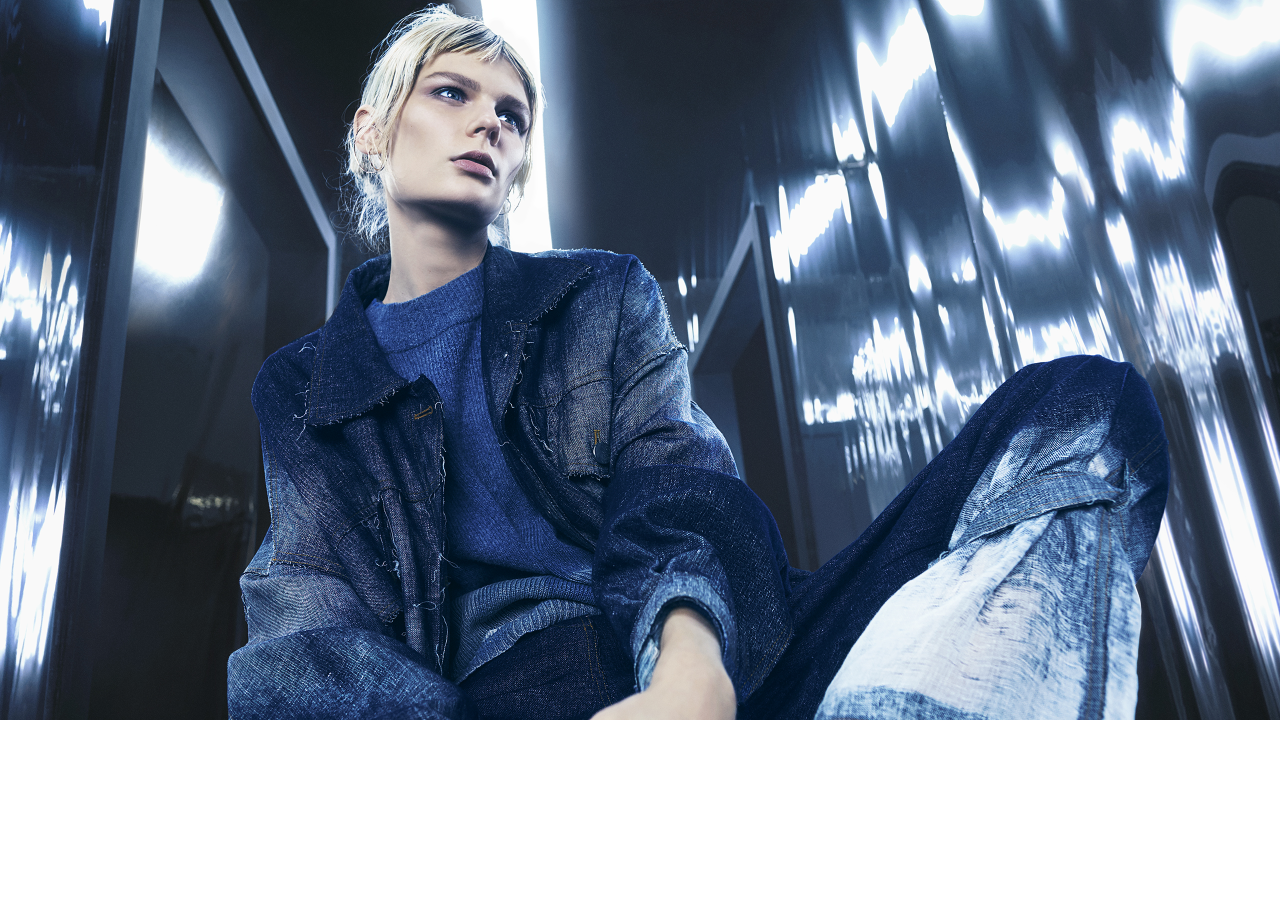
<file: index.html>
<html>
<head>
	<title>IWP Effect Demo</title>
	<style>
		body {
			color: #fff;
			font-family:Monospace;
			font-size:13px;
			margin: 0px;
			text-align:center;
			overflow: hidden;
		}
		#selectors{
			position: absolute;
			top: 0;
			/*margin: 5px;*/
			padding: 10px;
			background: rgba(0,0,0,0.5); 
			display: none;
		}
		#liveModeContainer{
			position: absolute;
			top: 0;
			right: 0;
			/*margin: 5px;*/
			padding: 10px;
			background: rgba(0,0,0,0.5); 
			display: none;
		}
		select{
			display: block;
			margin: 5px 0;
		}
	</style>
</head>
<body>
	<div id="container"></div>
	<div id="selectors">
		<label for="effectsSelector">Current Effect</label>
		<select onchange="createEffect();"name="effectsSelector" id="effectsSelector">
			<option value="warp">Warp</option>
			<option value="glass">Glass</option>
			<option value="revert">Revert</option>
			<option value="rgb shift">RGB Shift</option>
			<option value="oil paint">Oil Paint</option>
			<!-- <option value="median blur">Median Blur</option> -->
			<option value="repos">Reposition</option>
			<option value="flow">Flow</option>
			<option value="gradient">Gradient</option>
			<option value="warp flow">Warp Flow</option>
			<option value="curves">Curves</option>
			<option value="neon glow">Neon Glow</option>
		</select>
		<label for="nextEffectsSelector">Next Effect</label>
		<select id="nextEffectsSelector" name="nextEffectsSelector">
			<option value="warp">Warp</option>
			<option value="revert">Revert</option>
			<option value="rgb shift">RGB Shift</option>
			<option value="oil paint">Oil Paint</option>
			<!-- <option value="median blur">Median Blur</option> -->
			<option value="repos">Reposition</option>
			<option value="flow">Flow</option>
			<option value="gradient">Gradient</option>
			<option value="warp flow">Warp Flow</option>
			<option value="curves">Curves</option>
			<option value="neon glow">Neon Glow</option>
		</select>
		<button onclick="createNewEffect(false);">Go to next effect</button>
	</div>
	<div id="liveModeContainer">
		<input type="checkbox"  id="liveMode" name="liveMode">
		<label for="liveMode">Live Mode</label>
		<div id="order"></div>
	</div>
	<script src="scripts/js/three.min.js"></script>
	<script src="scripts/js/DenoiseShader.js"></script>
	<script src="scripts/js/RgbShiftShader.js"></script>
	<script src="scripts/js/RevertShader.js"></script>
	<script src="scripts/js/GlassShader.js"></script>
	<script src="scripts/js/NeonGlowShader.js"></script>
	<script src="scripts/js/OilPaintShader.js"></script>
	<script src="scripts/js/GradientShader.js"></script>
	<script src="scripts/js/PSDMask.js"></script>
	<script src="scripts/js/WarpFlowShader.js"></script>
	<script src="scripts/js/CurvesShader.js"></script>
	<script src="scripts/js/CustomShaders2.js"></script>
	<script src="scripts/js/Effects.js"></script>
	<script src="scripts/js/FeedbackMaterial2.js"></script>
	<script src="scripts/js/Mask2.js"></script>
    <script src="scripts/js/main.js"></script>
</body>
</html>
</file>
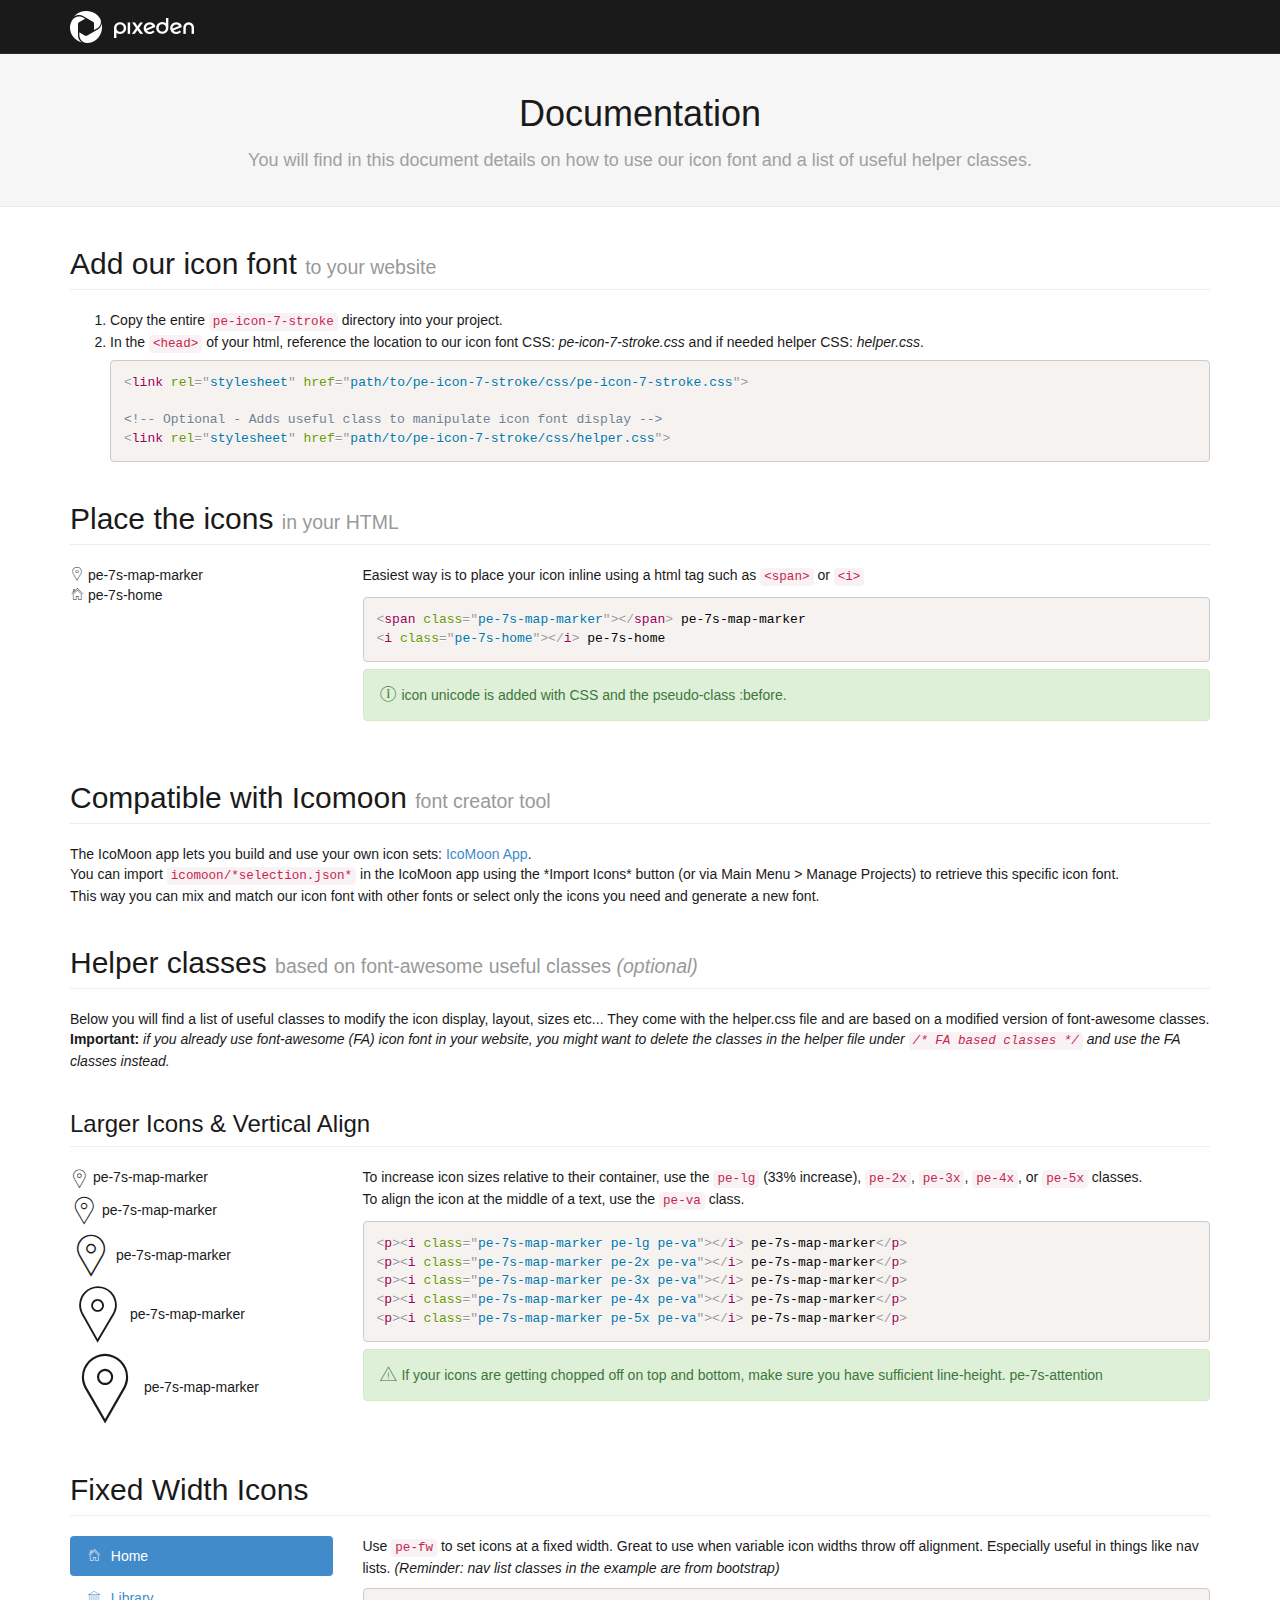
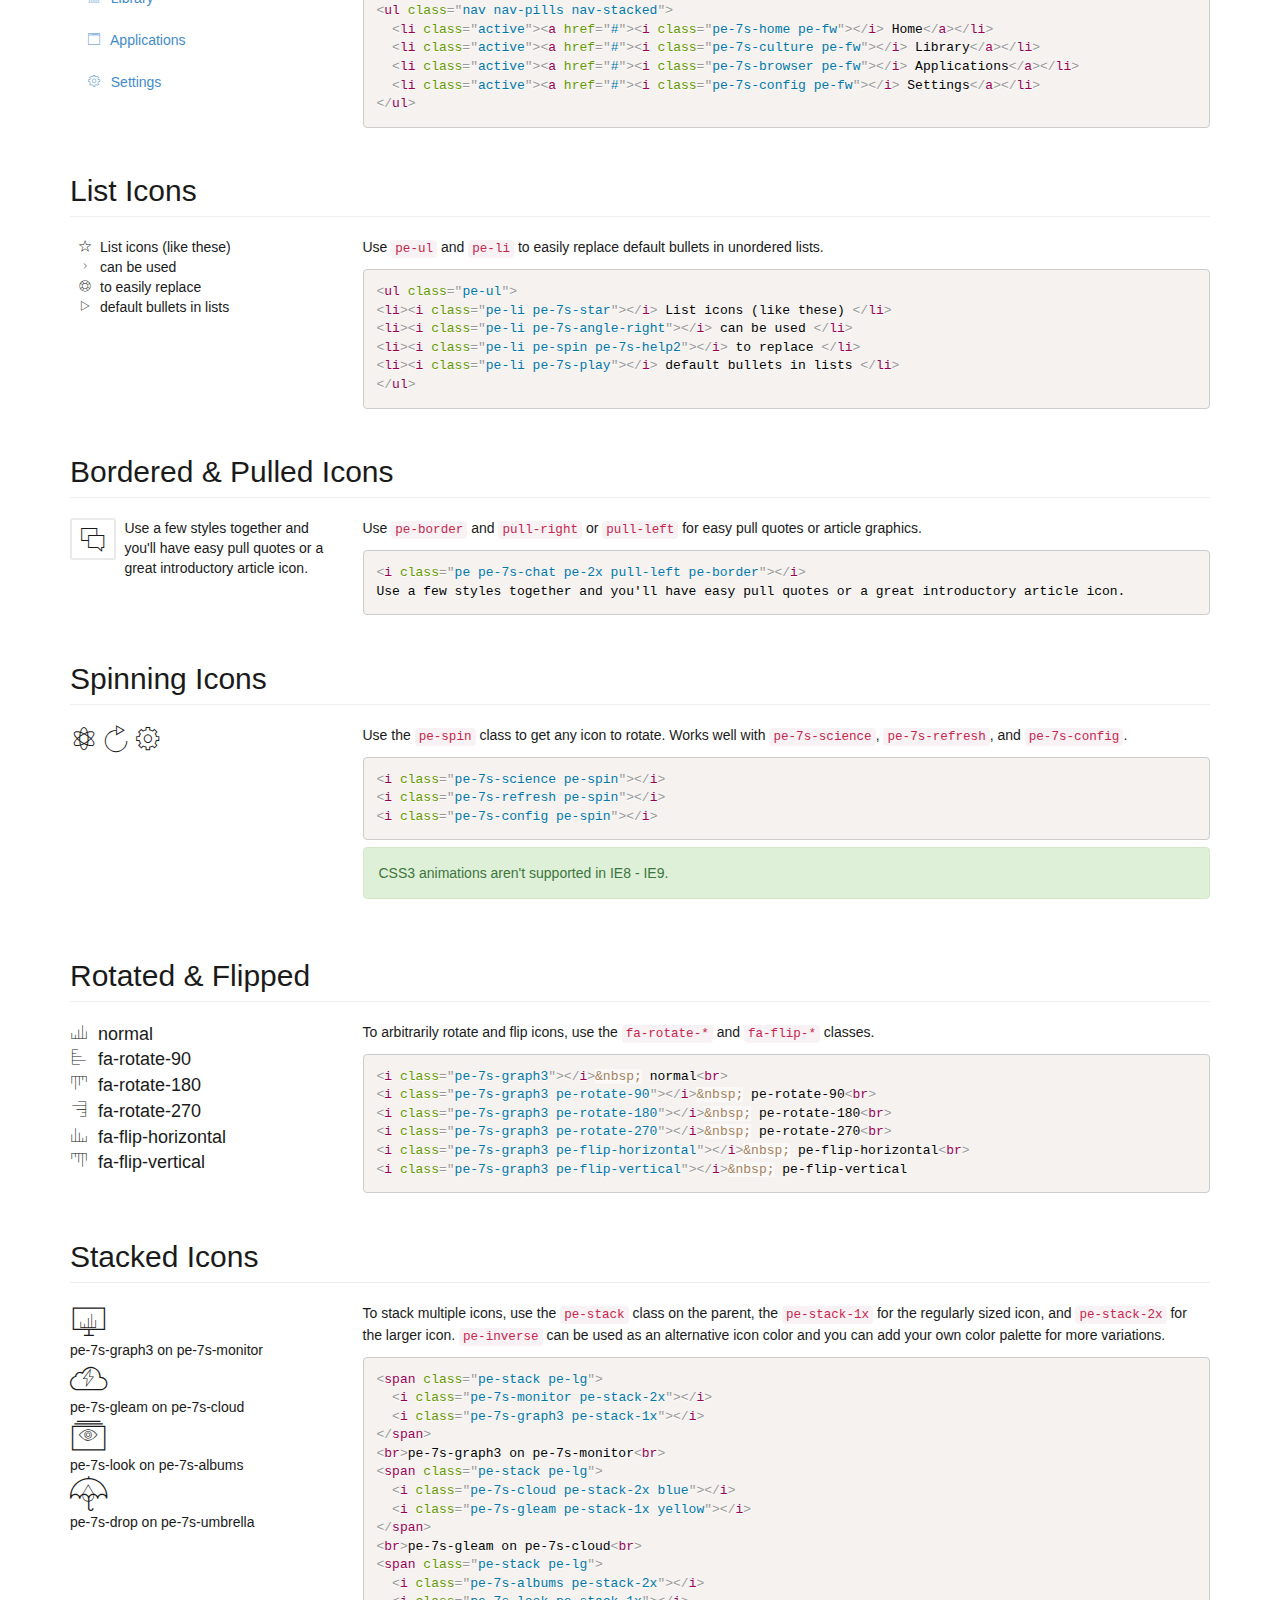
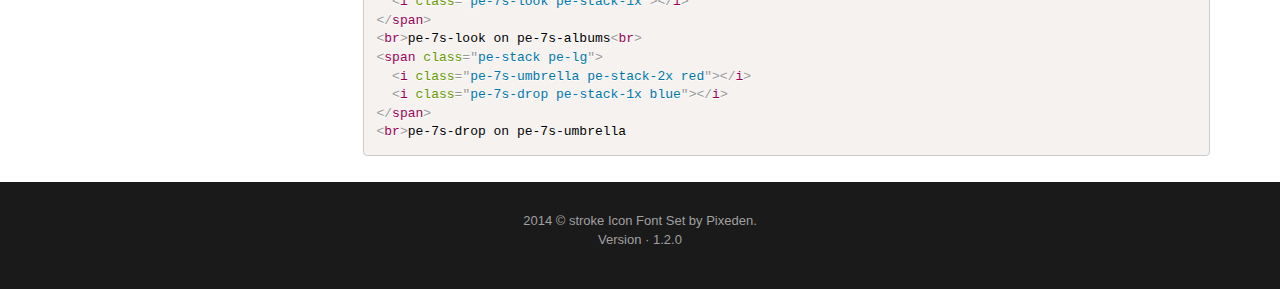
<file: frontend/icons/documentation.html>
<!doctype html>
<html lang="en">
<head>
	<meta charset="UTF-8">
	<meta name="viewport" content="width=device-width, initial-scale=1.0">
	<title>Documentation Icon Font - Stroke Icons 7 - by Pixeden.</title>

	<!-- Docs CSS -->
	<link href="assets/libs/css/bootstrap.min.css" rel="stylesheet" />
	<link href="assets/libs/css/bootstrap-select.css" rel="stylesheet" />
	<link href="assets/libs/css/prism.css" rel="stylesheet" />
	<link href="assets/docs/style.css" rel="stylesheet" />

	<!-- Icon font CSS -->
	<link href="pe-icon-7-stroke/css/pe-icon-7-stroke.css" rel="stylesheet" />
	<link href="pe-icon-7-stroke/css/helper.css" rel="stylesheet" />

</head>
<body>

	<header id="top-bar">
		<div class="container">
			<img src="assets/images/logo.png" alt="logo"/>
		</div>
	</header> <!-- /top-bar -->

	<section id="hero_box">
		<div class="container">
			<h1>Documentation</h1>
      <p>You will find in this document details on how to use our icon font and a list of useful helper classes.</p>
			</div>
		</section> <!-- /hero_box -->

<section id="docs_box">
	<div class="container">
		<section id="default-css">
			<h2 class="page-header">Add our icon font <small>to your website</small></h2>
			<ol>
				<li>Copy the entire <code>pe-icon-7-stroke</code> directory into your project.</li>
				<li>
					In the <code>&lt;head&gt;</code> of your html, reference the location to our icon font CSS: <span class="italic">pe-icon-7-stroke.css</span> and if needed helper CSS: <span class="italic">helper.css</span>.
<pre class="language-markup"><code>&lt;link rel=&quot;stylesheet&quot; href=&quot;path/to/pe-icon-7-stroke/css/pe-icon-7-stroke.css&quot;&gt;

&lt;!-- Optional - Adds useful class to manipulate icon font display --&gt;
&lt;link rel=&quot;stylesheet&quot; href=&quot;path/to/pe-icon-7-stroke/css/helper.css&quot;&gt;</code></pre>
				</li>
			</ol>
		</section>
		<section id="inline">
			<h2 class="page-header">Place the icons <small>in your HTML</small></h2>
			<div class="row">
				<div class="col-md-3 col-sm-4">
					<p>
						<span class="pe-7s-map-marker"></span> pe-7s-map-marker <br/>
						<i class="pe-7s-home"></i> pe-7s-home
					</p>
				</div>
				<div class="col-md-9 col-sm-8">
					<p>Easiest way is to place your icon inline using a html tag such as <code>&lt;span&gt;</code> or <code>&lt;i&gt;</code></p>
<pre class="language-markup">
<code>&lt;span class=&quot;pe-7s-map-marker&quot;&gt;&lt;/span&gt; pe-7s-map-marker
&lt;i class=&quot;pe-7s-home&quot;&gt;&lt;/i&gt; pe-7s-home</code></pre>
					<div class="alert alert-success"><i class="pe-lg pe-7s-info"></i> icon unicode is added with CSS and the pseudo-class :before.</div>
				</div>
			</div>
		</section>

		<section id="icomoon">
		<h2 class="page-header">Compatible with Icomoon <small>font creator tool</small></h2>
    <p>The IcoMoon app lets you build and use your own icon sets: <a target="_blank" href="http://icomoon.io/app/">IcoMoon App</a>.<br>
		You can import <code>icomoon/*selection.json*</code> in the IcoMoon app using the *Import Icons* button (or via Main Menu > Manage Projects) to retrieve this specific icon font.<br>
    This way you can mix and match our icon font with other fonts or select only the icons you need and generate a new font.
    </p>
		</section>

		<section id="helper">
		<h2 class="page-header">Helper classes <small>based on font-awesome useful classes <span class="italic">(optional)</span></small></h2>
		<p> Below you will find a list of useful classes to modify the icon display, layout, sizes etc... They come with the helper.css file and are based on a modified version of font-awesome classes.
		<strong>Important:</strong> <span class="italic"> if you already use font-awesome (FA) icon font in your website, you might want to delete the classes in the helper file under <code>/* FA based classes */</code> and use the FA classes instead.</span></p>
		</section>

		<section id="larger">
		  <h3 class="page-header">Larger Icons &amp; Vertical Align </h2>
		  <div class="row">
		    <div class="col-md-3 col-sm-4">
		      <p><i class="pe-7s-map-marker pe-lg pe-va"></i> pe-7s-map-marker</p>
		      <p><i class="pe-7s-map-marker pe-2x pe-va"></i> pe-7s-map-marker</p>
		      <p><i class="pe-7s-map-marker pe-3x pe-va"></i> pe-7s-map-marker</p>
		      <p><i class="pe-7s-map-marker pe-4x pe-va"></i> pe-7s-map-marker</p>
		      <p><i class="pe-7s-map-marker pe-5x pe-va"></i> pe-7s-map-marker</p>
		    </div>
		    <div class="col-md-9 col-sm-8">
		      <p>
		        To increase icon sizes relative to their container, use the <code>pe-lg</code> (33% increase), <code>pe-2x</code>,
		        <code>pe-3x</code>, <code>pe-4x</code>, or <code>pe-5x</code> classes.<br/>
		        To align the icon at the middle of a text, use the <code>pe-va</code> class.
		      </p>
<pre class="language-markup"><code>&lt;p&gt;&lt;i class=&quot;pe-7s-map-marker pe-lg pe-va&quot;&gt;&lt;/i&gt; pe-7s-map-marker&lt;/p&gt;
&lt;p&gt;&lt;i class=&quot;pe-7s-map-marker pe-2x pe-va&quot;&gt;&lt;/i&gt; pe-7s-map-marker&lt;/p&gt;
&lt;p&gt;&lt;i class=&quot;pe-7s-map-marker pe-3x pe-va&quot;&gt;&lt;/i&gt; pe-7s-map-marker&lt;/p&gt;
&lt;p&gt;&lt;i class=&quot;pe-7s-map-marker pe-4x pe-va&quot;&gt;&lt;/i&gt; pe-7s-map-marker&lt;/p&gt;
&lt;p&gt;&lt;i class=&quot;pe-7s-map-marker pe-5x pe-va&quot;&gt;&lt;/i&gt; pe-7s-map-marker&lt;/p&gt;
</code></pre>
		      <div class="alert alert-success">
		        <i class="pe-7s-attention pe-lg"></i> If your icons are getting chopped off on top and bottom, make sure you have
		        sufficient line-height. pe-7s-attention
		      </div>
		    </div>
		  </div>
		</section>


<section id="fixed-width">
  <h2 class="page-header">Fixed Width Icons</h2>
  <div class="row">
    <div class="col-md-3 col-sm-4">
      <ul class="nav nav-pills nav-stacked margin-bottom">
        <li class="active"><a href="#"><i class="pe-7s-home pe-fw"></i>&nbsp; Home</a></li>
        <li><a href="#"><i class="pe-7s-culture pe-fw"></i>&nbsp; Library</a></li>
        <li><a href="#"><i class="pe-7s-browser pe-fw"></i>&nbsp; Applications</a></li>
        <li><a href="#"><i class="pe-7s-config pe-fw"></i>&nbsp; Settings</a></li>
      </ul>
    </div>
    <div class="col-md-9 col-sm-8">
      <p>
        Use <code>pe-fw</code> to set icons at a fixed width. Great to use when variable icon widths throw off alignment.
        Especially useful in things like nav lists. <span class="italic">(Reminder: nav list classes in the example are from bootstrap)</span>
      </p>
<pre class="language-markup"><code>&lt;ul class="nav nav-pills nav-stacked"&gt;
  &lt;li class="active"&gt;&lt;a href="#"&gt;&lt;i class="pe-7s-home pe-fw"&gt;&lt;/i&gt; Home&lt;/a&gt;&lt;/li&gt;
  &lt;li class="active"&gt;&lt;a href="#"&gt;&lt;i class="pe-7s-culture pe-fw"&gt;&lt;/i&gt; Library&lt;/a&gt;&lt;/li&gt;
  &lt;li class="active"&gt;&lt;a href="#"&gt;&lt;i class="pe-7s-browser pe-fw"&gt;&lt;/i&gt; Applications&lt;/a&gt;&lt;/li&gt;
  &lt;li class="active"&gt;&lt;a href="#"&gt;&lt;i class="pe-7s-config pe-fw"&gt;&lt;/i&gt; Settings&lt;/a&gt;&lt;/li&gt;
&lt;/ul&gt;</code></pre>
    </div>
  </div>
</section>


<section id="list">
  <h2 class="page-header">List Icons</h2>
  <div class="row">
    <div class="col-md-3 col-sm-4">
      <ul class="pe-ul">
        <li><i class="pe-li pe-7s-star"></i>List icons (like these)</li>
        <li><i class="pe-li pe-7s-angle-right"></i>can be used</li>
        <li><i class="pe-li pe-spin pe-7s-help2"></i>to easily replace</li>
        <li><i class="pe-li pe-7s-play"></i>default bullets in lists</li>
      </ul>
    </div>
    <div class="col-md-9 col-sm-8">
      <p>Use <code>pe-ul</code> and <code>pe-li</code> to easily replace default bullets in unordered lists.</p>
<pre class="language-markup"><code>&lt;ul class="pe-ul"&gt;
&lt;li&gt;&lt;i class="pe-li pe-7s-star"&gt;&lt;/i&gt; List icons (like these) &lt;/li&gt;
&lt;li&gt;&lt;i class="pe-li pe-7s-angle-right"&gt;&lt;/i&gt; can be used &lt;/li&gt;
&lt;li&gt;&lt;i class="pe-li pe-spin pe-7s-help2"&gt;&lt;/i&gt; to replace &lt;/li&gt;
&lt;li&gt;&lt;i class="pe-li pe-7s-play"&gt;&lt;/i&gt; default bullets in lists &lt;/li&gt;
&lt;/ul&gt;</code></pre>
    </div>
  </div>
</section>

<section id="bordered-pulled">
  <h2 class="page-header">Bordered &amp; Pulled Icons</h2>
  <div class="row">
    <div class="col-md-3 col-sm-4">
      <p>
        <i class="pe pe-7s-chat pe-2x pull-left pe-border"></i>
        Use a few styles together and you'll have easy pull quotes or a great introductory article icon.
      </p>
    </div>
    <div class="col-md-9 col-sm-8">
      <p>
        Use <code>pe-border</code> and <code>pull-right</code> or <code>pull-left</code> for easy pull quotes or
        article graphics.
      </p>
<pre class="language-markup"><code>&lt;i class="pe pe-7s-chat pe-2x pull-left pe-border"&gt;&lt;/i&gt;
Use a few styles together and you'll have easy pull quotes or a great introductory article icon.</code></pre>
    </div>
  </div>
</section>

<section id="spinning">
  <h2 class="page-header">Spinning Icons</h2>
  <div class="row">
    <div class="col-md-3 col-sm-4">
      <p>
        <i class="pe-7s-science pe-2x pe-spin"></i>
        <i class="pe-7s-refresh pe-2x pe-spin"></i>
        <i class="pe-7s-config pe-2x pe-spin"></i>
      </p>
    </div>
    <div class="col-md-9 col-sm-8">
      <p>
        Use the <code>pe-spin</code> class to get any icon to rotate. Works well with <code>pe-7s-science</code>,
        <code>pe-7s-refresh</code>, and <code>pe-7s-config</code>.
      </p>
<pre class="language-markup"><code>&lt;i class="pe-7s-science pe-spin"&gt;&lt;/i&gt;
&lt;i class="pe-7s-refresh pe-spin"&gt;&lt;/i&gt;
&lt;i class="pe-7s-config pe-spin"&gt;&lt;/i&gt;</code></pre>
      <p class="alert alert-success">
        <i class="fa fa-info-circle"></i> CSS3 animations aren't supported in IE8 - IE9.
      </p>
    </div>
  </div>
</section>

<section id="rotated-flipped">
  <h2 class="page-header">Rotated &amp; Flipped</h2>
  <div class="row">
    <div class="col-md-3 col-sm-4">
      <p style="font-size: 18px;">
        <i class="pe-7s-graph3"></i>&nbsp; normal<br>
        <i class="pe-7s-graph3 pe-rotate-90"></i>&nbsp; fa-rotate-90<br>
        <i class="pe-7s-graph3 pe-rotate-180"></i>&nbsp; fa-rotate-180<br>
        <i class="pe-7s-graph3 pe-rotate-270"></i>&nbsp; fa-rotate-270<br>
        <i class="pe-7s-graph3 pe-flip-horizontal"></i>&nbsp; fa-flip-horizontal<br>
        <i class="pe-7s-graph3 pe-flip-vertical"></i>&nbsp; fa-flip-vertical
      </p>
    </div>
    <div class="col-md-9 col-sm-8">
      <p>
        To arbitrarily rotate and flip icons, use the <code>fa-rotate-*</code> and <code>fa-flip-*</code> classes.
      </p>
<pre class="language-markup"><code>&lt;i class="pe-7s-graph3"&gt;&lt;/i&gt;&amp;nbsp; normal&lt;br&gt;
&lt;i class="pe-7s-graph3 pe-rotate-90"&gt;&lt;/i&gt;&amp;nbsp; pe-rotate-90&lt;br&gt;
&lt;i class="pe-7s-graph3 pe-rotate-180"&gt;&lt;/i&gt;&amp;nbsp; pe-rotate-180&lt;br&gt;
&lt;i class="pe-7s-graph3 pe-rotate-270"&gt;&lt;/i&gt;&amp;nbsp; pe-rotate-270&lt;br&gt;
&lt;i class="pe-7s-graph3 pe-flip-horizontal"&gt;&lt;/i&gt;&amp;nbsp; pe-flip-horizontal&lt;br&gt;
&lt;i class="pe-7s-graph3 pe-flip-vertical"&gt;&lt;/i&gt;&amp;nbsp; pe-flip-vertical</code></pre>
    </div>
  </div>
</section>

<section id="stacked">
  <h2 class="page-header">Stacked Icons</h2>
  <div class="row">
    <div class="col-md-3 col-sm-4">
      <div class="margin-bottom">
        <span class="pe-stack pe-lg">
          <i class="pe-7s-monitor pe-stack-2x"></i>
          <i class="pe-7s-graph3 pe-stack-1x"></i>
        </span>
        <br>pe-7s-graph3 on pe-7s-monitor<br>
        <span class="pe-stack pe-lg">
          <i class="pe-7s-cloud pe-stack-2x blue"></i>
          <i class="pe-7s-gleam pe-stack-1x yellow"></i>
        </span>
        <br>pe-7s-gleam on pe-7s-cloud<br>
        <span class="pe-stack pe-lg">
          <i class="pe-7s-albums pe-stack-2x"></i>
          <i class="pe-7s-look pe-stack-1x"></i>
        </span>
        <br>pe-7s-look on pe-7s-albums<br>
        <span class="pe-stack pe-lg">
          <i class="pe-7s-umbrella pe-stack-2x red"></i>
          <i class="pe-7s-drop pe-stack-1x blue"></i>
        </span>
        <br>pe-7s-drop on pe-7s-umbrella
      </div>
    </div>
    <div class="col-md-9 col-sm-8">
      <p>
        To stack multiple icons, use the <code>pe-stack</code> class on the parent, the <code>pe-stack-1x</code>
        for the regularly sized icon, and <code>pe-stack-2x</code> for the larger icon. <code>pe-inverse</code>
        can be used as an alternative icon color and you can add your own color palette for more variations.
      </p>
<pre class="language-markup"><code>&lt;span class="pe-stack pe-lg"&gt;
  &lt;i class="pe-7s-monitor pe-stack-2x"&gt;&lt;/i&gt;
  &lt;i class="pe-7s-graph3 pe-stack-1x"&gt;&lt;/i&gt;
&lt;/span&gt;
&lt;br&gt;pe-7s-graph3 on pe-7s-monitor&lt;br&gt;
&lt;span class="pe-stack pe-lg"&gt;
  &lt;i class="pe-7s-cloud pe-stack-2x blue"&gt;&lt;/i&gt;
  &lt;i class="pe-7s-gleam pe-stack-1x yellow"&gt;&lt;/i&gt;
&lt;/span&gt;
&lt;br&gt;pe-7s-gleam on pe-7s-cloud&lt;br&gt;
&lt;span class="pe-stack pe-lg"&gt;
  &lt;i class="pe-7s-albums pe-stack-2x"&gt;&lt;/i&gt;
  &lt;i class="pe-7s-look pe-stack-1x"&gt;&lt;/i&gt;
&lt;/span&gt;
&lt;br&gt;pe-7s-look on pe-7s-albums&lt;br&gt;
&lt;span class="pe-stack pe-lg"&gt;
  &lt;i class="pe-7s-umbrella pe-stack-2x red"&gt;&lt;/i&gt;
  &lt;i class="pe-7s-drop pe-stack-1x blue"&gt;&lt;/i&gt;
&lt;/span&gt;
&lt;br&gt;pe-7s-drop on pe-7s-umbrella</code></pre>
    </div>
  </div>
</section>

	</div> <!-- /container-->
</section> <!-- /hero_box -->




<footer class="main-footer">
	<div class="container">
		<p>
			2014 © stroke Icon Font Set by Pixeden.
			<br/> Version · 1.2.0
		</p>
	</div>
</footer>

</div> <!-- /wrapper -->





<!-- Scripts -->
<script type="text/javascript" src="assets/libs/js/jquery-1.11.1.min.js"></script>
<script type="text/javascript" src="assets/libs/js/bootstrap.min.js"></script>
<script type="text/javascript" src="assets/libs/js/prism.js"></script>



</body>
</html>
</file>
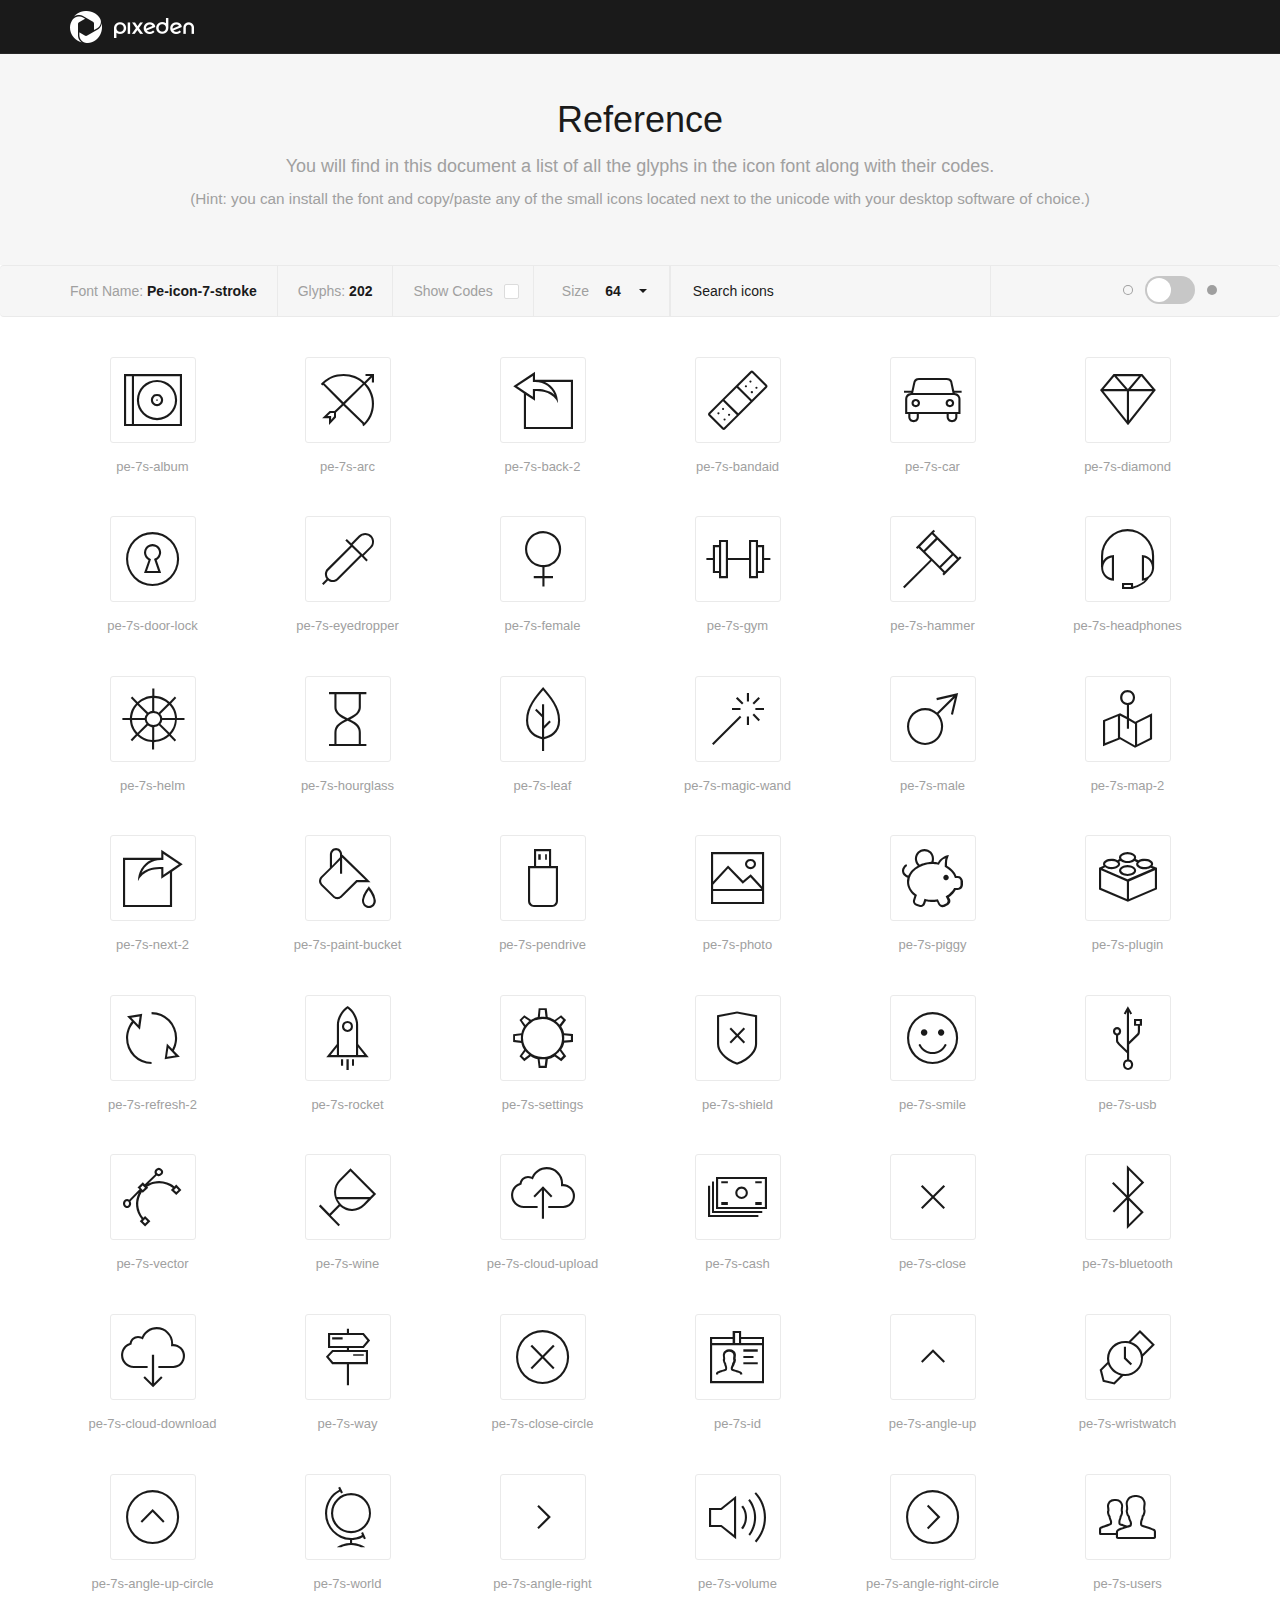
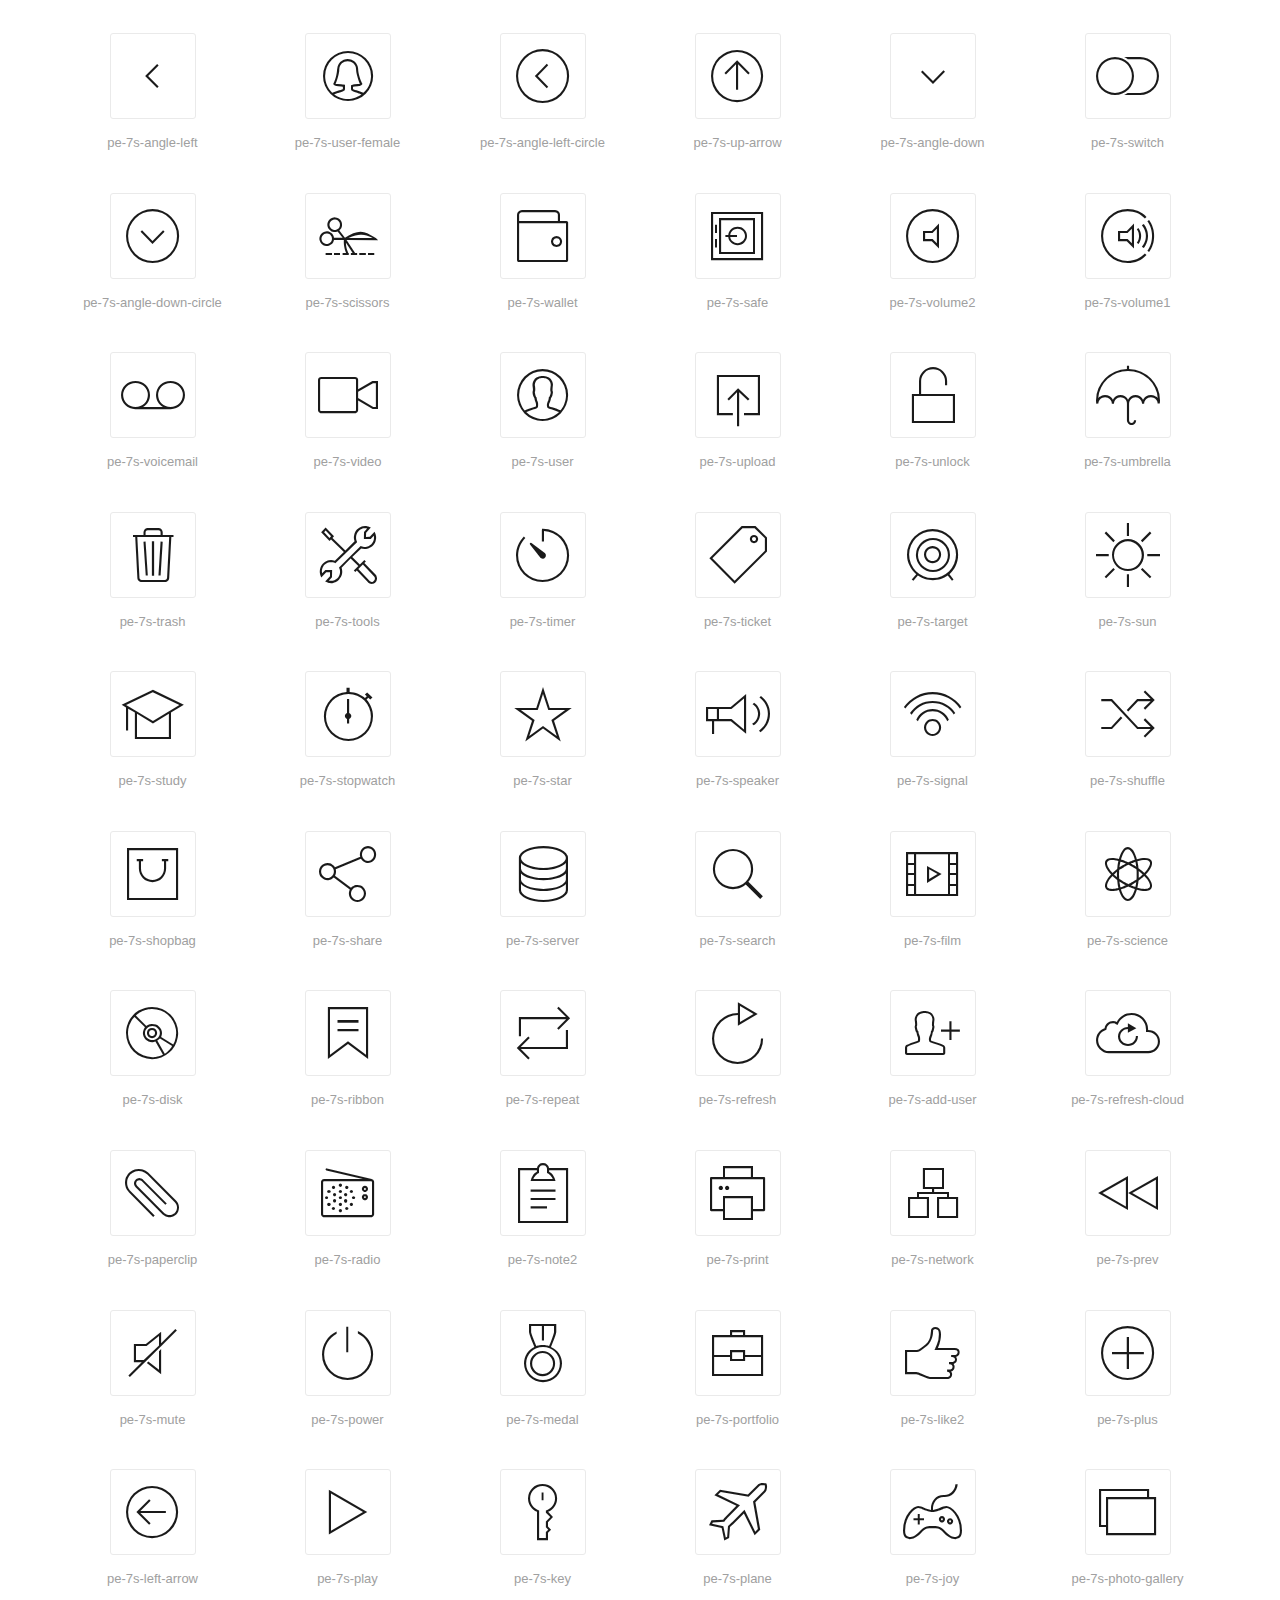
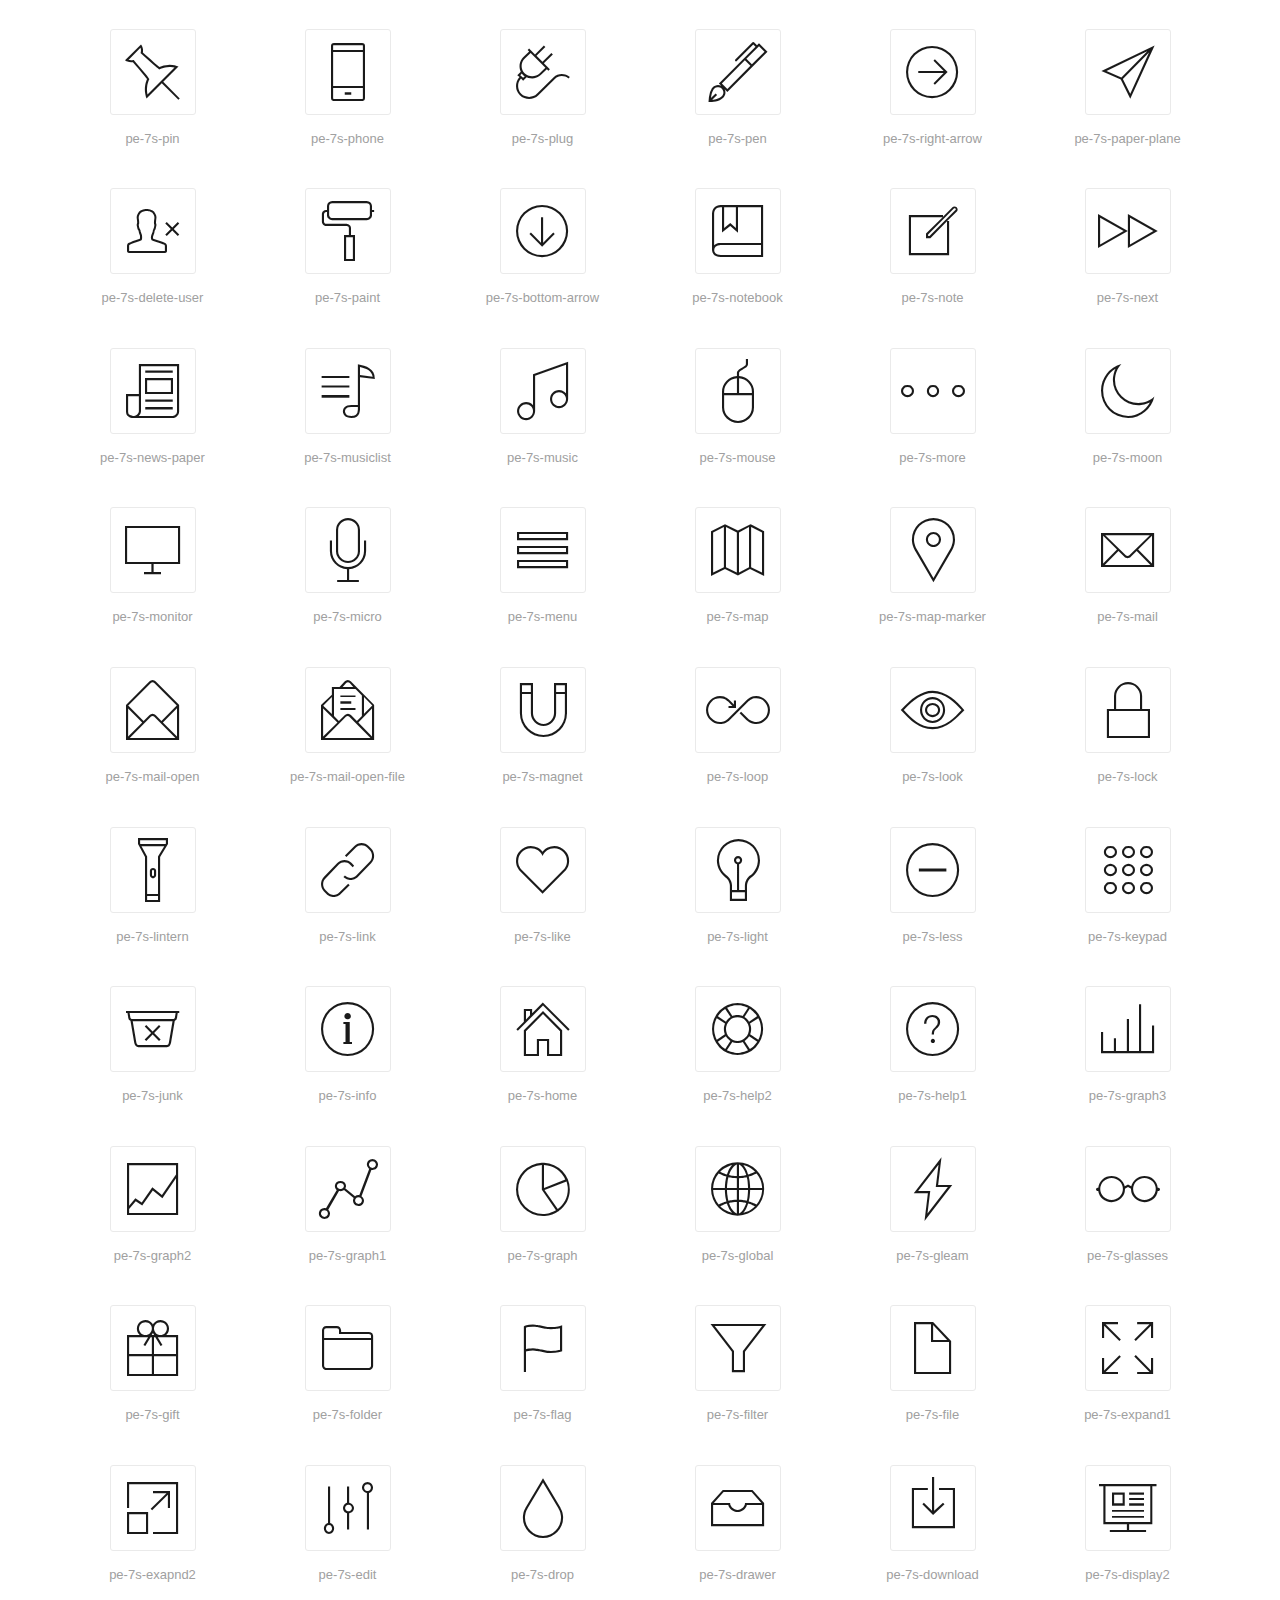
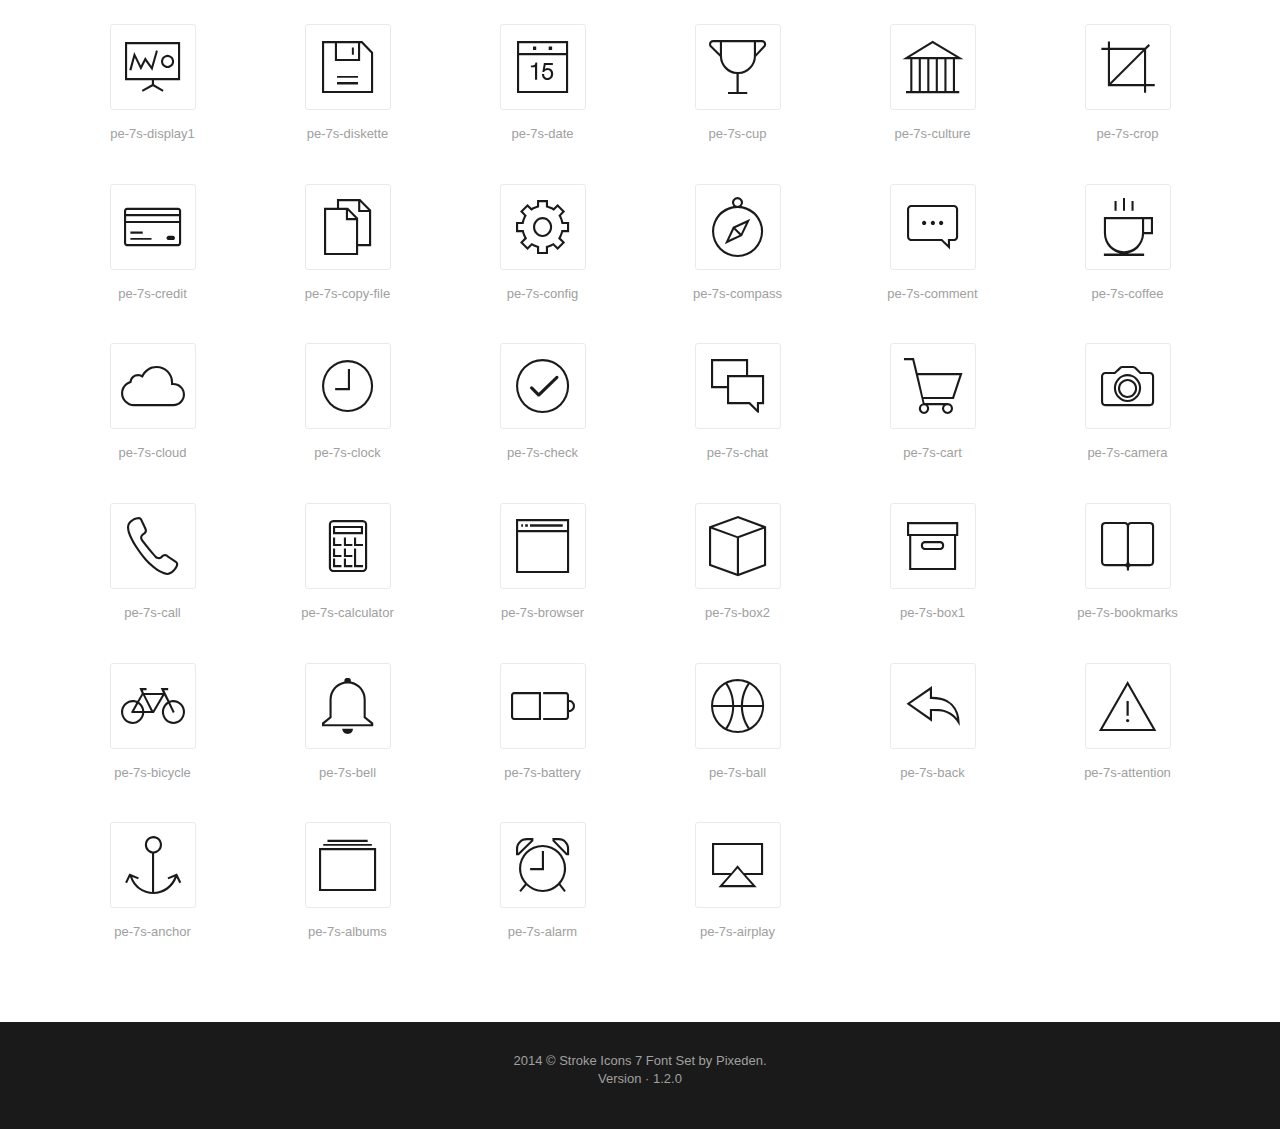
<file: frontend/icons/reference.html>
<!DOCTYPE html>
<html>
  <head>
    <meta name="viewport" content="width=device-width, initial-scale=1.0">
    <meta charset="UTF-8">
    <title>Reference Icon Font - Stroke Icons 7 - by Pixeden.</title>
    <link rel="stylesheet" href="assets/libs/css/bootstrap.min.css">
    <link rel="stylesheet" href="assets/libs/css/bootstrap-select.css">
    <link rel="stylesheet" href="assets/refs/style.css">
    <link rel="stylesheet" href="assets/Pe-icon-7-stroke.css">
  </head>
  <body>
    <header id="top-bar">
      <div class="container"><img src="assets/images/logo.png" alt="logo"></div>
    </header>
    
    <section id="hero_box">
      <div class="container">
        <h1>Reference</h1>
      <p>You will find in this document a list of all the glyphs in the icon font along with their codes. <br/>
        <small>(Hint: you can install the font and copy/paste any of the small icons located next to the unicode with your desktop software of choice.)</small></p>
      </div>
    </section>
    <section id="font_options_bar">
      <nav id="nav" role="navigation" class="navbar navbar-default font_options">
        <div class="container">
          <div class="navbar-header">
            <button type="button" data-toggle="collapse" data-target="#bs-example-navbar-collapse-1" class="navbar-toggle collapsed"><span class="sr-only">Toggle options</span><span class="mobile-more"></span></button><span>Font Name: <strong>Pe-icon-7-stroke</strong></span>
          </div>
          <div id="bs-example-navbar-collapse-1" class="collapse navbar-collapse">
            <ul class="nav navbar-nav">
              <li>Glyphs: <strong>202</strong></li>
              <li class="code_select">
                <input id="chkbx-1" type="checkbox" class="checkbox">
                <label for="chkbx-1">Show Codes</label>
              </li>
              <li class="size_select">
                <select class="selectpicker">
                  <option value="16">16</option>
                  <option value="32">32</option>
                  <option value="48">48</option>
                  <option value="64" selected>64</option>
                  <option value="80">80</option>
                  <option value="96">96</option>
                  <option value="112">112</option>
                  <option value="128">128</option>
                </select>
              </li>
              <li class="icons-search">
                <input id="search-show" type="checkbox">
                <label for="search-show"><span class="pe-7s-search"></span></label>
                <input id="search" type="text" placeholder="Search icons">
              </li>
            </ul><span class="bg-switch pull-right">
              <input id="s1" type="checkbox" class="sw">
              <label for="s1" class="switch"><span class="bg_circle"></span></label></span>
          </div>
        </div>
      </nav>
    </section>
    <section id="content">
      <div class="container">
        <p id="search-empty">There's no match for your search: <strong></strong></p>
        <div id="all-icons" class="row">
          <div class="font-icon-list col-md-2 col-sm-3 col-xs-6 col-xs-6">
            <div class="font-icon-detail"><span class="pe-7s-album"></span>
              <input type="text" value="pe-7s-album" class="font-icon-name">
            </div>
            <fieldset class="font-icon-code">
              <input type="text" readonly value="e6aa" class="code-value">
              <input type="text" readonly maxlength="1" value="" class="unicode">
              <input type="text" value="&amp;#xe6aa" class="unicode-text">
            </fieldset>
          </div>
          <div class="font-icon-list col-md-2 col-sm-3 col-xs-6 col-xs-6">
            <div class="font-icon-detail"><span class="pe-7s-arc"></span>
              <input type="text" value="pe-7s-arc" class="font-icon-name">
            </div>
            <fieldset class="font-icon-code">
              <input type="text" readonly value="e6ab" class="code-value">
              <input type="text" readonly maxlength="1" value="" class="unicode">
              <input type="text" value="&amp;#xe6ab" class="unicode-text">
            </fieldset>
          </div>
          <div class="font-icon-list col-md-2 col-sm-3 col-xs-6 col-xs-6">
            <div class="font-icon-detail"><span class="pe-7s-back-2"></span>
              <input type="text" value="pe-7s-back-2" class="font-icon-name">
            </div>
            <fieldset class="font-icon-code">
              <input type="text" readonly value="e6ac" class="code-value">
              <input type="text" readonly maxlength="1" value="" class="unicode">
              <input type="text" value="&amp;#xe6ac" class="unicode-text">
            </fieldset>
          </div>
          <div class="font-icon-list col-md-2 col-sm-3 col-xs-6 col-xs-6">
            <div class="font-icon-detail"><span class="pe-7s-bandaid"></span>
              <input type="text" value="pe-7s-bandaid" class="font-icon-name">
            </div>
            <fieldset class="font-icon-code">
              <input type="text" readonly value="e6ad" class="code-value">
              <input type="text" readonly maxlength="1" value="" class="unicode">
              <input type="text" value="&amp;#xe6ad" class="unicode-text">
            </fieldset>
          </div>
          <div class="font-icon-list col-md-2 col-sm-3 col-xs-6 col-xs-6">
            <div class="font-icon-detail"><span class="pe-7s-car"></span>
              <input type="text" value="pe-7s-car" class="font-icon-name">
            </div>
            <fieldset class="font-icon-code">
              <input type="text" readonly value="e6ae" class="code-value">
              <input type="text" readonly maxlength="1" value="" class="unicode">
              <input type="text" value="&amp;#xe6ae" class="unicode-text">
            </fieldset>
          </div>
          <div class="font-icon-list col-md-2 col-sm-3 col-xs-6 col-xs-6">
            <div class="font-icon-detail"><span class="pe-7s-diamond"></span>
              <input type="text" value="pe-7s-diamond" class="font-icon-name">
            </div>
            <fieldset class="font-icon-code">
              <input type="text" readonly value="e6af" class="code-value">
              <input type="text" readonly maxlength="1" value="" class="unicode">
              <input type="text" value="&amp;#xe6af" class="unicode-text">
            </fieldset>
          </div>
          <div class="font-icon-list col-md-2 col-sm-3 col-xs-6 col-xs-6">
            <div class="font-icon-detail"><span class="pe-7s-door-lock"></span>
              <input type="text" value="pe-7s-door-lock" class="font-icon-name">
            </div>
            <fieldset class="font-icon-code">
              <input type="text" readonly value="e6b0" class="code-value">
              <input type="text" readonly maxlength="1" value="" class="unicode">
              <input type="text" value="&amp;#xe6b0" class="unicode-text">
            </fieldset>
          </div>
          <div class="font-icon-list col-md-2 col-sm-3 col-xs-6 col-xs-6">
            <div class="font-icon-detail"><span class="pe-7s-eyedropper"></span>
              <input type="text" value="pe-7s-eyedropper" class="font-icon-name">
            </div>
            <fieldset class="font-icon-code">
              <input type="text" readonly value="e6b1" class="code-value">
              <input type="text" readonly maxlength="1" value="" class="unicode">
              <input type="text" value="&amp;#xe6b1" class="unicode-text">
            </fieldset>
          </div>
          <div class="font-icon-list col-md-2 col-sm-3 col-xs-6 col-xs-6">
            <div class="font-icon-detail"><span class="pe-7s-female"></span>
              <input type="text" value="pe-7s-female" class="font-icon-name">
            </div>
            <fieldset class="font-icon-code">
              <input type="text" readonly value="e6b2" class="code-value">
              <input type="text" readonly maxlength="1" value="" class="unicode">
              <input type="text" value="&amp;#xe6b2" class="unicode-text">
            </fieldset>
          </div>
          <div class="font-icon-list col-md-2 col-sm-3 col-xs-6 col-xs-6">
            <div class="font-icon-detail"><span class="pe-7s-gym"></span>
              <input type="text" value="pe-7s-gym" class="font-icon-name">
            </div>
            <fieldset class="font-icon-code">
              <input type="text" readonly value="e6b3" class="code-value">
              <input type="text" readonly maxlength="1" value="" class="unicode">
              <input type="text" value="&amp;#xe6b3" class="unicode-text">
            </fieldset>
          </div>
          <div class="font-icon-list col-md-2 col-sm-3 col-xs-6 col-xs-6">
            <div class="font-icon-detail"><span class="pe-7s-hammer"></span>
              <input type="text" value="pe-7s-hammer" class="font-icon-name">
            </div>
            <fieldset class="font-icon-code">
              <input type="text" readonly value="e6b4" class="code-value">
              <input type="text" readonly maxlength="1" value="" class="unicode">
              <input type="text" value="&amp;#xe6b4" class="unicode-text">
            </fieldset>
          </div>
          <div class="font-icon-list col-md-2 col-sm-3 col-xs-6 col-xs-6">
            <div class="font-icon-detail"><span class="pe-7s-headphones"></span>
              <input type="text" value="pe-7s-headphones" class="font-icon-name">
            </div>
            <fieldset class="font-icon-code">
              <input type="text" readonly value="e6b5" class="code-value">
              <input type="text" readonly maxlength="1" value="" class="unicode">
              <input type="text" value="&amp;#xe6b5" class="unicode-text">
            </fieldset>
          </div>
          <div class="font-icon-list col-md-2 col-sm-3 col-xs-6 col-xs-6">
            <div class="font-icon-detail"><span class="pe-7s-helm"></span>
              <input type="text" value="pe-7s-helm" class="font-icon-name">
            </div>
            <fieldset class="font-icon-code">
              <input type="text" readonly value="e6b6" class="code-value">
              <input type="text" readonly maxlength="1" value="" class="unicode">
              <input type="text" value="&amp;#xe6b6" class="unicode-text">
            </fieldset>
          </div>
          <div class="font-icon-list col-md-2 col-sm-3 col-xs-6 col-xs-6">
            <div class="font-icon-detail"><span class="pe-7s-hourglass"></span>
              <input type="text" value="pe-7s-hourglass" class="font-icon-name">
            </div>
            <fieldset class="font-icon-code">
              <input type="text" readonly value="e6b7" class="code-value">
              <input type="text" readonly maxlength="1" value="" class="unicode">
              <input type="text" value="&amp;#xe6b7" class="unicode-text">
            </fieldset>
          </div>
          <div class="font-icon-list col-md-2 col-sm-3 col-xs-6 col-xs-6">
            <div class="font-icon-detail"><span class="pe-7s-leaf"></span>
              <input type="text" value="pe-7s-leaf" class="font-icon-name">
            </div>
            <fieldset class="font-icon-code">
              <input type="text" readonly value="e6b8" class="code-value">
              <input type="text" readonly maxlength="1" value="" class="unicode">
              <input type="text" value="&amp;#xe6b8" class="unicode-text">
            </fieldset>
          </div>
          <div class="font-icon-list col-md-2 col-sm-3 col-xs-6 col-xs-6">
            <div class="font-icon-detail"><span class="pe-7s-magic-wand"></span>
              <input type="text" value="pe-7s-magic-wand" class="font-icon-name">
            </div>
            <fieldset class="font-icon-code">
              <input type="text" readonly value="e6b9" class="code-value">
              <input type="text" readonly maxlength="1" value="" class="unicode">
              <input type="text" value="&amp;#xe6b9" class="unicode-text">
            </fieldset>
          </div>
          <div class="font-icon-list col-md-2 col-sm-3 col-xs-6 col-xs-6">
            <div class="font-icon-detail"><span class="pe-7s-male"></span>
              <input type="text" value="pe-7s-male" class="font-icon-name">
            </div>
            <fieldset class="font-icon-code">
              <input type="text" readonly value="e6ba" class="code-value">
              <input type="text" readonly maxlength="1" value="" class="unicode">
              <input type="text" value="&amp;#xe6ba" class="unicode-text">
            </fieldset>
          </div>
          <div class="font-icon-list col-md-2 col-sm-3 col-xs-6 col-xs-6">
            <div class="font-icon-detail"><span class="pe-7s-map-2"></span>
              <input type="text" value="pe-7s-map-2" class="font-icon-name">
            </div>
            <fieldset class="font-icon-code">
              <input type="text" readonly value="e6bb" class="code-value">
              <input type="text" readonly maxlength="1" value="" class="unicode">
              <input type="text" value="&amp;#xe6bb" class="unicode-text">
            </fieldset>
          </div>
          <div class="font-icon-list col-md-2 col-sm-3 col-xs-6 col-xs-6">
            <div class="font-icon-detail"><span class="pe-7s-next-2"></span>
              <input type="text" value="pe-7s-next-2" class="font-icon-name">
            </div>
            <fieldset class="font-icon-code">
              <input type="text" readonly value="e6bc" class="code-value">
              <input type="text" readonly maxlength="1" value="" class="unicode">
              <input type="text" value="&amp;#xe6bc" class="unicode-text">
            </fieldset>
          </div>
          <div class="font-icon-list col-md-2 col-sm-3 col-xs-6 col-xs-6">
            <div class="font-icon-detail"><span class="pe-7s-paint-bucket"></span>
              <input type="text" value="pe-7s-paint-bucket" class="font-icon-name">
            </div>
            <fieldset class="font-icon-code">
              <input type="text" readonly value="e6bd" class="code-value">
              <input type="text" readonly maxlength="1" value="" class="unicode">
              <input type="text" value="&amp;#xe6bd" class="unicode-text">
            </fieldset>
          </div>
          <div class="font-icon-list col-md-2 col-sm-3 col-xs-6 col-xs-6">
            <div class="font-icon-detail"><span class="pe-7s-pendrive"></span>
              <input type="text" value="pe-7s-pendrive" class="font-icon-name">
            </div>
            <fieldset class="font-icon-code">
              <input type="text" readonly value="e6be" class="code-value">
              <input type="text" readonly maxlength="1" value="" class="unicode">
              <input type="text" value="&amp;#xe6be" class="unicode-text">
            </fieldset>
          </div>
          <div class="font-icon-list col-md-2 col-sm-3 col-xs-6 col-xs-6">
            <div class="font-icon-detail"><span class="pe-7s-photo"></span>
              <input type="text" value="pe-7s-photo" class="font-icon-name">
            </div>
            <fieldset class="font-icon-code">
              <input type="text" readonly value="e6bf" class="code-value">
              <input type="text" readonly maxlength="1" value="" class="unicode">
              <input type="text" value="&amp;#xe6bf" class="unicode-text">
            </fieldset>
          </div>
          <div class="font-icon-list col-md-2 col-sm-3 col-xs-6 col-xs-6">
            <div class="font-icon-detail"><span class="pe-7s-piggy"></span>
              <input type="text" value="pe-7s-piggy" class="font-icon-name">
            </div>
            <fieldset class="font-icon-code">
              <input type="text" readonly value="e6c0" class="code-value">
              <input type="text" readonly maxlength="1" value="" class="unicode">
              <input type="text" value="&amp;#xe6c0" class="unicode-text">
            </fieldset>
          </div>
          <div class="font-icon-list col-md-2 col-sm-3 col-xs-6 col-xs-6">
            <div class="font-icon-detail"><span class="pe-7s-plugin"></span>
              <input type="text" value="pe-7s-plugin" class="font-icon-name">
            </div>
            <fieldset class="font-icon-code">
              <input type="text" readonly value="e6c1" class="code-value">
              <input type="text" readonly maxlength="1" value="" class="unicode">
              <input type="text" value="&amp;#xe6c1" class="unicode-text">
            </fieldset>
          </div>
          <div class="font-icon-list col-md-2 col-sm-3 col-xs-6 col-xs-6">
            <div class="font-icon-detail"><span class="pe-7s-refresh-2"></span>
              <input type="text" value="pe-7s-refresh-2" class="font-icon-name">
            </div>
            <fieldset class="font-icon-code">
              <input type="text" readonly value="e6c2" class="code-value">
              <input type="text" readonly maxlength="1" value="" class="unicode">
              <input type="text" value="&amp;#xe6c2" class="unicode-text">
            </fieldset>
          </div>
          <div class="font-icon-list col-md-2 col-sm-3 col-xs-6 col-xs-6">
            <div class="font-icon-detail"><span class="pe-7s-rocket"></span>
              <input type="text" value="pe-7s-rocket" class="font-icon-name">
            </div>
            <fieldset class="font-icon-code">
              <input type="text" readonly value="e6c3" class="code-value">
              <input type="text" readonly maxlength="1" value="" class="unicode">
              <input type="text" value="&amp;#xe6c3" class="unicode-text">
            </fieldset>
          </div>
          <div class="font-icon-list col-md-2 col-sm-3 col-xs-6 col-xs-6">
            <div class="font-icon-detail"><span class="pe-7s-settings"></span>
              <input type="text" value="pe-7s-settings" class="font-icon-name">
            </div>
            <fieldset class="font-icon-code">
              <input type="text" readonly value="e6c4" class="code-value">
              <input type="text" readonly maxlength="1" value="" class="unicode">
              <input type="text" value="&amp;#xe6c4" class="unicode-text">
            </fieldset>
          </div>
          <div class="font-icon-list col-md-2 col-sm-3 col-xs-6 col-xs-6">
            <div class="font-icon-detail"><span class="pe-7s-shield"></span>
              <input type="text" value="pe-7s-shield" class="font-icon-name">
            </div>
            <fieldset class="font-icon-code">
              <input type="text" readonly value="e6c5" class="code-value">
              <input type="text" readonly maxlength="1" value="" class="unicode">
              <input type="text" value="&amp;#xe6c5" class="unicode-text">
            </fieldset>
          </div>
          <div class="font-icon-list col-md-2 col-sm-3 col-xs-6 col-xs-6">
            <div class="font-icon-detail"><span class="pe-7s-smile"></span>
              <input type="text" value="pe-7s-smile" class="font-icon-name">
            </div>
            <fieldset class="font-icon-code">
              <input type="text" readonly value="e6c6" class="code-value">
              <input type="text" readonly maxlength="1" value="" class="unicode">
              <input type="text" value="&amp;#xe6c6" class="unicode-text">
            </fieldset>
          </div>
          <div class="font-icon-list col-md-2 col-sm-3 col-xs-6 col-xs-6">
            <div class="font-icon-detail"><span class="pe-7s-usb"></span>
              <input type="text" value="pe-7s-usb" class="font-icon-name">
            </div>
            <fieldset class="font-icon-code">
              <input type="text" readonly value="e6c7" class="code-value">
              <input type="text" readonly maxlength="1" value="" class="unicode">
              <input type="text" value="&amp;#xe6c7" class="unicode-text">
            </fieldset>
          </div>
          <div class="font-icon-list col-md-2 col-sm-3 col-xs-6 col-xs-6">
            <div class="font-icon-detail"><span class="pe-7s-vector"></span>
              <input type="text" value="pe-7s-vector" class="font-icon-name">
            </div>
            <fieldset class="font-icon-code">
              <input type="text" readonly value="e6c8" class="code-value">
              <input type="text" readonly maxlength="1" value="" class="unicode">
              <input type="text" value="&amp;#xe6c8" class="unicode-text">
            </fieldset>
          </div>
          <div class="font-icon-list col-md-2 col-sm-3 col-xs-6 col-xs-6">
            <div class="font-icon-detail"><span class="pe-7s-wine"></span>
              <input type="text" value="pe-7s-wine" class="font-icon-name">
            </div>
            <fieldset class="font-icon-code">
              <input type="text" readonly value="e6c9" class="code-value">
              <input type="text" readonly maxlength="1" value="" class="unicode">
              <input type="text" value="&amp;#xe6c9" class="unicode-text">
            </fieldset>
          </div>
          <div class="font-icon-list col-md-2 col-sm-3 col-xs-6 col-xs-6">
            <div class="font-icon-detail"><span class="pe-7s-cloud-upload"></span>
              <input type="text" value="pe-7s-cloud-upload" class="font-icon-name">
            </div>
            <fieldset class="font-icon-code">
              <input type="text" readonly value="e68a" class="code-value">
              <input type="text" readonly maxlength="1" value="" class="unicode">
              <input type="text" value="&amp;#xe68a" class="unicode-text">
            </fieldset>
          </div>
          <div class="font-icon-list col-md-2 col-sm-3 col-xs-6 col-xs-6">
            <div class="font-icon-detail"><span class="pe-7s-cash"></span>
              <input type="text" value="pe-7s-cash" class="font-icon-name">
            </div>
            <fieldset class="font-icon-code">
              <input type="text" readonly value="e68c" class="code-value">
              <input type="text" readonly maxlength="1" value="" class="unicode">
              <input type="text" value="&amp;#xe68c" class="unicode-text">
            </fieldset>
          </div>
          <div class="font-icon-list col-md-2 col-sm-3 col-xs-6 col-xs-6">
            <div class="font-icon-detail"><span class="pe-7s-close"></span>
              <input type="text" value="pe-7s-close" class="font-icon-name">
            </div>
            <fieldset class="font-icon-code">
              <input type="text" readonly value="e680" class="code-value">
              <input type="text" readonly maxlength="1" value="" class="unicode">
              <input type="text" value="&amp;#xe680" class="unicode-text">
            </fieldset>
          </div>
          <div class="font-icon-list col-md-2 col-sm-3 col-xs-6 col-xs-6">
            <div class="font-icon-detail"><span class="pe-7s-bluetooth"></span>
              <input type="text" value="pe-7s-bluetooth" class="font-icon-name">
            </div>
            <fieldset class="font-icon-code">
              <input type="text" readonly value="e68d" class="code-value">
              <input type="text" readonly maxlength="1" value="" class="unicode">
              <input type="text" value="&amp;#xe68d" class="unicode-text">
            </fieldset>
          </div>
          <div class="font-icon-list col-md-2 col-sm-3 col-xs-6 col-xs-6">
            <div class="font-icon-detail"><span class="pe-7s-cloud-download"></span>
              <input type="text" value="pe-7s-cloud-download" class="font-icon-name">
            </div>
            <fieldset class="font-icon-code">
              <input type="text" readonly value="e68b" class="code-value">
              <input type="text" readonly maxlength="1" value="" class="unicode">
              <input type="text" value="&amp;#xe68b" class="unicode-text">
            </fieldset>
          </div>
          <div class="font-icon-list col-md-2 col-sm-3 col-xs-6 col-xs-6">
            <div class="font-icon-detail"><span class="pe-7s-way"></span>
              <input type="text" value="pe-7s-way" class="font-icon-name">
            </div>
            <fieldset class="font-icon-code">
              <input type="text" readonly value="e68e" class="code-value">
              <input type="text" readonly maxlength="1" value="" class="unicode">
              <input type="text" value="&amp;#xe68e" class="unicode-text">
            </fieldset>
          </div>
          <div class="font-icon-list col-md-2 col-sm-3 col-xs-6 col-xs-6">
            <div class="font-icon-detail"><span class="pe-7s-close-circle"></span>
              <input type="text" value="pe-7s-close-circle" class="font-icon-name">
            </div>
            <fieldset class="font-icon-code">
              <input type="text" readonly value="e681" class="code-value">
              <input type="text" readonly maxlength="1" value="" class="unicode">
              <input type="text" value="&amp;#xe681" class="unicode-text">
            </fieldset>
          </div>
          <div class="font-icon-list col-md-2 col-sm-3 col-xs-6 col-xs-6">
            <div class="font-icon-detail"><span class="pe-7s-id"></span>
              <input type="text" value="pe-7s-id" class="font-icon-name">
            </div>
            <fieldset class="font-icon-code">
              <input type="text" readonly value="e68f" class="code-value">
              <input type="text" readonly maxlength="1" value="" class="unicode">
              <input type="text" value="&amp;#xe68f" class="unicode-text">
            </fieldset>
          </div>
          <div class="font-icon-list col-md-2 col-sm-3 col-xs-6 col-xs-6">
            <div class="font-icon-detail"><span class="pe-7s-angle-up"></span>
              <input type="text" value="pe-7s-angle-up" class="font-icon-name">
            </div>
            <fieldset class="font-icon-code">
              <input type="text" readonly value="e682" class="code-value">
              <input type="text" readonly maxlength="1" value="" class="unicode">
              <input type="text" value="&amp;#xe682" class="unicode-text">
            </fieldset>
          </div>
          <div class="font-icon-list col-md-2 col-sm-3 col-xs-6 col-xs-6">
            <div class="font-icon-detail"><span class="pe-7s-wristwatch"></span>
              <input type="text" value="pe-7s-wristwatch" class="font-icon-name">
            </div>
            <fieldset class="font-icon-code">
              <input type="text" readonly value="e690" class="code-value">
              <input type="text" readonly maxlength="1" value="" class="unicode">
              <input type="text" value="&amp;#xe690" class="unicode-text">
            </fieldset>
          </div>
          <div class="font-icon-list col-md-2 col-sm-3 col-xs-6 col-xs-6">
            <div class="font-icon-detail"><span class="pe-7s-angle-up-circle"></span>
              <input type="text" value="pe-7s-angle-up-circle" class="font-icon-name">
            </div>
            <fieldset class="font-icon-code">
              <input type="text" readonly value="e683" class="code-value">
              <input type="text" readonly maxlength="1" value="" class="unicode">
              <input type="text" value="&amp;#xe683" class="unicode-text">
            </fieldset>
          </div>
          <div class="font-icon-list col-md-2 col-sm-3 col-xs-6 col-xs-6">
            <div class="font-icon-detail"><span class="pe-7s-world"></span>
              <input type="text" value="pe-7s-world" class="font-icon-name">
            </div>
            <fieldset class="font-icon-code">
              <input type="text" readonly value="e691" class="code-value">
              <input type="text" readonly maxlength="1" value="" class="unicode">
              <input type="text" value="&amp;#xe691" class="unicode-text">
            </fieldset>
          </div>
          <div class="font-icon-list col-md-2 col-sm-3 col-xs-6 col-xs-6">
            <div class="font-icon-detail"><span class="pe-7s-angle-right"></span>
              <input type="text" value="pe-7s-angle-right" class="font-icon-name">
            </div>
            <fieldset class="font-icon-code">
              <input type="text" readonly value="e684" class="code-value">
              <input type="text" readonly maxlength="1" value="" class="unicode">
              <input type="text" value="&amp;#xe684" class="unicode-text">
            </fieldset>
          </div>
          <div class="font-icon-list col-md-2 col-sm-3 col-xs-6 col-xs-6">
            <div class="font-icon-detail"><span class="pe-7s-volume"></span>
              <input type="text" value="pe-7s-volume" class="font-icon-name">
            </div>
            <fieldset class="font-icon-code">
              <input type="text" readonly value="e692" class="code-value">
              <input type="text" readonly maxlength="1" value="" class="unicode">
              <input type="text" value="&amp;#xe692" class="unicode-text">
            </fieldset>
          </div>
          <div class="font-icon-list col-md-2 col-sm-3 col-xs-6 col-xs-6">
            <div class="font-icon-detail"><span class="pe-7s-angle-right-circle"></span>
              <input type="text" value="pe-7s-angle-right-circle" class="font-icon-name">
            </div>
            <fieldset class="font-icon-code">
              <input type="text" readonly value="e685" class="code-value">
              <input type="text" readonly maxlength="1" value="" class="unicode">
              <input type="text" value="&amp;#xe685" class="unicode-text">
            </fieldset>
          </div>
          <div class="font-icon-list col-md-2 col-sm-3 col-xs-6 col-xs-6">
            <div class="font-icon-detail"><span class="pe-7s-users"></span>
              <input type="text" value="pe-7s-users" class="font-icon-name">
            </div>
            <fieldset class="font-icon-code">
              <input type="text" readonly value="e693" class="code-value">
              <input type="text" readonly maxlength="1" value="" class="unicode">
              <input type="text" value="&amp;#xe693" class="unicode-text">
            </fieldset>
          </div>
          <div class="font-icon-list col-md-2 col-sm-3 col-xs-6 col-xs-6">
            <div class="font-icon-detail"><span class="pe-7s-angle-left"></span>
              <input type="text" value="pe-7s-angle-left" class="font-icon-name">
            </div>
            <fieldset class="font-icon-code">
              <input type="text" readonly value="e686" class="code-value">
              <input type="text" readonly maxlength="1" value="" class="unicode">
              <input type="text" value="&amp;#xe686" class="unicode-text">
            </fieldset>
          </div>
          <div class="font-icon-list col-md-2 col-sm-3 col-xs-6 col-xs-6">
            <div class="font-icon-detail"><span class="pe-7s-user-female"></span>
              <input type="text" value="pe-7s-user-female" class="font-icon-name">
            </div>
            <fieldset class="font-icon-code">
              <input type="text" readonly value="e694" class="code-value">
              <input type="text" readonly maxlength="1" value="" class="unicode">
              <input type="text" value="&amp;#xe694" class="unicode-text">
            </fieldset>
          </div>
          <div class="font-icon-list col-md-2 col-sm-3 col-xs-6 col-xs-6">
            <div class="font-icon-detail"><span class="pe-7s-angle-left-circle"></span>
              <input type="text" value="pe-7s-angle-left-circle" class="font-icon-name">
            </div>
            <fieldset class="font-icon-code">
              <input type="text" readonly value="e687" class="code-value">
              <input type="text" readonly maxlength="1" value="" class="unicode">
              <input type="text" value="&amp;#xe687" class="unicode-text">
            </fieldset>
          </div>
          <div class="font-icon-list col-md-2 col-sm-3 col-xs-6 col-xs-6">
            <div class="font-icon-detail"><span class="pe-7s-up-arrow"></span>
              <input type="text" value="pe-7s-up-arrow" class="font-icon-name">
            </div>
            <fieldset class="font-icon-code">
              <input type="text" readonly value="e695" class="code-value">
              <input type="text" readonly maxlength="1" value="" class="unicode">
              <input type="text" value="&amp;#xe695" class="unicode-text">
            </fieldset>
          </div>
          <div class="font-icon-list col-md-2 col-sm-3 col-xs-6 col-xs-6">
            <div class="font-icon-detail"><span class="pe-7s-angle-down"></span>
              <input type="text" value="pe-7s-angle-down" class="font-icon-name">
            </div>
            <fieldset class="font-icon-code">
              <input type="text" readonly value="e688" class="code-value">
              <input type="text" readonly maxlength="1" value="" class="unicode">
              <input type="text" value="&amp;#xe688" class="unicode-text">
            </fieldset>
          </div>
          <div class="font-icon-list col-md-2 col-sm-3 col-xs-6 col-xs-6">
            <div class="font-icon-detail"><span class="pe-7s-switch"></span>
              <input type="text" value="pe-7s-switch" class="font-icon-name">
            </div>
            <fieldset class="font-icon-code">
              <input type="text" readonly value="e696" class="code-value">
              <input type="text" readonly maxlength="1" value="" class="unicode">
              <input type="text" value="&amp;#xe696" class="unicode-text">
            </fieldset>
          </div>
          <div class="font-icon-list col-md-2 col-sm-3 col-xs-6 col-xs-6">
            <div class="font-icon-detail"><span class="pe-7s-angle-down-circle"></span>
              <input type="text" value="pe-7s-angle-down-circle" class="font-icon-name">
            </div>
            <fieldset class="font-icon-code">
              <input type="text" readonly value="e689" class="code-value">
              <input type="text" readonly maxlength="1" value="" class="unicode">
              <input type="text" value="&amp;#xe689" class="unicode-text">
            </fieldset>
          </div>
          <div class="font-icon-list col-md-2 col-sm-3 col-xs-6 col-xs-6">
            <div class="font-icon-detail"><span class="pe-7s-scissors"></span>
              <input type="text" value="pe-7s-scissors" class="font-icon-name">
            </div>
            <fieldset class="font-icon-code">
              <input type="text" readonly value="e697" class="code-value">
              <input type="text" readonly maxlength="1" value="" class="unicode">
              <input type="text" value="&amp;#xe697" class="unicode-text">
            </fieldset>
          </div>
          <div class="font-icon-list col-md-2 col-sm-3 col-xs-6 col-xs-6">
            <div class="font-icon-detail"><span class="pe-7s-wallet"></span>
              <input type="text" value="pe-7s-wallet" class="font-icon-name">
            </div>
            <fieldset class="font-icon-code">
              <input type="text" readonly value="e600" class="code-value">
              <input type="text" readonly maxlength="1" value="" class="unicode">
              <input type="text" value="&amp;#xe600" class="unicode-text">
            </fieldset>
          </div>
          <div class="font-icon-list col-md-2 col-sm-3 col-xs-6 col-xs-6">
            <div class="font-icon-detail"><span class="pe-7s-safe"></span>
              <input type="text" value="pe-7s-safe" class="font-icon-name">
            </div>
            <fieldset class="font-icon-code">
              <input type="text" readonly value="e698" class="code-value">
              <input type="text" readonly maxlength="1" value="" class="unicode">
              <input type="text" value="&amp;#xe698" class="unicode-text">
            </fieldset>
          </div>
          <div class="font-icon-list col-md-2 col-sm-3 col-xs-6 col-xs-6">
            <div class="font-icon-detail"><span class="pe-7s-volume2"></span>
              <input type="text" value="pe-7s-volume2" class="font-icon-name">
            </div>
            <fieldset class="font-icon-code">
              <input type="text" readonly value="e601" class="code-value">
              <input type="text" readonly maxlength="1" value="" class="unicode">
              <input type="text" value="&amp;#xe601" class="unicode-text">
            </fieldset>
          </div>
          <div class="font-icon-list col-md-2 col-sm-3 col-xs-6 col-xs-6">
            <div class="font-icon-detail"><span class="pe-7s-volume1"></span>
              <input type="text" value="pe-7s-volume1" class="font-icon-name">
            </div>
            <fieldset class="font-icon-code">
              <input type="text" readonly value="e602" class="code-value">
              <input type="text" readonly maxlength="1" value="" class="unicode">
              <input type="text" value="&amp;#xe602" class="unicode-text">
            </fieldset>
          </div>
          <div class="font-icon-list col-md-2 col-sm-3 col-xs-6 col-xs-6">
            <div class="font-icon-detail"><span class="pe-7s-voicemail"></span>
              <input type="text" value="pe-7s-voicemail" class="font-icon-name">
            </div>
            <fieldset class="font-icon-code">
              <input type="text" readonly value="e603" class="code-value">
              <input type="text" readonly maxlength="1" value="" class="unicode">
              <input type="text" value="&amp;#xe603" class="unicode-text">
            </fieldset>
          </div>
          <div class="font-icon-list col-md-2 col-sm-3 col-xs-6 col-xs-6">
            <div class="font-icon-detail"><span class="pe-7s-video"></span>
              <input type="text" value="pe-7s-video" class="font-icon-name">
            </div>
            <fieldset class="font-icon-code">
              <input type="text" readonly value="e604" class="code-value">
              <input type="text" readonly maxlength="1" value="" class="unicode">
              <input type="text" value="&amp;#xe604" class="unicode-text">
            </fieldset>
          </div>
          <div class="font-icon-list col-md-2 col-sm-3 col-xs-6 col-xs-6">
            <div class="font-icon-detail"><span class="pe-7s-user"></span>
              <input type="text" value="pe-7s-user" class="font-icon-name">
            </div>
            <fieldset class="font-icon-code">
              <input type="text" readonly value="e605" class="code-value">
              <input type="text" readonly maxlength="1" value="" class="unicode">
              <input type="text" value="&amp;#xe605" class="unicode-text">
            </fieldset>
          </div>
          <div class="font-icon-list col-md-2 col-sm-3 col-xs-6 col-xs-6">
            <div class="font-icon-detail"><span class="pe-7s-upload"></span>
              <input type="text" value="pe-7s-upload" class="font-icon-name">
            </div>
            <fieldset class="font-icon-code">
              <input type="text" readonly value="e606" class="code-value">
              <input type="text" readonly maxlength="1" value="" class="unicode">
              <input type="text" value="&amp;#xe606" class="unicode-text">
            </fieldset>
          </div>
          <div class="font-icon-list col-md-2 col-sm-3 col-xs-6 col-xs-6">
            <div class="font-icon-detail"><span class="pe-7s-unlock"></span>
              <input type="text" value="pe-7s-unlock" class="font-icon-name">
            </div>
            <fieldset class="font-icon-code">
              <input type="text" readonly value="e607" class="code-value">
              <input type="text" readonly maxlength="1" value="" class="unicode">
              <input type="text" value="&amp;#xe607" class="unicode-text">
            </fieldset>
          </div>
          <div class="font-icon-list col-md-2 col-sm-3 col-xs-6 col-xs-6">
            <div class="font-icon-detail"><span class="pe-7s-umbrella"></span>
              <input type="text" value="pe-7s-umbrella" class="font-icon-name">
            </div>
            <fieldset class="font-icon-code">
              <input type="text" readonly value="e608" class="code-value">
              <input type="text" readonly maxlength="1" value="" class="unicode">
              <input type="text" value="&amp;#xe608" class="unicode-text">
            </fieldset>
          </div>
          <div class="font-icon-list col-md-2 col-sm-3 col-xs-6 col-xs-6">
            <div class="font-icon-detail"><span class="pe-7s-trash"></span>
              <input type="text" value="pe-7s-trash" class="font-icon-name">
            </div>
            <fieldset class="font-icon-code">
              <input type="text" readonly value="e609" class="code-value">
              <input type="text" readonly maxlength="1" value="" class="unicode">
              <input type="text" value="&amp;#xe609" class="unicode-text">
            </fieldset>
          </div>
          <div class="font-icon-list col-md-2 col-sm-3 col-xs-6 col-xs-6">
            <div class="font-icon-detail"><span class="pe-7s-tools"></span>
              <input type="text" value="pe-7s-tools" class="font-icon-name">
            </div>
            <fieldset class="font-icon-code">
              <input type="text" readonly value="e60a" class="code-value">
              <input type="text" readonly maxlength="1" value="" class="unicode">
              <input type="text" value="&amp;#xe60a" class="unicode-text">
            </fieldset>
          </div>
          <div class="font-icon-list col-md-2 col-sm-3 col-xs-6 col-xs-6">
            <div class="font-icon-detail"><span class="pe-7s-timer"></span>
              <input type="text" value="pe-7s-timer" class="font-icon-name">
            </div>
            <fieldset class="font-icon-code">
              <input type="text" readonly value="e60b" class="code-value">
              <input type="text" readonly maxlength="1" value="" class="unicode">
              <input type="text" value="&amp;#xe60b" class="unicode-text">
            </fieldset>
          </div>
          <div class="font-icon-list col-md-2 col-sm-3 col-xs-6 col-xs-6">
            <div class="font-icon-detail"><span class="pe-7s-ticket"></span>
              <input type="text" value="pe-7s-ticket" class="font-icon-name">
            </div>
            <fieldset class="font-icon-code">
              <input type="text" readonly value="e60c" class="code-value">
              <input type="text" readonly maxlength="1" value="" class="unicode">
              <input type="text" value="&amp;#xe60c" class="unicode-text">
            </fieldset>
          </div>
          <div class="font-icon-list col-md-2 col-sm-3 col-xs-6 col-xs-6">
            <div class="font-icon-detail"><span class="pe-7s-target"></span>
              <input type="text" value="pe-7s-target" class="font-icon-name">
            </div>
            <fieldset class="font-icon-code">
              <input type="text" readonly value="e60d" class="code-value">
              <input type="text" readonly maxlength="1" value="" class="unicode">
              <input type="text" value="&amp;#xe60d" class="unicode-text">
            </fieldset>
          </div>
          <div class="font-icon-list col-md-2 col-sm-3 col-xs-6 col-xs-6">
            <div class="font-icon-detail"><span class="pe-7s-sun"></span>
              <input type="text" value="pe-7s-sun" class="font-icon-name">
            </div>
            <fieldset class="font-icon-code">
              <input type="text" readonly value="e60e" class="code-value">
              <input type="text" readonly maxlength="1" value="" class="unicode">
              <input type="text" value="&amp;#xe60e" class="unicode-text">
            </fieldset>
          </div>
          <div class="font-icon-list col-md-2 col-sm-3 col-xs-6 col-xs-6">
            <div class="font-icon-detail"><span class="pe-7s-study"></span>
              <input type="text" value="pe-7s-study" class="font-icon-name">
            </div>
            <fieldset class="font-icon-code">
              <input type="text" readonly value="e60f" class="code-value">
              <input type="text" readonly maxlength="1" value="" class="unicode">
              <input type="text" value="&amp;#xe60f" class="unicode-text">
            </fieldset>
          </div>
          <div class="font-icon-list col-md-2 col-sm-3 col-xs-6 col-xs-6">
            <div class="font-icon-detail"><span class="pe-7s-stopwatch"></span>
              <input type="text" value="pe-7s-stopwatch" class="font-icon-name">
            </div>
            <fieldset class="font-icon-code">
              <input type="text" readonly value="e610" class="code-value">
              <input type="text" readonly maxlength="1" value="" class="unicode">
              <input type="text" value="&amp;#xe610" class="unicode-text">
            </fieldset>
          </div>
          <div class="font-icon-list col-md-2 col-sm-3 col-xs-6 col-xs-6">
            <div class="font-icon-detail"><span class="pe-7s-star"></span>
              <input type="text" value="pe-7s-star" class="font-icon-name">
            </div>
            <fieldset class="font-icon-code">
              <input type="text" readonly value="e611" class="code-value">
              <input type="text" readonly maxlength="1" value="" class="unicode">
              <input type="text" value="&amp;#xe611" class="unicode-text">
            </fieldset>
          </div>
          <div class="font-icon-list col-md-2 col-sm-3 col-xs-6 col-xs-6">
            <div class="font-icon-detail"><span class="pe-7s-speaker"></span>
              <input type="text" value="pe-7s-speaker" class="font-icon-name">
            </div>
            <fieldset class="font-icon-code">
              <input type="text" readonly value="e612" class="code-value">
              <input type="text" readonly maxlength="1" value="" class="unicode">
              <input type="text" value="&amp;#xe612" class="unicode-text">
            </fieldset>
          </div>
          <div class="font-icon-list col-md-2 col-sm-3 col-xs-6 col-xs-6">
            <div class="font-icon-detail"><span class="pe-7s-signal"></span>
              <input type="text" value="pe-7s-signal" class="font-icon-name">
            </div>
            <fieldset class="font-icon-code">
              <input type="text" readonly value="e613" class="code-value">
              <input type="text" readonly maxlength="1" value="" class="unicode">
              <input type="text" value="&amp;#xe613" class="unicode-text">
            </fieldset>
          </div>
          <div class="font-icon-list col-md-2 col-sm-3 col-xs-6 col-xs-6">
            <div class="font-icon-detail"><span class="pe-7s-shuffle"></span>
              <input type="text" value="pe-7s-shuffle" class="font-icon-name">
            </div>
            <fieldset class="font-icon-code">
              <input type="text" readonly value="e614" class="code-value">
              <input type="text" readonly maxlength="1" value="" class="unicode">
              <input type="text" value="&amp;#xe614" class="unicode-text">
            </fieldset>
          </div>
          <div class="font-icon-list col-md-2 col-sm-3 col-xs-6 col-xs-6">
            <div class="font-icon-detail"><span class="pe-7s-shopbag"></span>
              <input type="text" value="pe-7s-shopbag" class="font-icon-name">
            </div>
            <fieldset class="font-icon-code">
              <input type="text" readonly value="e615" class="code-value">
              <input type="text" readonly maxlength="1" value="" class="unicode">
              <input type="text" value="&amp;#xe615" class="unicode-text">
            </fieldset>
          </div>
          <div class="font-icon-list col-md-2 col-sm-3 col-xs-6 col-xs-6">
            <div class="font-icon-detail"><span class="pe-7s-share"></span>
              <input type="text" value="pe-7s-share" class="font-icon-name">
            </div>
            <fieldset class="font-icon-code">
              <input type="text" readonly value="e616" class="code-value">
              <input type="text" readonly maxlength="1" value="" class="unicode">
              <input type="text" value="&amp;#xe616" class="unicode-text">
            </fieldset>
          </div>
          <div class="font-icon-list col-md-2 col-sm-3 col-xs-6 col-xs-6">
            <div class="font-icon-detail"><span class="pe-7s-server"></span>
              <input type="text" value="pe-7s-server" class="font-icon-name">
            </div>
            <fieldset class="font-icon-code">
              <input type="text" readonly value="e617" class="code-value">
              <input type="text" readonly maxlength="1" value="" class="unicode">
              <input type="text" value="&amp;#xe617" class="unicode-text">
            </fieldset>
          </div>
          <div class="font-icon-list col-md-2 col-sm-3 col-xs-6 col-xs-6">
            <div class="font-icon-detail"><span class="pe-7s-search"></span>
              <input type="text" value="pe-7s-search" class="font-icon-name">
            </div>
            <fieldset class="font-icon-code">
              <input type="text" readonly value="e618" class="code-value">
              <input type="text" readonly maxlength="1" value="" class="unicode">
              <input type="text" value="&amp;#xe618" class="unicode-text">
            </fieldset>
          </div>
          <div class="font-icon-list col-md-2 col-sm-3 col-xs-6 col-xs-6">
            <div class="font-icon-detail"><span class="pe-7s-film"></span>
              <input type="text" value="pe-7s-film" class="font-icon-name">
            </div>
            <fieldset class="font-icon-code">
              <input type="text" readonly value="e6a5" class="code-value">
              <input type="text" readonly maxlength="1" value="" class="unicode">
              <input type="text" value="&amp;#xe6a5" class="unicode-text">
            </fieldset>
          </div>
          <div class="font-icon-list col-md-2 col-sm-3 col-xs-6 col-xs-6">
            <div class="font-icon-detail"><span class="pe-7s-science"></span>
              <input type="text" value="pe-7s-science" class="font-icon-name">
            </div>
            <fieldset class="font-icon-code">
              <input type="text" readonly value="e619" class="code-value">
              <input type="text" readonly maxlength="1" value="" class="unicode">
              <input type="text" value="&amp;#xe619" class="unicode-text">
            </fieldset>
          </div>
          <div class="font-icon-list col-md-2 col-sm-3 col-xs-6 col-xs-6">
            <div class="font-icon-detail"><span class="pe-7s-disk"></span>
              <input type="text" value="pe-7s-disk" class="font-icon-name">
            </div>
            <fieldset class="font-icon-code">
              <input type="text" readonly value="e6a6" class="code-value">
              <input type="text" readonly maxlength="1" value="" class="unicode">
              <input type="text" value="&amp;#xe6a6" class="unicode-text">
            </fieldset>
          </div>
          <div class="font-icon-list col-md-2 col-sm-3 col-xs-6 col-xs-6">
            <div class="font-icon-detail"><span class="pe-7s-ribbon"></span>
              <input type="text" value="pe-7s-ribbon" class="font-icon-name">
            </div>
            <fieldset class="font-icon-code">
              <input type="text" readonly value="e61a" class="code-value">
              <input type="text" readonly maxlength="1" value="" class="unicode">
              <input type="text" value="&amp;#xe61a" class="unicode-text">
            </fieldset>
          </div>
          <div class="font-icon-list col-md-2 col-sm-3 col-xs-6 col-xs-6">
            <div class="font-icon-detail"><span class="pe-7s-repeat"></span>
              <input type="text" value="pe-7s-repeat" class="font-icon-name">
            </div>
            <fieldset class="font-icon-code">
              <input type="text" readonly value="e61b" class="code-value">
              <input type="text" readonly maxlength="1" value="" class="unicode">
              <input type="text" value="&amp;#xe61b" class="unicode-text">
            </fieldset>
          </div>
          <div class="font-icon-list col-md-2 col-sm-3 col-xs-6 col-xs-6">
            <div class="font-icon-detail"><span class="pe-7s-refresh"></span>
              <input type="text" value="pe-7s-refresh" class="font-icon-name">
            </div>
            <fieldset class="font-icon-code">
              <input type="text" readonly value="e61c" class="code-value">
              <input type="text" readonly maxlength="1" value="" class="unicode">
              <input type="text" value="&amp;#xe61c" class="unicode-text">
            </fieldset>
          </div>
          <div class="font-icon-list col-md-2 col-sm-3 col-xs-6 col-xs-6">
            <div class="font-icon-detail"><span class="pe-7s-add-user"></span>
              <input type="text" value="pe-7s-add-user" class="font-icon-name">
            </div>
            <fieldset class="font-icon-code">
              <input type="text" readonly value="e6a9" class="code-value">
              <input type="text" readonly maxlength="1" value="" class="unicode">
              <input type="text" value="&amp;#xe6a9" class="unicode-text">
            </fieldset>
          </div>
          <div class="font-icon-list col-md-2 col-sm-3 col-xs-6 col-xs-6">
            <div class="font-icon-detail"><span class="pe-7s-refresh-cloud"></span>
              <input type="text" value="pe-7s-refresh-cloud" class="font-icon-name">
            </div>
            <fieldset class="font-icon-code">
              <input type="text" readonly value="e61d" class="code-value">
              <input type="text" readonly maxlength="1" value="" class="unicode">
              <input type="text" value="&amp;#xe61d" class="unicode-text">
            </fieldset>
          </div>
          <div class="font-icon-list col-md-2 col-sm-3 col-xs-6 col-xs-6">
            <div class="font-icon-detail"><span class="pe-7s-paperclip"></span>
              <input type="text" value="pe-7s-paperclip" class="font-icon-name">
            </div>
            <fieldset class="font-icon-code">
              <input type="text" readonly value="e69c" class="code-value">
              <input type="text" readonly maxlength="1" value="" class="unicode">
              <input type="text" value="&amp;#xe69c" class="unicode-text">
            </fieldset>
          </div>
          <div class="font-icon-list col-md-2 col-sm-3 col-xs-6 col-xs-6">
            <div class="font-icon-detail"><span class="pe-7s-radio"></span>
              <input type="text" value="pe-7s-radio" class="font-icon-name">
            </div>
            <fieldset class="font-icon-code">
              <input type="text" readonly value="e61e" class="code-value">
              <input type="text" readonly maxlength="1" value="" class="unicode">
              <input type="text" value="&amp;#xe61e" class="unicode-text">
            </fieldset>
          </div>
          <div class="font-icon-list col-md-2 col-sm-3 col-xs-6 col-xs-6">
            <div class="font-icon-detail"><span class="pe-7s-note2"></span>
              <input type="text" value="pe-7s-note2" class="font-icon-name">
            </div>
            <fieldset class="font-icon-code">
              <input type="text" readonly value="e69d" class="code-value">
              <input type="text" readonly maxlength="1" value="" class="unicode">
              <input type="text" value="&amp;#xe69d" class="unicode-text">
            </fieldset>
          </div>
          <div class="font-icon-list col-md-2 col-sm-3 col-xs-6 col-xs-6">
            <div class="font-icon-detail"><span class="pe-7s-print"></span>
              <input type="text" value="pe-7s-print" class="font-icon-name">
            </div>
            <fieldset class="font-icon-code">
              <input type="text" readonly value="e61f" class="code-value">
              <input type="text" readonly maxlength="1" value="" class="unicode">
              <input type="text" value="&amp;#xe61f" class="unicode-text">
            </fieldset>
          </div>
          <div class="font-icon-list col-md-2 col-sm-3 col-xs-6 col-xs-6">
            <div class="font-icon-detail"><span class="pe-7s-network"></span>
              <input type="text" value="pe-7s-network" class="font-icon-name">
            </div>
            <fieldset class="font-icon-code">
              <input type="text" readonly value="e69e" class="code-value">
              <input type="text" readonly maxlength="1" value="" class="unicode">
              <input type="text" value="&amp;#xe69e" class="unicode-text">
            </fieldset>
          </div>
          <div class="font-icon-list col-md-2 col-sm-3 col-xs-6 col-xs-6">
            <div class="font-icon-detail"><span class="pe-7s-prev"></span>
              <input type="text" value="pe-7s-prev" class="font-icon-name">
            </div>
            <fieldset class="font-icon-code">
              <input type="text" readonly value="e620" class="code-value">
              <input type="text" readonly maxlength="1" value="" class="unicode">
              <input type="text" value="&amp;#xe620" class="unicode-text">
            </fieldset>
          </div>
          <div class="font-icon-list col-md-2 col-sm-3 col-xs-6 col-xs-6">
            <div class="font-icon-detail"><span class="pe-7s-mute"></span>
              <input type="text" value="pe-7s-mute" class="font-icon-name">
            </div>
            <fieldset class="font-icon-code">
              <input type="text" readonly value="e69f" class="code-value">
              <input type="text" readonly maxlength="1" value="" class="unicode">
              <input type="text" value="&amp;#xe69f" class="unicode-text">
            </fieldset>
          </div>
          <div class="font-icon-list col-md-2 col-sm-3 col-xs-6 col-xs-6">
            <div class="font-icon-detail"><span class="pe-7s-power"></span>
              <input type="text" value="pe-7s-power" class="font-icon-name">
            </div>
            <fieldset class="font-icon-code">
              <input type="text" readonly value="e621" class="code-value">
              <input type="text" readonly maxlength="1" value="" class="unicode">
              <input type="text" value="&amp;#xe621" class="unicode-text">
            </fieldset>
          </div>
          <div class="font-icon-list col-md-2 col-sm-3 col-xs-6 col-xs-6">
            <div class="font-icon-detail"><span class="pe-7s-medal"></span>
              <input type="text" value="pe-7s-medal" class="font-icon-name">
            </div>
            <fieldset class="font-icon-code">
              <input type="text" readonly value="e6a0" class="code-value">
              <input type="text" readonly maxlength="1" value="" class="unicode">
              <input type="text" value="&amp;#xe6a0" class="unicode-text">
            </fieldset>
          </div>
          <div class="font-icon-list col-md-2 col-sm-3 col-xs-6 col-xs-6">
            <div class="font-icon-detail"><span class="pe-7s-portfolio"></span>
              <input type="text" value="pe-7s-portfolio" class="font-icon-name">
            </div>
            <fieldset class="font-icon-code">
              <input type="text" readonly value="e622" class="code-value">
              <input type="text" readonly maxlength="1" value="" class="unicode">
              <input type="text" value="&amp;#xe622" class="unicode-text">
            </fieldset>
          </div>
          <div class="font-icon-list col-md-2 col-sm-3 col-xs-6 col-xs-6">
            <div class="font-icon-detail"><span class="pe-7s-like2"></span>
              <input type="text" value="pe-7s-like2" class="font-icon-name">
            </div>
            <fieldset class="font-icon-code">
              <input type="text" readonly value="e6a1" class="code-value">
              <input type="text" readonly maxlength="1" value="" class="unicode">
              <input type="text" value="&amp;#xe6a1" class="unicode-text">
            </fieldset>
          </div>
          <div class="font-icon-list col-md-2 col-sm-3 col-xs-6 col-xs-6">
            <div class="font-icon-detail"><span class="pe-7s-plus"></span>
              <input type="text" value="pe-7s-plus" class="font-icon-name">
            </div>
            <fieldset class="font-icon-code">
              <input type="text" readonly value="e623" class="code-value">
              <input type="text" readonly maxlength="1" value="" class="unicode">
              <input type="text" value="&amp;#xe623" class="unicode-text">
            </fieldset>
          </div>
          <div class="font-icon-list col-md-2 col-sm-3 col-xs-6 col-xs-6">
            <div class="font-icon-detail"><span class="pe-7s-left-arrow"></span>
              <input type="text" value="pe-7s-left-arrow" class="font-icon-name">
            </div>
            <fieldset class="font-icon-code">
              <input type="text" readonly value="e6a2" class="code-value">
              <input type="text" readonly maxlength="1" value="" class="unicode">
              <input type="text" value="&amp;#xe6a2" class="unicode-text">
            </fieldset>
          </div>
          <div class="font-icon-list col-md-2 col-sm-3 col-xs-6 col-xs-6">
            <div class="font-icon-detail"><span class="pe-7s-play"></span>
              <input type="text" value="pe-7s-play" class="font-icon-name">
            </div>
            <fieldset class="font-icon-code">
              <input type="text" readonly value="e624" class="code-value">
              <input type="text" readonly maxlength="1" value="" class="unicode">
              <input type="text" value="&amp;#xe624" class="unicode-text">
            </fieldset>
          </div>
          <div class="font-icon-list col-md-2 col-sm-3 col-xs-6 col-xs-6">
            <div class="font-icon-detail"><span class="pe-7s-key"></span>
              <input type="text" value="pe-7s-key" class="font-icon-name">
            </div>
            <fieldset class="font-icon-code">
              <input type="text" readonly value="e6a3" class="code-value">
              <input type="text" readonly maxlength="1" value="" class="unicode">
              <input type="text" value="&amp;#xe6a3" class="unicode-text">
            </fieldset>
          </div>
          <div class="font-icon-list col-md-2 col-sm-3 col-xs-6 col-xs-6">
            <div class="font-icon-detail"><span class="pe-7s-plane"></span>
              <input type="text" value="pe-7s-plane" class="font-icon-name">
            </div>
            <fieldset class="font-icon-code">
              <input type="text" readonly value="e625" class="code-value">
              <input type="text" readonly maxlength="1" value="" class="unicode">
              <input type="text" value="&amp;#xe625" class="unicode-text">
            </fieldset>
          </div>
          <div class="font-icon-list col-md-2 col-sm-3 col-xs-6 col-xs-6">
            <div class="font-icon-detail"><span class="pe-7s-joy"></span>
              <input type="text" value="pe-7s-joy" class="font-icon-name">
            </div>
            <fieldset class="font-icon-code">
              <input type="text" readonly value="e6a4" class="code-value">
              <input type="text" readonly maxlength="1" value="" class="unicode">
              <input type="text" value="&amp;#xe6a4" class="unicode-text">
            </fieldset>
          </div>
          <div class="font-icon-list col-md-2 col-sm-3 col-xs-6 col-xs-6">
            <div class="font-icon-detail"><span class="pe-7s-photo-gallery"></span>
              <input type="text" value="pe-7s-photo-gallery" class="font-icon-name">
            </div>
            <fieldset class="font-icon-code">
              <input type="text" readonly value="e626" class="code-value">
              <input type="text" readonly maxlength="1" value="" class="unicode">
              <input type="text" value="&amp;#xe626" class="unicode-text">
            </fieldset>
          </div>
          <div class="font-icon-list col-md-2 col-sm-3 col-xs-6 col-xs-6">
            <div class="font-icon-detail"><span class="pe-7s-pin"></span>
              <input type="text" value="pe-7s-pin" class="font-icon-name">
            </div>
            <fieldset class="font-icon-code">
              <input type="text" readonly value="e69b" class="code-value">
              <input type="text" readonly maxlength="1" value="" class="unicode">
              <input type="text" value="&amp;#xe69b" class="unicode-text">
            </fieldset>
          </div>
          <div class="font-icon-list col-md-2 col-sm-3 col-xs-6 col-xs-6">
            <div class="font-icon-detail"><span class="pe-7s-phone"></span>
              <input type="text" value="pe-7s-phone" class="font-icon-name">
            </div>
            <fieldset class="font-icon-code">
              <input type="text" readonly value="e627" class="code-value">
              <input type="text" readonly maxlength="1" value="" class="unicode">
              <input type="text" value="&amp;#xe627" class="unicode-text">
            </fieldset>
          </div>
          <div class="font-icon-list col-md-2 col-sm-3 col-xs-6 col-xs-6">
            <div class="font-icon-detail"><span class="pe-7s-plug"></span>
              <input type="text" value="pe-7s-plug" class="font-icon-name">
            </div>
            <fieldset class="font-icon-code">
              <input type="text" readonly value="e69a" class="code-value">
              <input type="text" readonly maxlength="1" value="" class="unicode">
              <input type="text" value="&amp;#xe69a" class="unicode-text">
            </fieldset>
          </div>
          <div class="font-icon-list col-md-2 col-sm-3 col-xs-6 col-xs-6">
            <div class="font-icon-detail"><span class="pe-7s-pen"></span>
              <input type="text" value="pe-7s-pen" class="font-icon-name">
            </div>
            <fieldset class="font-icon-code">
              <input type="text" readonly value="e628" class="code-value">
              <input type="text" readonly maxlength="1" value="" class="unicode">
              <input type="text" value="&amp;#xe628" class="unicode-text">
            </fieldset>
          </div>
          <div class="font-icon-list col-md-2 col-sm-3 col-xs-6 col-xs-6">
            <div class="font-icon-detail"><span class="pe-7s-right-arrow"></span>
              <input type="text" value="pe-7s-right-arrow" class="font-icon-name">
            </div>
            <fieldset class="font-icon-code">
              <input type="text" readonly value="e699" class="code-value">
              <input type="text" readonly maxlength="1" value="" class="unicode">
              <input type="text" value="&amp;#xe699" class="unicode-text">
            </fieldset>
          </div>
          <div class="font-icon-list col-md-2 col-sm-3 col-xs-6 col-xs-6">
            <div class="font-icon-detail"><span class="pe-7s-paper-plane"></span>
              <input type="text" value="pe-7s-paper-plane" class="font-icon-name">
            </div>
            <fieldset class="font-icon-code">
              <input type="text" readonly value="e629" class="code-value">
              <input type="text" readonly maxlength="1" value="" class="unicode">
              <input type="text" value="&amp;#xe629" class="unicode-text">
            </fieldset>
          </div>
          <div class="font-icon-list col-md-2 col-sm-3 col-xs-6 col-xs-6">
            <div class="font-icon-detail"><span class="pe-7s-delete-user"></span>
              <input type="text" value="pe-7s-delete-user" class="font-icon-name">
            </div>
            <fieldset class="font-icon-code">
              <input type="text" readonly value="e6a7" class="code-value">
              <input type="text" readonly maxlength="1" value="" class="unicode">
              <input type="text" value="&amp;#xe6a7" class="unicode-text">
            </fieldset>
          </div>
          <div class="font-icon-list col-md-2 col-sm-3 col-xs-6 col-xs-6">
            <div class="font-icon-detail"><span class="pe-7s-paint"></span>
              <input type="text" value="pe-7s-paint" class="font-icon-name">
            </div>
            <fieldset class="font-icon-code">
              <input type="text" readonly value="e62a" class="code-value">
              <input type="text" readonly maxlength="1" value="" class="unicode">
              <input type="text" value="&amp;#xe62a" class="unicode-text">
            </fieldset>
          </div>
          <div class="font-icon-list col-md-2 col-sm-3 col-xs-6 col-xs-6">
            <div class="font-icon-detail"><span class="pe-7s-bottom-arrow"></span>
              <input type="text" value="pe-7s-bottom-arrow" class="font-icon-name">
            </div>
            <fieldset class="font-icon-code">
              <input type="text" readonly value="e6a8" class="code-value">
              <input type="text" readonly maxlength="1" value="" class="unicode">
              <input type="text" value="&amp;#xe6a8" class="unicode-text">
            </fieldset>
          </div>
          <div class="font-icon-list col-md-2 col-sm-3 col-xs-6 col-xs-6">
            <div class="font-icon-detail"><span class="pe-7s-notebook"></span>
              <input type="text" value="pe-7s-notebook" class="font-icon-name">
            </div>
            <fieldset class="font-icon-code">
              <input type="text" readonly value="e62b" class="code-value">
              <input type="text" readonly maxlength="1" value="" class="unicode">
              <input type="text" value="&amp;#xe62b" class="unicode-text">
            </fieldset>
          </div>
          <div class="font-icon-list col-md-2 col-sm-3 col-xs-6 col-xs-6">
            <div class="font-icon-detail"><span class="pe-7s-note"></span>
              <input type="text" value="pe-7s-note" class="font-icon-name">
            </div>
            <fieldset class="font-icon-code">
              <input type="text" readonly value="e62c" class="code-value">
              <input type="text" readonly maxlength="1" value="" class="unicode">
              <input type="text" value="&amp;#xe62c" class="unicode-text">
            </fieldset>
          </div>
          <div class="font-icon-list col-md-2 col-sm-3 col-xs-6 col-xs-6">
            <div class="font-icon-detail"><span class="pe-7s-next"></span>
              <input type="text" value="pe-7s-next" class="font-icon-name">
            </div>
            <fieldset class="font-icon-code">
              <input type="text" readonly value="e62d" class="code-value">
              <input type="text" readonly maxlength="1" value="" class="unicode">
              <input type="text" value="&amp;#xe62d" class="unicode-text">
            </fieldset>
          </div>
          <div class="font-icon-list col-md-2 col-sm-3 col-xs-6 col-xs-6">
            <div class="font-icon-detail"><span class="pe-7s-news-paper"></span>
              <input type="text" value="pe-7s-news-paper" class="font-icon-name">
            </div>
            <fieldset class="font-icon-code">
              <input type="text" readonly value="e62e" class="code-value">
              <input type="text" readonly maxlength="1" value="" class="unicode">
              <input type="text" value="&amp;#xe62e" class="unicode-text">
            </fieldset>
          </div>
          <div class="font-icon-list col-md-2 col-sm-3 col-xs-6 col-xs-6">
            <div class="font-icon-detail"><span class="pe-7s-musiclist"></span>
              <input type="text" value="pe-7s-musiclist" class="font-icon-name">
            </div>
            <fieldset class="font-icon-code">
              <input type="text" readonly value="e62f" class="code-value">
              <input type="text" readonly maxlength="1" value="" class="unicode">
              <input type="text" value="&amp;#xe62f" class="unicode-text">
            </fieldset>
          </div>
          <div class="font-icon-list col-md-2 col-sm-3 col-xs-6 col-xs-6">
            <div class="font-icon-detail"><span class="pe-7s-music"></span>
              <input type="text" value="pe-7s-music" class="font-icon-name">
            </div>
            <fieldset class="font-icon-code">
              <input type="text" readonly value="e630" class="code-value">
              <input type="text" readonly maxlength="1" value="" class="unicode">
              <input type="text" value="&amp;#xe630" class="unicode-text">
            </fieldset>
          </div>
          <div class="font-icon-list col-md-2 col-sm-3 col-xs-6 col-xs-6">
            <div class="font-icon-detail"><span class="pe-7s-mouse"></span>
              <input type="text" value="pe-7s-mouse" class="font-icon-name">
            </div>
            <fieldset class="font-icon-code">
              <input type="text" readonly value="e631" class="code-value">
              <input type="text" readonly maxlength="1" value="" class="unicode">
              <input type="text" value="&amp;#xe631" class="unicode-text">
            </fieldset>
          </div>
          <div class="font-icon-list col-md-2 col-sm-3 col-xs-6 col-xs-6">
            <div class="font-icon-detail"><span class="pe-7s-more"></span>
              <input type="text" value="pe-7s-more" class="font-icon-name">
            </div>
            <fieldset class="font-icon-code">
              <input type="text" readonly value="e632" class="code-value">
              <input type="text" readonly maxlength="1" value="" class="unicode">
              <input type="text" value="&amp;#xe632" class="unicode-text">
            </fieldset>
          </div>
          <div class="font-icon-list col-md-2 col-sm-3 col-xs-6 col-xs-6">
            <div class="font-icon-detail"><span class="pe-7s-moon"></span>
              <input type="text" value="pe-7s-moon" class="font-icon-name">
            </div>
            <fieldset class="font-icon-code">
              <input type="text" readonly value="e633" class="code-value">
              <input type="text" readonly maxlength="1" value="" class="unicode">
              <input type="text" value="&amp;#xe633" class="unicode-text">
            </fieldset>
          </div>
          <div class="font-icon-list col-md-2 col-sm-3 col-xs-6 col-xs-6">
            <div class="font-icon-detail"><span class="pe-7s-monitor"></span>
              <input type="text" value="pe-7s-monitor" class="font-icon-name">
            </div>
            <fieldset class="font-icon-code">
              <input type="text" readonly value="e634" class="code-value">
              <input type="text" readonly maxlength="1" value="" class="unicode">
              <input type="text" value="&amp;#xe634" class="unicode-text">
            </fieldset>
          </div>
          <div class="font-icon-list col-md-2 col-sm-3 col-xs-6 col-xs-6">
            <div class="font-icon-detail"><span class="pe-7s-micro"></span>
              <input type="text" value="pe-7s-micro" class="font-icon-name">
            </div>
            <fieldset class="font-icon-code">
              <input type="text" readonly value="e635" class="code-value">
              <input type="text" readonly maxlength="1" value="" class="unicode">
              <input type="text" value="&amp;#xe635" class="unicode-text">
            </fieldset>
          </div>
          <div class="font-icon-list col-md-2 col-sm-3 col-xs-6 col-xs-6">
            <div class="font-icon-detail"><span class="pe-7s-menu"></span>
              <input type="text" value="pe-7s-menu" class="font-icon-name">
            </div>
            <fieldset class="font-icon-code">
              <input type="text" readonly value="e636" class="code-value">
              <input type="text" readonly maxlength="1" value="" class="unicode">
              <input type="text" value="&amp;#xe636" class="unicode-text">
            </fieldset>
          </div>
          <div class="font-icon-list col-md-2 col-sm-3 col-xs-6 col-xs-6">
            <div class="font-icon-detail"><span class="pe-7s-map"></span>
              <input type="text" value="pe-7s-map" class="font-icon-name">
            </div>
            <fieldset class="font-icon-code">
              <input type="text" readonly value="e637" class="code-value">
              <input type="text" readonly maxlength="1" value="" class="unicode">
              <input type="text" value="&amp;#xe637" class="unicode-text">
            </fieldset>
          </div>
          <div class="font-icon-list col-md-2 col-sm-3 col-xs-6 col-xs-6">
            <div class="font-icon-detail"><span class="pe-7s-map-marker"></span>
              <input type="text" value="pe-7s-map-marker" class="font-icon-name">
            </div>
            <fieldset class="font-icon-code">
              <input type="text" readonly value="e638" class="code-value">
              <input type="text" readonly maxlength="1" value="" class="unicode">
              <input type="text" value="&amp;#xe638" class="unicode-text">
            </fieldset>
          </div>
          <div class="font-icon-list col-md-2 col-sm-3 col-xs-6 col-xs-6">
            <div class="font-icon-detail"><span class="pe-7s-mail"></span>
              <input type="text" value="pe-7s-mail" class="font-icon-name">
            </div>
            <fieldset class="font-icon-code">
              <input type="text" readonly value="e639" class="code-value">
              <input type="text" readonly maxlength="1" value="" class="unicode">
              <input type="text" value="&amp;#xe639" class="unicode-text">
            </fieldset>
          </div>
          <div class="font-icon-list col-md-2 col-sm-3 col-xs-6 col-xs-6">
            <div class="font-icon-detail"><span class="pe-7s-mail-open"></span>
              <input type="text" value="pe-7s-mail-open" class="font-icon-name">
            </div>
            <fieldset class="font-icon-code">
              <input type="text" readonly value="e63a" class="code-value">
              <input type="text" readonly maxlength="1" value="" class="unicode">
              <input type="text" value="&amp;#xe63a" class="unicode-text">
            </fieldset>
          </div>
          <div class="font-icon-list col-md-2 col-sm-3 col-xs-6 col-xs-6">
            <div class="font-icon-detail"><span class="pe-7s-mail-open-file"></span>
              <input type="text" value="pe-7s-mail-open-file" class="font-icon-name">
            </div>
            <fieldset class="font-icon-code">
              <input type="text" readonly value="e63b" class="code-value">
              <input type="text" readonly maxlength="1" value="" class="unicode">
              <input type="text" value="&amp;#xe63b" class="unicode-text">
            </fieldset>
          </div>
          <div class="font-icon-list col-md-2 col-sm-3 col-xs-6 col-xs-6">
            <div class="font-icon-detail"><span class="pe-7s-magnet"></span>
              <input type="text" value="pe-7s-magnet" class="font-icon-name">
            </div>
            <fieldset class="font-icon-code">
              <input type="text" readonly value="e63c" class="code-value">
              <input type="text" readonly maxlength="1" value="" class="unicode">
              <input type="text" value="&amp;#xe63c" class="unicode-text">
            </fieldset>
          </div>
          <div class="font-icon-list col-md-2 col-sm-3 col-xs-6 col-xs-6">
            <div class="font-icon-detail"><span class="pe-7s-loop"></span>
              <input type="text" value="pe-7s-loop" class="font-icon-name">
            </div>
            <fieldset class="font-icon-code">
              <input type="text" readonly value="e63d" class="code-value">
              <input type="text" readonly maxlength="1" value="" class="unicode">
              <input type="text" value="&amp;#xe63d" class="unicode-text">
            </fieldset>
          </div>
          <div class="font-icon-list col-md-2 col-sm-3 col-xs-6 col-xs-6">
            <div class="font-icon-detail"><span class="pe-7s-look"></span>
              <input type="text" value="pe-7s-look" class="font-icon-name">
            </div>
            <fieldset class="font-icon-code">
              <input type="text" readonly value="e63e" class="code-value">
              <input type="text" readonly maxlength="1" value="" class="unicode">
              <input type="text" value="&amp;#xe63e" class="unicode-text">
            </fieldset>
          </div>
          <div class="font-icon-list col-md-2 col-sm-3 col-xs-6 col-xs-6">
            <div class="font-icon-detail"><span class="pe-7s-lock"></span>
              <input type="text" value="pe-7s-lock" class="font-icon-name">
            </div>
            <fieldset class="font-icon-code">
              <input type="text" readonly value="e63f" class="code-value">
              <input type="text" readonly maxlength="1" value="" class="unicode">
              <input type="text" value="&amp;#xe63f" class="unicode-text">
            </fieldset>
          </div>
          <div class="font-icon-list col-md-2 col-sm-3 col-xs-6 col-xs-6">
            <div class="font-icon-detail"><span class="pe-7s-lintern"></span>
              <input type="text" value="pe-7s-lintern" class="font-icon-name">
            </div>
            <fieldset class="font-icon-code">
              <input type="text" readonly value="e640" class="code-value">
              <input type="text" readonly maxlength="1" value="" class="unicode">
              <input type="text" value="&amp;#xe640" class="unicode-text">
            </fieldset>
          </div>
          <div class="font-icon-list col-md-2 col-sm-3 col-xs-6 col-xs-6">
            <div class="font-icon-detail"><span class="pe-7s-link"></span>
              <input type="text" value="pe-7s-link" class="font-icon-name">
            </div>
            <fieldset class="font-icon-code">
              <input type="text" readonly value="e641" class="code-value">
              <input type="text" readonly maxlength="1" value="" class="unicode">
              <input type="text" value="&amp;#xe641" class="unicode-text">
            </fieldset>
          </div>
          <div class="font-icon-list col-md-2 col-sm-3 col-xs-6 col-xs-6">
            <div class="font-icon-detail"><span class="pe-7s-like"></span>
              <input type="text" value="pe-7s-like" class="font-icon-name">
            </div>
            <fieldset class="font-icon-code">
              <input type="text" readonly value="e642" class="code-value">
              <input type="text" readonly maxlength="1" value="" class="unicode">
              <input type="text" value="&amp;#xe642" class="unicode-text">
            </fieldset>
          </div>
          <div class="font-icon-list col-md-2 col-sm-3 col-xs-6 col-xs-6">
            <div class="font-icon-detail"><span class="pe-7s-light"></span>
              <input type="text" value="pe-7s-light" class="font-icon-name">
            </div>
            <fieldset class="font-icon-code">
              <input type="text" readonly value="e643" class="code-value">
              <input type="text" readonly maxlength="1" value="" class="unicode">
              <input type="text" value="&amp;#xe643" class="unicode-text">
            </fieldset>
          </div>
          <div class="font-icon-list col-md-2 col-sm-3 col-xs-6 col-xs-6">
            <div class="font-icon-detail"><span class="pe-7s-less"></span>
              <input type="text" value="pe-7s-less" class="font-icon-name">
            </div>
            <fieldset class="font-icon-code">
              <input type="text" readonly value="e644" class="code-value">
              <input type="text" readonly maxlength="1" value="" class="unicode">
              <input type="text" value="&amp;#xe644" class="unicode-text">
            </fieldset>
          </div>
          <div class="font-icon-list col-md-2 col-sm-3 col-xs-6 col-xs-6">
            <div class="font-icon-detail"><span class="pe-7s-keypad"></span>
              <input type="text" value="pe-7s-keypad" class="font-icon-name">
            </div>
            <fieldset class="font-icon-code">
              <input type="text" readonly value="e645" class="code-value">
              <input type="text" readonly maxlength="1" value="" class="unicode">
              <input type="text" value="&amp;#xe645" class="unicode-text">
            </fieldset>
          </div>
          <div class="font-icon-list col-md-2 col-sm-3 col-xs-6 col-xs-6">
            <div class="font-icon-detail"><span class="pe-7s-junk"></span>
              <input type="text" value="pe-7s-junk" class="font-icon-name">
            </div>
            <fieldset class="font-icon-code">
              <input type="text" readonly value="e646" class="code-value">
              <input type="text" readonly maxlength="1" value="" class="unicode">
              <input type="text" value="&amp;#xe646" class="unicode-text">
            </fieldset>
          </div>
          <div class="font-icon-list col-md-2 col-sm-3 col-xs-6 col-xs-6">
            <div class="font-icon-detail"><span class="pe-7s-info"></span>
              <input type="text" value="pe-7s-info" class="font-icon-name">
            </div>
            <fieldset class="font-icon-code">
              <input type="text" readonly value="e647" class="code-value">
              <input type="text" readonly maxlength="1" value="" class="unicode">
              <input type="text" value="&amp;#xe647" class="unicode-text">
            </fieldset>
          </div>
          <div class="font-icon-list col-md-2 col-sm-3 col-xs-6 col-xs-6">
            <div class="font-icon-detail"><span class="pe-7s-home"></span>
              <input type="text" value="pe-7s-home" class="font-icon-name">
            </div>
            <fieldset class="font-icon-code">
              <input type="text" readonly value="e648" class="code-value">
              <input type="text" readonly maxlength="1" value="" class="unicode">
              <input type="text" value="&amp;#xe648" class="unicode-text">
            </fieldset>
          </div>
          <div class="font-icon-list col-md-2 col-sm-3 col-xs-6 col-xs-6">
            <div class="font-icon-detail"><span class="pe-7s-help2"></span>
              <input type="text" value="pe-7s-help2" class="font-icon-name">
            </div>
            <fieldset class="font-icon-code">
              <input type="text" readonly value="e649" class="code-value">
              <input type="text" readonly maxlength="1" value="" class="unicode">
              <input type="text" value="&amp;#xe649" class="unicode-text">
            </fieldset>
          </div>
          <div class="font-icon-list col-md-2 col-sm-3 col-xs-6 col-xs-6">
            <div class="font-icon-detail"><span class="pe-7s-help1"></span>
              <input type="text" value="pe-7s-help1" class="font-icon-name">
            </div>
            <fieldset class="font-icon-code">
              <input type="text" readonly value="e64a" class="code-value">
              <input type="text" readonly maxlength="1" value="" class="unicode">
              <input type="text" value="&amp;#xe64a" class="unicode-text">
            </fieldset>
          </div>
          <div class="font-icon-list col-md-2 col-sm-3 col-xs-6 col-xs-6">
            <div class="font-icon-detail"><span class="pe-7s-graph3"></span>
              <input type="text" value="pe-7s-graph3" class="font-icon-name">
            </div>
            <fieldset class="font-icon-code">
              <input type="text" readonly value="e64b" class="code-value">
              <input type="text" readonly maxlength="1" value="" class="unicode">
              <input type="text" value="&amp;#xe64b" class="unicode-text">
            </fieldset>
          </div>
          <div class="font-icon-list col-md-2 col-sm-3 col-xs-6 col-xs-6">
            <div class="font-icon-detail"><span class="pe-7s-graph2"></span>
              <input type="text" value="pe-7s-graph2" class="font-icon-name">
            </div>
            <fieldset class="font-icon-code">
              <input type="text" readonly value="e64c" class="code-value">
              <input type="text" readonly maxlength="1" value="" class="unicode">
              <input type="text" value="&amp;#xe64c" class="unicode-text">
            </fieldset>
          </div>
          <div class="font-icon-list col-md-2 col-sm-3 col-xs-6 col-xs-6">
            <div class="font-icon-detail"><span class="pe-7s-graph1"></span>
              <input type="text" value="pe-7s-graph1" class="font-icon-name">
            </div>
            <fieldset class="font-icon-code">
              <input type="text" readonly value="e64d" class="code-value">
              <input type="text" readonly maxlength="1" value="" class="unicode">
              <input type="text" value="&amp;#xe64d" class="unicode-text">
            </fieldset>
          </div>
          <div class="font-icon-list col-md-2 col-sm-3 col-xs-6 col-xs-6">
            <div class="font-icon-detail"><span class="pe-7s-graph"></span>
              <input type="text" value="pe-7s-graph" class="font-icon-name">
            </div>
            <fieldset class="font-icon-code">
              <input type="text" readonly value="e64e" class="code-value">
              <input type="text" readonly maxlength="1" value="" class="unicode">
              <input type="text" value="&amp;#xe64e" class="unicode-text">
            </fieldset>
          </div>
          <div class="font-icon-list col-md-2 col-sm-3 col-xs-6 col-xs-6">
            <div class="font-icon-detail"><span class="pe-7s-global"></span>
              <input type="text" value="pe-7s-global" class="font-icon-name">
            </div>
            <fieldset class="font-icon-code">
              <input type="text" readonly value="e64f" class="code-value">
              <input type="text" readonly maxlength="1" value="" class="unicode">
              <input type="text" value="&amp;#xe64f" class="unicode-text">
            </fieldset>
          </div>
          <div class="font-icon-list col-md-2 col-sm-3 col-xs-6 col-xs-6">
            <div class="font-icon-detail"><span class="pe-7s-gleam"></span>
              <input type="text" value="pe-7s-gleam" class="font-icon-name">
            </div>
            <fieldset class="font-icon-code">
              <input type="text" readonly value="e650" class="code-value">
              <input type="text" readonly maxlength="1" value="" class="unicode">
              <input type="text" value="&amp;#xe650" class="unicode-text">
            </fieldset>
          </div>
          <div class="font-icon-list col-md-2 col-sm-3 col-xs-6 col-xs-6">
            <div class="font-icon-detail"><span class="pe-7s-glasses"></span>
              <input type="text" value="pe-7s-glasses" class="font-icon-name">
            </div>
            <fieldset class="font-icon-code">
              <input type="text" readonly value="e651" class="code-value">
              <input type="text" readonly maxlength="1" value="" class="unicode">
              <input type="text" value="&amp;#xe651" class="unicode-text">
            </fieldset>
          </div>
          <div class="font-icon-list col-md-2 col-sm-3 col-xs-6 col-xs-6">
            <div class="font-icon-detail"><span class="pe-7s-gift"></span>
              <input type="text" value="pe-7s-gift" class="font-icon-name">
            </div>
            <fieldset class="font-icon-code">
              <input type="text" readonly value="e652" class="code-value">
              <input type="text" readonly maxlength="1" value="" class="unicode">
              <input type="text" value="&amp;#xe652" class="unicode-text">
            </fieldset>
          </div>
          <div class="font-icon-list col-md-2 col-sm-3 col-xs-6 col-xs-6">
            <div class="font-icon-detail"><span class="pe-7s-folder"></span>
              <input type="text" value="pe-7s-folder" class="font-icon-name">
            </div>
            <fieldset class="font-icon-code">
              <input type="text" readonly value="e653" class="code-value">
              <input type="text" readonly maxlength="1" value="" class="unicode">
              <input type="text" value="&amp;#xe653" class="unicode-text">
            </fieldset>
          </div>
          <div class="font-icon-list col-md-2 col-sm-3 col-xs-6 col-xs-6">
            <div class="font-icon-detail"><span class="pe-7s-flag"></span>
              <input type="text" value="pe-7s-flag" class="font-icon-name">
            </div>
            <fieldset class="font-icon-code">
              <input type="text" readonly value="e654" class="code-value">
              <input type="text" readonly maxlength="1" value="" class="unicode">
              <input type="text" value="&amp;#xe654" class="unicode-text">
            </fieldset>
          </div>
          <div class="font-icon-list col-md-2 col-sm-3 col-xs-6 col-xs-6">
            <div class="font-icon-detail"><span class="pe-7s-filter"></span>
              <input type="text" value="pe-7s-filter" class="font-icon-name">
            </div>
            <fieldset class="font-icon-code">
              <input type="text" readonly value="e655" class="code-value">
              <input type="text" readonly maxlength="1" value="" class="unicode">
              <input type="text" value="&amp;#xe655" class="unicode-text">
            </fieldset>
          </div>
          <div class="font-icon-list col-md-2 col-sm-3 col-xs-6 col-xs-6">
            <div class="font-icon-detail"><span class="pe-7s-file"></span>
              <input type="text" value="pe-7s-file" class="font-icon-name">
            </div>
            <fieldset class="font-icon-code">
              <input type="text" readonly value="e656" class="code-value">
              <input type="text" readonly maxlength="1" value="" class="unicode">
              <input type="text" value="&amp;#xe656" class="unicode-text">
            </fieldset>
          </div>
          <div class="font-icon-list col-md-2 col-sm-3 col-xs-6 col-xs-6">
            <div class="font-icon-detail"><span class="pe-7s-expand1"></span>
              <input type="text" value="pe-7s-expand1" class="font-icon-name">
            </div>
            <fieldset class="font-icon-code">
              <input type="text" readonly value="e657" class="code-value">
              <input type="text" readonly maxlength="1" value="" class="unicode">
              <input type="text" value="&amp;#xe657" class="unicode-text">
            </fieldset>
          </div>
          <div class="font-icon-list col-md-2 col-sm-3 col-xs-6 col-xs-6">
            <div class="font-icon-detail"><span class="pe-7s-exapnd2"></span>
              <input type="text" value="pe-7s-exapnd2" class="font-icon-name">
            </div>
            <fieldset class="font-icon-code">
              <input type="text" readonly value="e658" class="code-value">
              <input type="text" readonly maxlength="1" value="" class="unicode">
              <input type="text" value="&amp;#xe658" class="unicode-text">
            </fieldset>
          </div>
          <div class="font-icon-list col-md-2 col-sm-3 col-xs-6 col-xs-6">
            <div class="font-icon-detail"><span class="pe-7s-edit"></span>
              <input type="text" value="pe-7s-edit" class="font-icon-name">
            </div>
            <fieldset class="font-icon-code">
              <input type="text" readonly value="e659" class="code-value">
              <input type="text" readonly maxlength="1" value="" class="unicode">
              <input type="text" value="&amp;#xe659" class="unicode-text">
            </fieldset>
          </div>
          <div class="font-icon-list col-md-2 col-sm-3 col-xs-6 col-xs-6">
            <div class="font-icon-detail"><span class="pe-7s-drop"></span>
              <input type="text" value="pe-7s-drop" class="font-icon-name">
            </div>
            <fieldset class="font-icon-code">
              <input type="text" readonly value="e65a" class="code-value">
              <input type="text" readonly maxlength="1" value="" class="unicode">
              <input type="text" value="&amp;#xe65a" class="unicode-text">
            </fieldset>
          </div>
          <div class="font-icon-list col-md-2 col-sm-3 col-xs-6 col-xs-6">
            <div class="font-icon-detail"><span class="pe-7s-drawer"></span>
              <input type="text" value="pe-7s-drawer" class="font-icon-name">
            </div>
            <fieldset class="font-icon-code">
              <input type="text" readonly value="e65b" class="code-value">
              <input type="text" readonly maxlength="1" value="" class="unicode">
              <input type="text" value="&amp;#xe65b" class="unicode-text">
            </fieldset>
          </div>
          <div class="font-icon-list col-md-2 col-sm-3 col-xs-6 col-xs-6">
            <div class="font-icon-detail"><span class="pe-7s-download"></span>
              <input type="text" value="pe-7s-download" class="font-icon-name">
            </div>
            <fieldset class="font-icon-code">
              <input type="text" readonly value="e65c" class="code-value">
              <input type="text" readonly maxlength="1" value="" class="unicode">
              <input type="text" value="&amp;#xe65c" class="unicode-text">
            </fieldset>
          </div>
          <div class="font-icon-list col-md-2 col-sm-3 col-xs-6 col-xs-6">
            <div class="font-icon-detail"><span class="pe-7s-display2"></span>
              <input type="text" value="pe-7s-display2" class="font-icon-name">
            </div>
            <fieldset class="font-icon-code">
              <input type="text" readonly value="e65d" class="code-value">
              <input type="text" readonly maxlength="1" value="" class="unicode">
              <input type="text" value="&amp;#xe65d" class="unicode-text">
            </fieldset>
          </div>
          <div class="font-icon-list col-md-2 col-sm-3 col-xs-6 col-xs-6">
            <div class="font-icon-detail"><span class="pe-7s-display1"></span>
              <input type="text" value="pe-7s-display1" class="font-icon-name">
            </div>
            <fieldset class="font-icon-code">
              <input type="text" readonly value="e65e" class="code-value">
              <input type="text" readonly maxlength="1" value="" class="unicode">
              <input type="text" value="&amp;#xe65e" class="unicode-text">
            </fieldset>
          </div>
          <div class="font-icon-list col-md-2 col-sm-3 col-xs-6 col-xs-6">
            <div class="font-icon-detail"><span class="pe-7s-diskette"></span>
              <input type="text" value="pe-7s-diskette" class="font-icon-name">
            </div>
            <fieldset class="font-icon-code">
              <input type="text" readonly value="e65f" class="code-value">
              <input type="text" readonly maxlength="1" value="" class="unicode">
              <input type="text" value="&amp;#xe65f" class="unicode-text">
            </fieldset>
          </div>
          <div class="font-icon-list col-md-2 col-sm-3 col-xs-6 col-xs-6">
            <div class="font-icon-detail"><span class="pe-7s-date"></span>
              <input type="text" value="pe-7s-date" class="font-icon-name">
            </div>
            <fieldset class="font-icon-code">
              <input type="text" readonly value="e660" class="code-value">
              <input type="text" readonly maxlength="1" value="" class="unicode">
              <input type="text" value="&amp;#xe660" class="unicode-text">
            </fieldset>
          </div>
          <div class="font-icon-list col-md-2 col-sm-3 col-xs-6 col-xs-6">
            <div class="font-icon-detail"><span class="pe-7s-cup"></span>
              <input type="text" value="pe-7s-cup" class="font-icon-name">
            </div>
            <fieldset class="font-icon-code">
              <input type="text" readonly value="e661" class="code-value">
              <input type="text" readonly maxlength="1" value="" class="unicode">
              <input type="text" value="&amp;#xe661" class="unicode-text">
            </fieldset>
          </div>
          <div class="font-icon-list col-md-2 col-sm-3 col-xs-6 col-xs-6">
            <div class="font-icon-detail"><span class="pe-7s-culture"></span>
              <input type="text" value="pe-7s-culture" class="font-icon-name">
            </div>
            <fieldset class="font-icon-code">
              <input type="text" readonly value="e662" class="code-value">
              <input type="text" readonly maxlength="1" value="" class="unicode">
              <input type="text" value="&amp;#xe662" class="unicode-text">
            </fieldset>
          </div>
          <div class="font-icon-list col-md-2 col-sm-3 col-xs-6 col-xs-6">
            <div class="font-icon-detail"><span class="pe-7s-crop"></span>
              <input type="text" value="pe-7s-crop" class="font-icon-name">
            </div>
            <fieldset class="font-icon-code">
              <input type="text" readonly value="e663" class="code-value">
              <input type="text" readonly maxlength="1" value="" class="unicode">
              <input type="text" value="&amp;#xe663" class="unicode-text">
            </fieldset>
          </div>
          <div class="font-icon-list col-md-2 col-sm-3 col-xs-6 col-xs-6">
            <div class="font-icon-detail"><span class="pe-7s-credit"></span>
              <input type="text" value="pe-7s-credit" class="font-icon-name">
            </div>
            <fieldset class="font-icon-code">
              <input type="text" readonly value="e664" class="code-value">
              <input type="text" readonly maxlength="1" value="" class="unicode">
              <input type="text" value="&amp;#xe664" class="unicode-text">
            </fieldset>
          </div>
          <div class="font-icon-list col-md-2 col-sm-3 col-xs-6 col-xs-6">
            <div class="font-icon-detail"><span class="pe-7s-copy-file"></span>
              <input type="text" value="pe-7s-copy-file" class="font-icon-name">
            </div>
            <fieldset class="font-icon-code">
              <input type="text" readonly value="e665" class="code-value">
              <input type="text" readonly maxlength="1" value="" class="unicode">
              <input type="text" value="&amp;#xe665" class="unicode-text">
            </fieldset>
          </div>
          <div class="font-icon-list col-md-2 col-sm-3 col-xs-6 col-xs-6">
            <div class="font-icon-detail"><span class="pe-7s-config"></span>
              <input type="text" value="pe-7s-config" class="font-icon-name">
            </div>
            <fieldset class="font-icon-code">
              <input type="text" readonly value="e666" class="code-value">
              <input type="text" readonly maxlength="1" value="" class="unicode">
              <input type="text" value="&amp;#xe666" class="unicode-text">
            </fieldset>
          </div>
          <div class="font-icon-list col-md-2 col-sm-3 col-xs-6 col-xs-6">
            <div class="font-icon-detail"><span class="pe-7s-compass"></span>
              <input type="text" value="pe-7s-compass" class="font-icon-name">
            </div>
            <fieldset class="font-icon-code">
              <input type="text" readonly value="e667" class="code-value">
              <input type="text" readonly maxlength="1" value="" class="unicode">
              <input type="text" value="&amp;#xe667" class="unicode-text">
            </fieldset>
          </div>
          <div class="font-icon-list col-md-2 col-sm-3 col-xs-6 col-xs-6">
            <div class="font-icon-detail"><span class="pe-7s-comment"></span>
              <input type="text" value="pe-7s-comment" class="font-icon-name">
            </div>
            <fieldset class="font-icon-code">
              <input type="text" readonly value="e668" class="code-value">
              <input type="text" readonly maxlength="1" value="" class="unicode">
              <input type="text" value="&amp;#xe668" class="unicode-text">
            </fieldset>
          </div>
          <div class="font-icon-list col-md-2 col-sm-3 col-xs-6 col-xs-6">
            <div class="font-icon-detail"><span class="pe-7s-coffee"></span>
              <input type="text" value="pe-7s-coffee" class="font-icon-name">
            </div>
            <fieldset class="font-icon-code">
              <input type="text" readonly value="e669" class="code-value">
              <input type="text" readonly maxlength="1" value="" class="unicode">
              <input type="text" value="&amp;#xe669" class="unicode-text">
            </fieldset>
          </div>
          <div class="font-icon-list col-md-2 col-sm-3 col-xs-6 col-xs-6">
            <div class="font-icon-detail"><span class="pe-7s-cloud"></span>
              <input type="text" value="pe-7s-cloud" class="font-icon-name">
            </div>
            <fieldset class="font-icon-code">
              <input type="text" readonly value="e66a" class="code-value">
              <input type="text" readonly maxlength="1" value="" class="unicode">
              <input type="text" value="&amp;#xe66a" class="unicode-text">
            </fieldset>
          </div>
          <div class="font-icon-list col-md-2 col-sm-3 col-xs-6 col-xs-6">
            <div class="font-icon-detail"><span class="pe-7s-clock"></span>
              <input type="text" value="pe-7s-clock" class="font-icon-name">
            </div>
            <fieldset class="font-icon-code">
              <input type="text" readonly value="e66b" class="code-value">
              <input type="text" readonly maxlength="1" value="" class="unicode">
              <input type="text" value="&amp;#xe66b" class="unicode-text">
            </fieldset>
          </div>
          <div class="font-icon-list col-md-2 col-sm-3 col-xs-6 col-xs-6">
            <div class="font-icon-detail"><span class="pe-7s-check"></span>
              <input type="text" value="pe-7s-check" class="font-icon-name">
            </div>
            <fieldset class="font-icon-code">
              <input type="text" readonly value="e66c" class="code-value">
              <input type="text" readonly maxlength="1" value="" class="unicode">
              <input type="text" value="&amp;#xe66c" class="unicode-text">
            </fieldset>
          </div>
          <div class="font-icon-list col-md-2 col-sm-3 col-xs-6 col-xs-6">
            <div class="font-icon-detail"><span class="pe-7s-chat"></span>
              <input type="text" value="pe-7s-chat" class="font-icon-name">
            </div>
            <fieldset class="font-icon-code">
              <input type="text" readonly value="e66d" class="code-value">
              <input type="text" readonly maxlength="1" value="" class="unicode">
              <input type="text" value="&amp;#xe66d" class="unicode-text">
            </fieldset>
          </div>
          <div class="font-icon-list col-md-2 col-sm-3 col-xs-6 col-xs-6">
            <div class="font-icon-detail"><span class="pe-7s-cart"></span>
              <input type="text" value="pe-7s-cart" class="font-icon-name">
            </div>
            <fieldset class="font-icon-code">
              <input type="text" readonly value="e66e" class="code-value">
              <input type="text" readonly maxlength="1" value="" class="unicode">
              <input type="text" value="&amp;#xe66e" class="unicode-text">
            </fieldset>
          </div>
          <div class="font-icon-list col-md-2 col-sm-3 col-xs-6 col-xs-6">
            <div class="font-icon-detail"><span class="pe-7s-camera"></span>
              <input type="text" value="pe-7s-camera" class="font-icon-name">
            </div>
            <fieldset class="font-icon-code">
              <input type="text" readonly value="e66f" class="code-value">
              <input type="text" readonly maxlength="1" value="" class="unicode">
              <input type="text" value="&amp;#xe66f" class="unicode-text">
            </fieldset>
          </div>
          <div class="font-icon-list col-md-2 col-sm-3 col-xs-6 col-xs-6">
            <div class="font-icon-detail"><span class="pe-7s-call"></span>
              <input type="text" value="pe-7s-call" class="font-icon-name">
            </div>
            <fieldset class="font-icon-code">
              <input type="text" readonly value="e670" class="code-value">
              <input type="text" readonly maxlength="1" value="" class="unicode">
              <input type="text" value="&amp;#xe670" class="unicode-text">
            </fieldset>
          </div>
          <div class="font-icon-list col-md-2 col-sm-3 col-xs-6 col-xs-6">
            <div class="font-icon-detail"><span class="pe-7s-calculator"></span>
              <input type="text" value="pe-7s-calculator" class="font-icon-name">
            </div>
            <fieldset class="font-icon-code">
              <input type="text" readonly value="e671" class="code-value">
              <input type="text" readonly maxlength="1" value="" class="unicode">
              <input type="text" value="&amp;#xe671" class="unicode-text">
            </fieldset>
          </div>
          <div class="font-icon-list col-md-2 col-sm-3 col-xs-6 col-xs-6">
            <div class="font-icon-detail"><span class="pe-7s-browser"></span>
              <input type="text" value="pe-7s-browser" class="font-icon-name">
            </div>
            <fieldset class="font-icon-code">
              <input type="text" readonly value="e672" class="code-value">
              <input type="text" readonly maxlength="1" value="" class="unicode">
              <input type="text" value="&amp;#xe672" class="unicode-text">
            </fieldset>
          </div>
          <div class="font-icon-list col-md-2 col-sm-3 col-xs-6 col-xs-6">
            <div class="font-icon-detail"><span class="pe-7s-box2"></span>
              <input type="text" value="pe-7s-box2" class="font-icon-name">
            </div>
            <fieldset class="font-icon-code">
              <input type="text" readonly value="e673" class="code-value">
              <input type="text" readonly maxlength="1" value="" class="unicode">
              <input type="text" value="&amp;#xe673" class="unicode-text">
            </fieldset>
          </div>
          <div class="font-icon-list col-md-2 col-sm-3 col-xs-6 col-xs-6">
            <div class="font-icon-detail"><span class="pe-7s-box1"></span>
              <input type="text" value="pe-7s-box1" class="font-icon-name">
            </div>
            <fieldset class="font-icon-code">
              <input type="text" readonly value="e674" class="code-value">
              <input type="text" readonly maxlength="1" value="" class="unicode">
              <input type="text" value="&amp;#xe674" class="unicode-text">
            </fieldset>
          </div>
          <div class="font-icon-list col-md-2 col-sm-3 col-xs-6 col-xs-6">
            <div class="font-icon-detail"><span class="pe-7s-bookmarks"></span>
              <input type="text" value="pe-7s-bookmarks" class="font-icon-name">
            </div>
            <fieldset class="font-icon-code">
              <input type="text" readonly value="e675" class="code-value">
              <input type="text" readonly maxlength="1" value="" class="unicode">
              <input type="text" value="&amp;#xe675" class="unicode-text">
            </fieldset>
          </div>
          <div class="font-icon-list col-md-2 col-sm-3 col-xs-6 col-xs-6">
            <div class="font-icon-detail"><span class="pe-7s-bicycle"></span>
              <input type="text" value="pe-7s-bicycle" class="font-icon-name">
            </div>
            <fieldset class="font-icon-code">
              <input type="text" readonly value="e676" class="code-value">
              <input type="text" readonly maxlength="1" value="" class="unicode">
              <input type="text" value="&amp;#xe676" class="unicode-text">
            </fieldset>
          </div>
          <div class="font-icon-list col-md-2 col-sm-3 col-xs-6 col-xs-6">
            <div class="font-icon-detail"><span class="pe-7s-bell"></span>
              <input type="text" value="pe-7s-bell" class="font-icon-name">
            </div>
            <fieldset class="font-icon-code">
              <input type="text" readonly value="e677" class="code-value">
              <input type="text" readonly maxlength="1" value="" class="unicode">
              <input type="text" value="&amp;#xe677" class="unicode-text">
            </fieldset>
          </div>
          <div class="font-icon-list col-md-2 col-sm-3 col-xs-6 col-xs-6">
            <div class="font-icon-detail"><span class="pe-7s-battery"></span>
              <input type="text" value="pe-7s-battery" class="font-icon-name">
            </div>
            <fieldset class="font-icon-code">
              <input type="text" readonly value="e678" class="code-value">
              <input type="text" readonly maxlength="1" value="" class="unicode">
              <input type="text" value="&amp;#xe678" class="unicode-text">
            </fieldset>
          </div>
          <div class="font-icon-list col-md-2 col-sm-3 col-xs-6 col-xs-6">
            <div class="font-icon-detail"><span class="pe-7s-ball"></span>
              <input type="text" value="pe-7s-ball" class="font-icon-name">
            </div>
            <fieldset class="font-icon-code">
              <input type="text" readonly value="e679" class="code-value">
              <input type="text" readonly maxlength="1" value="" class="unicode">
              <input type="text" value="&amp;#xe679" class="unicode-text">
            </fieldset>
          </div>
          <div class="font-icon-list col-md-2 col-sm-3 col-xs-6 col-xs-6">
            <div class="font-icon-detail"><span class="pe-7s-back"></span>
              <input type="text" value="pe-7s-back" class="font-icon-name">
            </div>
            <fieldset class="font-icon-code">
              <input type="text" readonly value="e67a" class="code-value">
              <input type="text" readonly maxlength="1" value="" class="unicode">
              <input type="text" value="&amp;#xe67a" class="unicode-text">
            </fieldset>
          </div>
          <div class="font-icon-list col-md-2 col-sm-3 col-xs-6 col-xs-6">
            <div class="font-icon-detail"><span class="pe-7s-attention"></span>
              <input type="text" value="pe-7s-attention" class="font-icon-name">
            </div>
            <fieldset class="font-icon-code">
              <input type="text" readonly value="e67b" class="code-value">
              <input type="text" readonly maxlength="1" value="" class="unicode">
              <input type="text" value="&amp;#xe67b" class="unicode-text">
            </fieldset>
          </div>
          <div class="font-icon-list col-md-2 col-sm-3 col-xs-6 col-xs-6">
            <div class="font-icon-detail"><span class="pe-7s-anchor"></span>
              <input type="text" value="pe-7s-anchor" class="font-icon-name">
            </div>
            <fieldset class="font-icon-code">
              <input type="text" readonly value="e67c" class="code-value">
              <input type="text" readonly maxlength="1" value="" class="unicode">
              <input type="text" value="&amp;#xe67c" class="unicode-text">
            </fieldset>
          </div>
          <div class="font-icon-list col-md-2 col-sm-3 col-xs-6 col-xs-6">
            <div class="font-icon-detail"><span class="pe-7s-albums"></span>
              <input type="text" value="pe-7s-albums" class="font-icon-name">
            </div>
            <fieldset class="font-icon-code">
              <input type="text" readonly value="e67d" class="code-value">
              <input type="text" readonly maxlength="1" value="" class="unicode">
              <input type="text" value="&amp;#xe67d" class="unicode-text">
            </fieldset>
          </div>
          <div class="font-icon-list col-md-2 col-sm-3 col-xs-6 col-xs-6">
            <div class="font-icon-detail"><span class="pe-7s-alarm"></span>
              <input type="text" value="pe-7s-alarm" class="font-icon-name">
            </div>
            <fieldset class="font-icon-code">
              <input type="text" readonly value="e67e" class="code-value">
              <input type="text" readonly maxlength="1" value="" class="unicode">
              <input type="text" value="&amp;#xe67e" class="unicode-text">
            </fieldset>
          </div>
          <div class="font-icon-list col-md-2 col-sm-3 col-xs-6 col-xs-6">
            <div class="font-icon-detail"><span class="pe-7s-airplay"></span>
              <input type="text" value="pe-7s-airplay" class="font-icon-name">
            </div>
            <fieldset class="font-icon-code">
              <input type="text" readonly value="e67f" class="code-value">
              <input type="text" readonly maxlength="1" value="" class="unicode">
              <input type="text" value="&amp;#xe67f" class="unicode-text">
            </fieldset>
          </div>
        </div>
      </div>
    </section>
    
    <footer class="main-footer">
      <div class="container">
        <p>
           
          2014 © Stroke Icons 7 Font Set by Pixeden.<br>Version · 1.2.0
        </p>
      </div>
    </footer>
    <script type="text/javascript" src="assets/libs/js/jquery-1.11.1.min.js"></script>
    <script type="text/javascript" src="assets/libs/js/bootstrap.min.js"></script>
    <script type="text/javascript" src="assets/libs/js/bootstrap-select.min.js"></script>
    <script type="text/javascript" src="assets/refs/main.js"></script>
  </body>
</html>
</file>
<file: frontend/icons/assets/libs/css/prism.css>
/**
 * prism.js default theme for JavaScript, CSS and HTML
 * Based on dabblet (http://dabblet.com)
 * @author Lea Verou
 */

code[class*="language-"],
pre[class*="language-"] {
	color: black;
	text-shadow: 0 1px white;
	font-family: Consolas, Monaco, 'Andale Mono', monospace;
	direction: ltr;
	text-align: left;
	white-space: pre;
	word-spacing: normal;
	word-break: normal;


	-moz-tab-size: 4;
	-o-tab-size: 4;
	tab-size: 4;

	-webkit-hyphens: none;
	-moz-hyphens: none;
	-ms-hyphens: none;
	hyphens: none;
}

pre[class*="language-"]::-moz-selection, pre[class*="language-"] ::-moz-selection,
code[class*="language-"]::-moz-selection, code[class*="language-"] ::-moz-selection {
	text-shadow: none;
	background: #b3d4fc;
}

pre[class*="language-"]::selection, pre[class*="language-"] ::selection,
code[class*="language-"]::selection, code[class*="language-"] ::selection {
	text-shadow: none;
	background: #b3d4fc;
}

@media print {
	code[class*="language-"],
	pre[class*="language-"] {
		text-shadow: none;
	}
}

/* Code blocks */
pre[class*="language-"] {
	padding: 1em;
	margin: .5em 0;
	overflow: auto;
}

:not(pre) > code[class*="language-"],
pre[class*="language-"] {
	background: #f5f2f0;
}

/* Inline code */
:not(pre) > code[class*="language-"] {
	padding: .1em;
	border-radius: .3em;
}

.token.comment,
.token.prolog,
.token.doctype,
.token.cdata {
	color: slategray;
}

.token.punctuation {
	color: #999;
}

.namespace {
	opacity: .7;
}

.token.property,
.token.tag,
.token.boolean,
.token.number,
.token.constant,
.token.symbol {
	color: #905;
}

.token.selector,
.token.attr-name,
.token.string,
.token.builtin {
	color: #690;
}

.token.operator,
.token.entity,
.token.url,
.language-css .token.string,
.style .token.string,
.token.variable {
	color: #a67f59;
	background: hsla(0,0%,100%,.5);
}

.token.atrule,
.token.attr-value,
.token.keyword {
	color: #07a;
}


.token.regex,
.token.important {
	color: #e90;
}

.token.important {
	font-weight: bold;
}

.token.entity {
	cursor: help;
}
</file>
<file: frontend/icons/assets/docs/style.css>
/********************
*** GENERAL ***
*********************/


body {
	background: #fff;
	color: #1a1a1a;
	font-family: "HelveticaNeue-Light", "Helvetica Neue Light", "Helvetica Neue", Helvetica, Arial, "Lucida Grande", sans-serif; 
	font-weight: 300;
}

ul, ul li { margin: 0; }

h1, h2, h3, h4, h5, h6 {
	font-weight: normal;
}
a, a:hover {
	text-decoration: none;
}

a:focus {
	outline: none;
}

.btn:active,.btn.active {
	-webkit-box-shadow: none;
    box-shadow: none;
}


/********************
*** Top bar ***
*********************/

#top-bar {
	background: #1a1a1a;
	color: #fff;
	border-bottom: 1px solid #2b2b2b;
}

#top-bar .download {
	font-size: 13px;
	margin-top: 8px;
	padding: 9px 20px;
}

/********************
*** Showcase - Hero Box ***
*********************/

#hero_box {
	color: #a0a0a0;
	padding: 20px 0px;
	background: #f6f6f6;
	text-align: center;
	font-size: 18px;
	line-height: 32px;
	text-align: center;
}

#hero_box h1 {
	color: #1a1a1a;
}

/********************
*** Font options ***
*********************/

.font_options {
	color: #a0a0a0;
	background: #f6f6f6;
	border:0;
	border-top: 1px solid #eaeaea;
	border-bottom: 1px solid #eaeaea;
	margin-bottom: 0px;
	border-radius: 0px;
}

#nav.affix {
	z-index: 1000;
	background: rgba(247,247,247,0.9);
    position: fixed;
    top: 0;
    width: 100%
}

.navbar-header, .navbar-nav{	
	line-height: 50px;
}

.navbar-default .navbar-toggle {
	border: none;
}

.navbar-toggle {
	height: 48px;
	padding: 0px;
	margin: 2px 0px 0px 0px;
	font-size: 30px;
	color: #787878;
}

.navbar-default .navbar-toggle:hover, .navbar-default .navbar-toggle:focus {
	background: none;
	outline: none;
}

.navbar-nav>li {
	position: relative;
	padding: 0px 20px;
	border-left: 1px solid #eaeaea;
}

.navbar-nav>li.size_select {
	padding: 0px;
	border-right: 1px solid #eaeaea;
}

.navbar-nav>li.code_select {
	padding: 0px;
}

.navbar-header {
	padding-right: 20px;
}

.navbar-collapse {
	position: relative;
}


/********************
*** Icon font details ***
*********************/

#content {
	padding: 20px 0px;
	background: #fff;
}

.font-icon-list {
	transition: padding 150ms linear;
	padding: 20px 0px;
}

.font-icon-list:hover  {
	cursor: pointer;
	padding: 20px 0px 10px 0px;
}

.font-icon-detail {
	text-align: center;
}

.font-icon-detail span:first-child {
	display: inline-block;
  	transition: padding 150ms linear, width 150ms linear, font-size 150ms linear;
	padding: 10px 0px;
	width: 70px;
	font-size: 48px;
	color: #1a1a1a;
	border: 1px solid #eaeaea;
	border-radius: 3px;
}

.font-icon-name {
	color: #a0a0a0;
	font-size: 13px;
	margin-top: 15px;
	display: block;
}

.font-icon-code {
	display: none;
	text-align: center;
}

.code-value, .unicode, .unicode-text {
	background: none;
	text-align: center;
	border:none;
	color: #a0a0a0;
}

.code-value {
	display: block;
	width: 100%;
}

.unicode, .unicode-text {
	color: #a0a0a0;
}

.unicode {
	float: left;
	font-family: 'Pe-icon-7-stroke';
	text-align: right;
	width: 38%;
	padding-right: 5px;
}

.unicode-text {
	text-align: left;
	float: left;
}

.font-icon-list:hover .font-icon-detail span:first-child {
	display: inline-block;
	color: #fff;
	background: #1a1a1a;
	border:none;
	padding: 15px 0px;
	width: 80px;
}


.font-icon-list:hover .font-icon-name, .font-icon-list:hover .code-value, .font-icon-list:hover .unicode, .font-icon-list:hover .unicode-text {
	cursor: text;
	color: #1a1a1a;
}


.font-icon-list:hover .font-icon-detail span:first-child {
	display: inline-block;
	color: #fff;
	background: #1a1a1a;
	border:none;
	padding: 15px 0px;
	width: 80px;
}

.size16 .font-icon-detail span:first-child { width: 38px; }
.size16 .font-icon-list:hover .font-icon-detail span:first-child { width: 48px; }
.size32 .font-icon-detail span:first-child { width: 54px; }
.size32 .font-icon-list:hover .font-icon-detail span:first-child { width: 64px; }
.size64 .font-icon-detail span:first-child { width: 86px; }
.size64 .font-icon-list:hover .font-icon-detail span:first-child { width: 96px; }
.size80 .font-icon-detail span:first-child { width: 102px; }
.size80 .font-icon-list:hover .font-icon-detail span:first-child { width: 112px; }
.size96 .font-icon-detail span:first-child { width: 118px; }
.size96 .font-icon-list:hover .font-icon-detail span:first-child { width: 128px; }
.size112 .font-icon-detail span:first-child { width: 134px; }
.size112 .font-icon-list:hover .font-icon-detail span:first-child { width: 144px; }
.size128 .font-icon-detail span:first-child { width: 150px; }
.size128 .font-icon-list:hover .font-icon-detail span:first-child { width: 160px; }


/********************
*** Documentation box ***
*********************/

#docs_box {
	background: #fff;
	padding: 0px 0px 20px 0px;
	text-align: left;
	border-top: 1px solid #eaeaea;
}

/********************
*** Footer ***
*********************/

.main-footer {
	color: #a0a0a0;
	font-size: 13px;
	text-align: center;
	padding: 30px 0px;
	background: #1a1a1a;
}


/********************
*** Checkbox ***
*********************/

.checkbox + label {
  font-family: "HelveticaNeue-Light", "Helvetica Neue Light", "Helvetica Neue", Helvetica, Arial, "Lucida Grande", sans-serif; 
  position: relative;
  display: inline-block;
  margin: 0px;
  padding: 0px 40px 0px 20px; 
  font-weight: normal;
  cursor: pointer;
}

.checkbox + label:before {
  content: '';
  position: absolute;
  right: 14px;
  top: 18px;
  width: 15px;
  height: 15px;
  border-radius: 2px;
  background: #fff;
  text-align: center;
  line-height: 14px;
  border: 1px solid #dcdcdc;
  color: #1a1a1a;
}

.checkbox:checked + label:before {
  content: '✓';
}

.checkbox, .radio {
display: none;
}


/*********************
*** Switch  ***
**********************/
.sw {
  display: none;
}

.switch {
  position: relative;
  display: inline-block;
  vertical-align: text-bottom;
  cursor: pointer;
  border-radius: 24px;
  transition: background 250ms 100ms;
  background-color: #c7c7c7;
  width: 50px;
  height: 28px;
  line-height: 50px;
  margin: 10px 0px 0px 0px;
}

.switch:after {
  position: absolute;
  content: '';
  width: 24px;
  height: 24px;
  top: 2px;
  left: 2px;
  border-radius: 50%;
  transition: 150ms linear;
  background-color: white;
}

input:checked + .switch {
  background: #000000;
}

input:checked + .switch:after {
  left: 24px;
}

.bg_circle:before, .bg_circle:after {
  position: absolute;
  content: '';
  width: 10px;
  height: 10px;
  top: 50%;
  margin-top: -5px;
  border-radius: 50%;
}

.bg_circle:before {
  box-shadow: inset 0 0 0 1px #a0a0a0;
  left: -22px;
}

.bg_circle:after {
  background: #9f9f9f;
  right: -22px;
}

input:checked + .switch .bg_circle:before {
  box-shadow: inset 0 0 0 1px #787878;
}

/********************
*** Dark style ***
*********************/

body.dark {
	background: #1a1a1a;
}

.dark .font_options {
	background: #171717;
	border-top: 1px solid #282828;
	border-bottom: 1px solid #282828;
}

.dark .navbar-nav>li {
	border-left: 1px solid #282828;
}

.dark .navbar-nav>li.size_select {
	border-right: 1px solid #282828;
}

.dark #nav.affix {
	background: rgba(23,23,23,0.8);
}

.dark #content {
	background: #1a1a1a;
}

.dark strong {
	color: #fff;
}

.dark .checkbox + label:before {
  background: #323232;
  border: 1px solid #000;
  color: #a0a0a0;
}

.dark .font-icon-detail span:first-child {
	border: 1px solid #2b2b2b;
	color: #fff;
}

.dark .font-icon-list, .dark .code-value {
	color: #a0a0a0;
}

.dark .font-icon-list:hover .font-icon-detail span:first-child {
	color: #1a1a1a;
	background: #fff;
}

.dark .font-icon-list:hover .font-icon-name, .dark .font-icon-list:hover .code-value, .dark .font-icon-list:hover .unicode, .dark .font-icon-list:hover .unicode-text {
	color: #fff;
}

/********************
*** Misc ***
*********************/

.green {
	color: #c2e56d;
}

strong {
	color: #1a1a1a;
}

.italic {
	font-style: italic;
}


/*******************************
*** RESPONSIVE Media Queries ***
********************************/


@media (max-width: 767px) {

	.navbar-collapse.in  {
		overflow: visible;
	}

	.navbar-collapse.in, .navbar-collapse.collapsing  {
		box-shadow: inset 0 1px 0 #eaeaea;
	}

	.bootstrap-select.btn-group .dropdown-menu {
		position: absolute;
	}
		
	.navbar-header {
		padding: 0px 20px;
	}

	.bg-switch {
		position: absolute;
		top: 10px;
		right: 40px;
	}

	.navbar-nav>li.size_select, .dark .navbar-nav>li.size_select {
		border: none;
		position: absolute;
		top: 58px;
		right: 5px;
	}

	.navbar-nav>li, .dark .navbar-nav>li {
		border:none;
	}

	.bootstrap-select.open {
		border: 1px solid #eaeaea;
		border-bottom: none;
	}

	.bootstrap-select.btn-group .dropdown-menu {
		min-width: 133px;
	}

	.bootstrap-select > .btn {
		padding: 0px 30px 0px 0px;
	}

	.unicode {
		width: 47%;
	}

	/* Dark style*/

	.dark .navbar-collapse.in, .dark .navbar-collapse.collapsing {
		box-shadow: inset 0 1px 0 #282828;
	}

	.dark  .navbar-toggle {
	color: #fff;
	}

	.dark .bootstrap-select.btn-group .dropdown-menu {
	min-width: 134px;
	margin-left: -1px;
	}

	.dark .btn-group.open .dropdown-toggle, .dark .btn-group.open .dropdown-toggle:focus {
		border: none;
	}

}

@media (max-width: 480px) {
	
	#showcase h1 {
		font-size: 56px;
	}

	#showcase h2 {
		font-size: 20px;
	}
	.unicode {
		width: 45%;
	}

}
</file>
<file: frontend/icons/pe-icon-7-stroke/css/pe-icon-7-stroke.css>
@font-face {
	font-family: 'Pe-icon-7-stroke';
	src:url('../fonts/Pe-icon-7-stroke.eot?d7yf1v');
	src:url('../fonts/Pe-icon-7-stroke.eot?#iefixd7yf1v') format('embedded-opentype'),
		url('../fonts/Pe-icon-7-stroke.woff?d7yf1v') format('woff'),
		url('../fonts/Pe-icon-7-stroke.ttf?d7yf1v') format('truetype'),
		url('../fonts/Pe-icon-7-stroke.svg?d7yf1v#Pe-icon-7-stroke') format('svg');
	font-weight: normal;
	font-style: normal;
}

[class^="pe-7s-"], [class*=" pe-7s-"] {
	display: inline-block;
	font-family: 'Pe-icon-7-stroke';
	speak: none;
	font-style: normal;
	font-weight: normal;
	font-variant: normal;
	text-transform: none;
	line-height: 1;

	/* Better Font Rendering =========== */
	-webkit-font-smoothing: antialiased;
	-moz-osx-font-smoothing: grayscale;
}

.pe-7s-album:before {
	content: "\e6aa";
}
.pe-7s-arc:before {
	content: "\e6ab";
}
.pe-7s-back-2:before {
	content: "\e6ac";
}
.pe-7s-bandaid:before {
	content: "\e6ad";
}
.pe-7s-car:before {
	content: "\e6ae";
}
.pe-7s-diamond:before {
	content: "\e6af";
}
.pe-7s-door-lock:before {
	content: "\e6b0";
}
.pe-7s-eyedropper:before {
	content: "\e6b1";
}
.pe-7s-female:before {
	content: "\e6b2";
}
.pe-7s-gym:before {
	content: "\e6b3";
}
.pe-7s-hammer:before {
	content: "\e6b4";
}
.pe-7s-headphones:before {
	content: "\e6b5";
}
.pe-7s-helm:before {
	content: "\e6b6";
}
.pe-7s-hourglass:before {
	content: "\e6b7";
}
.pe-7s-leaf:before {
	content: "\e6b8";
}
.pe-7s-magic-wand:before {
	content: "\e6b9";
}
.pe-7s-male:before {
	content: "\e6ba";
}
.pe-7s-map-2:before {
	content: "\e6bb";
}
.pe-7s-next-2:before {
	content: "\e6bc";
}
.pe-7s-paint-bucket:before {
	content: "\e6bd";
}
.pe-7s-pendrive:before {
	content: "\e6be";
}
.pe-7s-photo:before {
	content: "\e6bf";
}
.pe-7s-piggy:before {
	content: "\e6c0";
}
.pe-7s-plugin:before {
	content: "\e6c1";
}
.pe-7s-refresh-2:before {
	content: "\e6c2";
}
.pe-7s-rocket:before {
	content: "\e6c3";
}
.pe-7s-settings:before {
	content: "\e6c4";
}
.pe-7s-shield:before {
	content: "\e6c5";
}
.pe-7s-smile:before {
	content: "\e6c6";
}
.pe-7s-usb:before {
	content: "\e6c7";
}
.pe-7s-vector:before {
	content: "\e6c8";
}
.pe-7s-wine:before {
	content: "\e6c9";
}
.pe-7s-cloud-upload:before {
	content: "\e68a";
}
.pe-7s-cash:before {
	content: "\e68c";
}
.pe-7s-close:before {
	content: "\e680";
}
.pe-7s-bluetooth:before {
	content: "\e68d";
}
.pe-7s-cloud-download:before {
	content: "\e68b";
}
.pe-7s-way:before {
	content: "\e68e";
}
.pe-7s-close-circle:before {
	content: "\e681";
}
.pe-7s-id:before {
	content: "\e68f";
}
.pe-7s-angle-up:before {
	content: "\e682";
}
.pe-7s-wristwatch:before {
	content: "\e690";
}
.pe-7s-angle-up-circle:before {
	content: "\e683";
}
.pe-7s-world:before {
	content: "\e691";
}
.pe-7s-angle-right:before {
	content: "\e684";
}
.pe-7s-volume:before {
	content: "\e692";
}
.pe-7s-angle-right-circle:before {
	content: "\e685";
}
.pe-7s-users:before {
	content: "\e693";
}
.pe-7s-angle-left:before {
	content: "\e686";
}
.pe-7s-user-female:before {
	content: "\e694";
}
.pe-7s-angle-left-circle:before {
	content: "\e687";
}
.pe-7s-up-arrow:before {
	content: "\e695";
}
.pe-7s-angle-down:before {
	content: "\e688";
}
.pe-7s-switch:before {
	content: "\e696";
}
.pe-7s-angle-down-circle:before {
	content: "\e689";
}
.pe-7s-scissors:before {
	content: "\e697";
}
.pe-7s-wallet:before {
	content: "\e600";
}
.pe-7s-safe:before {
	content: "\e698";
}
.pe-7s-volume2:before {
	content: "\e601";
}
.pe-7s-volume1:before {
	content: "\e602";
}
.pe-7s-voicemail:before {
	content: "\e603";
}
.pe-7s-video:before {
	content: "\e604";
}
.pe-7s-user:before {
	content: "\e605";
}
.pe-7s-upload:before {
	content: "\e606";
}
.pe-7s-unlock:before {
	content: "\e607";
}
.pe-7s-umbrella:before {
	content: "\e608";
}
.pe-7s-trash:before {
	content: "\e609";
}
.pe-7s-tools:before {
	content: "\e60a";
}
.pe-7s-timer:before {
	content: "\e60b";
}
.pe-7s-ticket:before {
	content: "\e60c";
}
.pe-7s-target:before {
	content: "\e60d";
}
.pe-7s-sun:before {
	content: "\e60e";
}
.pe-7s-study:before {
	content: "\e60f";
}
.pe-7s-stopwatch:before {
	content: "\e610";
}
.pe-7s-star:before {
	content: "\e611";
}
.pe-7s-speaker:before {
	content: "\e612";
}
.pe-7s-signal:before {
	content: "\e613";
}
.pe-7s-shuffle:before {
	content: "\e614";
}
.pe-7s-shopbag:before {
	content: "\e615";
}
.pe-7s-share:before {
	content: "\e616";
}
.pe-7s-server:before {
	content: "\e617";
}
.pe-7s-search:before {
	content: "\e618";
}
.pe-7s-film:before {
	content: "\e6a5";
}
.pe-7s-science:before {
	content: "\e619";
}
.pe-7s-disk:before {
	content: "\e6a6";
}
.pe-7s-ribbon:before {
	content: "\e61a";
}
.pe-7s-repeat:before {
	content: "\e61b";
}
.pe-7s-refresh:before {
	content: "\e61c";
}
.pe-7s-add-user:before {
	content: "\e6a9";
}
.pe-7s-refresh-cloud:before {
	content: "\e61d";
}
.pe-7s-paperclip:before {
	content: "\e69c";
}
.pe-7s-radio:before {
	content: "\e61e";
}
.pe-7s-note2:before {
	content: "\e69d";
}
.pe-7s-print:before {
	content: "\e61f";
}
.pe-7s-network:before {
	content: "\e69e";
}
.pe-7s-prev:before {
	content: "\e620";
}
.pe-7s-mute:before {
	content: "\e69f";
}
.pe-7s-power:before {
	content: "\e621";
}
.pe-7s-medal:before {
	content: "\e6a0";
}
.pe-7s-portfolio:before {
	content: "\e622";
}
.pe-7s-like2:before {
	content: "\e6a1";
}
.pe-7s-plus:before {
	content: "\e623";
}
.pe-7s-left-arrow:before {
	content: "\e6a2";
}
.pe-7s-play:before {
	content: "\e624";
}
.pe-7s-key:before {
	content: "\e6a3";
}
.pe-7s-plane:before {
	content: "\e625";
}
.pe-7s-joy:before {
	content: "\e6a4";
}
.pe-7s-photo-gallery:before {
	content: "\e626";
}
.pe-7s-pin:before {
	content: "\e69b";
}
.pe-7s-phone:before {
	content: "\e627";
}
.pe-7s-plug:before {
	content: "\e69a";
}
.pe-7s-pen:before {
	content: "\e628";
}
.pe-7s-right-arrow:before {
	content: "\e699";
}
.pe-7s-paper-plane:before {
	content: "\e629";
}
.pe-7s-delete-user:before {
	content: "\e6a7";
}
.pe-7s-paint:before {
	content: "\e62a";
}
.pe-7s-bottom-arrow:before {
	content: "\e6a8";
}
.pe-7s-notebook:before {
	content: "\e62b";
}
.pe-7s-note:before {
	content: "\e62c";
}
.pe-7s-next:before {
	content: "\e62d";
}
.pe-7s-news-paper:before {
	content: "\e62e";
}
.pe-7s-musiclist:before {
	content: "\e62f";
}
.pe-7s-music:before {
	content: "\e630";
}
.pe-7s-mouse:before {
	content: "\e631";
}
.pe-7s-more:before {
	content: "\e632";
}
.pe-7s-moon:before {
	content: "\e633";
}
.pe-7s-monitor:before {
	content: "\e634";
}
.pe-7s-micro:before {
	content: "\e635";
}
.pe-7s-menu:before {
	content: "\e636";
}
.pe-7s-map:before {
	content: "\e637";
}
.pe-7s-map-marker:before {
	content: "\e638";
}
.pe-7s-mail:before {
	content: "\e639";
}
.pe-7s-mail-open:before {
	content: "\e63a";
}
.pe-7s-mail-open-file:before {
	content: "\e63b";
}
.pe-7s-magnet:before {
	content: "\e63c";
}
.pe-7s-loop:before {
	content: "\e63d";
}
.pe-7s-look:before {
	content: "\e63e";
}
.pe-7s-lock:before {
	content: "\e63f";
}
.pe-7s-lintern:before {
	content: "\e640";
}
.pe-7s-link:before {
	content: "\e641";
}
.pe-7s-like:before {
	content: "\e642";
}
.pe-7s-light:before {
	content: "\e643";
}
.pe-7s-less:before {
	content: "\e644";
}
.pe-7s-keypad:before {
	content: "\e645";
}
.pe-7s-junk:before {
	content: "\e646";
}
.pe-7s-info:before {
	content: "\e647";
}
.pe-7s-home:before {
	content: "\e648";
}
.pe-7s-help2:before {
	content: "\e649";
}
.pe-7s-help1:before {
	content: "\e64a";
}
.pe-7s-graph3:before {
	content: "\e64b";
}
.pe-7s-graph2:before {
	content: "\e64c";
}
.pe-7s-graph1:before {
	content: "\e64d";
}
.pe-7s-graph:before {
	content: "\e64e";
}
.pe-7s-global:before {
	content: "\e64f";
}
.pe-7s-gleam:before {
	content: "\e650";
}
.pe-7s-glasses:before {
	content: "\e651";
}
.pe-7s-gift:before {
	content: "\e652";
}
.pe-7s-folder:before {
	content: "\e653";
}
.pe-7s-flag:before {
	content: "\e654";
}
.pe-7s-filter:before {
	content: "\e655";
}
.pe-7s-file:before {
	content: "\e656";
}
.pe-7s-expand1:before {
	content: "\e657";
}
.pe-7s-exapnd2:before {
	content: "\e658";
}
.pe-7s-edit:before {
	content: "\e659";
}
.pe-7s-drop:before {
	content: "\e65a";
}
.pe-7s-drawer:before {
	content: "\e65b";
}
.pe-7s-download:before {
	content: "\e65c";
}
.pe-7s-display2:before {
	content: "\e65d";
}
.pe-7s-display1:before {
	content: "\e65e";
}
.pe-7s-diskette:before {
	content: "\e65f";
}
.pe-7s-date:before {
	content: "\e660";
}
.pe-7s-cup:before {
	content: "\e661";
}
.pe-7s-culture:before {
	content: "\e662";
}
.pe-7s-crop:before {
	content: "\e663";
}
.pe-7s-credit:before {
	content: "\e664";
}
.pe-7s-copy-file:before {
	content: "\e665";
}
.pe-7s-config:before {
	content: "\e666";
}
.pe-7s-compass:before {
	content: "\e667";
}
.pe-7s-comment:before {
	content: "\e668";
}
.pe-7s-coffee:before {
	content: "\e669";
}
.pe-7s-cloud:before {
	content: "\e66a";
}
.pe-7s-clock:before {
	content: "\e66b";
}
.pe-7s-check:before {
	content: "\e66c";
}
.pe-7s-chat:before {
	content: "\e66d";
}
.pe-7s-cart:before {
	content: "\e66e";
}
.pe-7s-camera:before {
	content: "\e66f";
}
.pe-7s-call:before {
	content: "\e670";
}
.pe-7s-calculator:before {
	content: "\e671";
}
.pe-7s-browser:before {
	content: "\e672";
}
.pe-7s-box2:before {
	content: "\e673";
}
.pe-7s-box1:before {
	content: "\e674";
}
.pe-7s-bookmarks:before {
	content: "\e675";
}
.pe-7s-bicycle:before {
	content: "\e676";
}
.pe-7s-bell:before {
	content: "\e677";
}
.pe-7s-battery:before {
	content: "\e678";
}
.pe-7s-ball:before {
	content: "\e679";
}
.pe-7s-back:before {
	content: "\e67a";
}
.pe-7s-attention:before {
	content: "\e67b";
}
.pe-7s-anchor:before {
	content: "\e67c";
}
.pe-7s-albums:before {
	content: "\e67d";
}
.pe-7s-alarm:before {
	content: "\e67e";
}
.pe-7s-airplay:before {
	content: "\e67f";
}
</file>
<file: frontend/icons/assets/refs/style.css>
@charset "UTF-8";
/********************
*** Checkbox ***
*********************/
.checkbox + label {
  font-family: "HelveticaNeue-Light", "Helvetica Neue Light", "Helvetica Neue", Helvetica, Arial, "Lucida Grande", sans-serif;
  position: relative;
  display: inline-block;
  margin: 0px;
  padding: 0px 40px 0px 20px;
  font-weight: normal;
  cursor: pointer; }

.checkbox + label:before {
  content: '';
  position: absolute;
  right: 14px;
  top: 18px;
  width: 15px;
  height: 15px;
  border-radius: 2px;
  background: #fff;
  text-align: center;
  line-height: 14px;
  border: 1px solid #dcdcdc;
  color: #1a1a1a; }

.checkbox:checked + label:before {
  content: '✓'; }

.checkbox, .radio {
  display: none; }

.navbar-toggle .mobile-more {
  width: 30px;
  height: 34px; }

.navbar-toggle .mobile-more:after {
  font-family: "Pe-icon-7-stroke";
  content: ""; }

.navbar-toggle.collapsed .mobile-more:after {
  content: ""; }

/*********************
*** Switch  ***
**********************/
.sw {
  display: none; }

.switch {
  position: relative;
  display: inline-block;
  vertical-align: text-bottom;
  cursor: pointer;
  border-radius: 24px;
  transition: background 250ms 100ms;
  background-color: #c7c7c7;
  width: 50px;
  height: 28px;
  line-height: 50px;
  margin: 10px 0px 0px 0px; }

.switch:after {
  position: absolute;
  content: '';
  width: 24px;
  height: 24px;
  top: 2px;
  left: 2px;
  border-radius: 50%;
  transition: 150ms linear;
  background-color: white; }

input:checked + .switch {
  background: #000000; }

input:checked + .switch:after {
  left: 24px; }

.bg_circle:before, .bg_circle:after {
  position: absolute;
  content: '';
  width: 10px;
  height: 10px;
  top: 50%;
  margin-top: -5px;
  border-radius: 50%; }

.bg_circle:before {
  box-shadow: inset 0 0 0 1px #a0a0a0;
  left: -22px; }

.bg_circle:after {
  background: #9f9f9f;
  right: -22px; }

input:checked + .switch .bg_circle:before {
  box-shadow: inset 0 0 0 1px #787878; }

body {
  background: #fff;
  color: #a0a0a0;
  font-family: "HelveticaNeue-Light", "Helvetica Neue Light", "Helvetica Neue", Helvetica, Arial, "Lucida Grande", sans-serif;
  font-weight: 300; }

ul, ul li {
  margin: 0; }

h1, h2, h3, h4, h5, h6 {
  font-weight: normal; }

a, a:hover {
  text-decoration: none; }

a:focus {
  outline: none; }

.btn:active, .btn.active {
  box-shadow: none; }

h3 {
  margin: 70px 0 30px;
  letter-spacing: 4px;
  font-size: 26px; }

h3 > a {
  color: #3c4041; }

h3 > a:hover {
  color: #111; }

.content {
  padding: 20px 0px;
  background: #fff; }

.content:not(.last) {
  border-bottom: 1px solid #eaeaea; }

/********************
*** Misc ***
*********************/
.green {
  color: #c2e56d; }

strong {
  color: #1a1a1a; }

.italic {
  font-style: italic; }

/********************
*** Top bar ***
*********************/
#top-bar {
  position: absolute;
  width: 100%;
  background-color: #1a1a1a;
  border-bottom: 1px solid #272727;
  color: #fff; }
  #top-bar .download {
    font-size: 13px;
    margin-top: 8px;
    padding: 9px 20px; }

/********************
*** Download button ***
*********************/
.download {
  display: inline-block;
  background: #2a93c3;
  color: #fff;
  border-radius: 3px; }

.download:hover {
  background: #32a8de;
  color: #fff; }

.download:active, .download:focus {
  background: #1986b8;
  color: #fff; }

/**************************
*** Showcase - Hero Box ***
***************************/
#showcase {
  text-align: center; }
  #showcase .container {
    background: url(../images/background-paralax.jpg) #1a1a1a;
    background-position: top center;
    background-repeat: no-repeat;
    background-attachment: fixed;
    height: 100%;
    width: 100%;
    padding-top: 55px;
    min-height: 400px; }
  #showcase h1 {
    font-size: 72px;
    color: #fff;
    font-weight: 100; }
  #showcase h2 {
    font-size: 24px;
    color: white; }
  #showcase hgroup {
    padding-top: 46px;
    opacity: 1; }

#hero_box {
  padding: 40px 0px;
  background: #f6f6f6;
  text-align: center;
  font-size: 18px;
  line-height: 32px;
  text-align: center; }

#hero_box h1 {
  margin-top: 60px;
  color: #1a1a1a;
}
/********************
*** Font options ***
*********************/
.font_options {
  background: #f6f6f6;
  border-width: 1px 0;
  border-color: #eaeaea transparent;
  border-style: solid none;
  margin-bottom: 0px; }

#nav.affix {
  z-index: 1000000000000;
  background: rgba(246, 246, 246, 0.9);
  position: fixed;
  top: 0;
  width: 100%; }

.navbar-header,
.navbar-nav {
  position: relative;
  line-height: 50px; }

.navbar-default .navbar-toggle {
  border: none; }

.navbar-toggle {
  height: 48px;
  padding: 0px;
  margin: 2px 0px 0px 0px;
  font-size: 30px;
  color: #787878; }

.navbar-default .navbar-toggle:hover,
.navbar-default .navbar-toggle:focus {
  background: none;
  outline: none; }

.navbar-nav > li {
  position: relative;
  padding: 0px 20px;
  border-left: 1px solid #eaeaea; }

.navbar-nav > li.size_select {
  padding: 0px;
  border-right: 1px solid #eaeaea; }

.navbar-nav > li.code_select {
  padding: 0px; }

.navbar-header {
  padding-right: 20px; }

.navbar-collapse {
  position: relative; }

#search-empty {
  text-align: center;
  display: none;
  padding: 30px; }

.navbar-nav > li.icons-search {
  position: relative; }
  .navbar-nav > li.icons-search > input {
    color: #1a1a1a;
    border: none;
    width: 300px;
    border-right: 1px solid #eaeaea;
    line-height: normal;
    height: 50px;
    background-color: #f6f6f6;
    transition: opacity 200ms; }
    .navbar-nav > li.icons-search > input::-webkit-input-placeholder {
      color: #1a1a1a; }
    .navbar-nav > li.icons-search > input:-moz-placeholder {
      color: #1a1a1a; }
    .navbar-nav > li.icons-search > input::-moz-placeholder {
      color: #1a1a1a; }
    .navbar-nav > li.icons-search > input:-ms-input-placeholder {
      color: #1a1a1a; }
    .dark .navbar-nav > li.icons-search > input {
      border-right: 1px solid #282828;
      background-color: #171717;
      color: #fff; }
      .dark .navbar-nav > li.icons-search > input::-webkit-input-placeholder {
        color: #fff; }
      .dark .navbar-nav > li.icons-search > input:-moz-placeholder {
        color: #fff; }
      .dark .navbar-nav > li.icons-search > input::-moz-placeholder {
        color: #fff; }
      .dark .navbar-nav > li.icons-search > input:-ms-input-placeholder {
        color: #fff; }
    .navbar-nav > li.icons-search > input:focus, .navbar-nav > li.icons-search > input:active {
      outline: none; }

#search-show {
  display: none; }
  #search-show + label {
    display: none;
    position: absolute;
    width: 65px;
    right: -65px;
    text-align: center;
    cursor: pointer;
    font-size: 22px;
    padding-top: 2px;
    border-right: 1px solid #eaeaea; }
    .dark #search-show + label {
      border-right: 1px solid #282828; }
  #search-show:checked + label {
    color: #1a1a1a; }
  .dark #search-show:checked + label {
    color: white; }

@media (max-width: 1200px) and (min-width: 768px) {
  .navbar-nav > li.icons-search {
    position: absolute;
    width: 100%; }
    .navbar-nav > li.icons-search > input {
      width: 100%;
      border-right: 0;
      visibility: hidden;
      opacity: 0; }

  #search-show + label {
    display: block; }
  #search-show:checked ~ input#search {
    visibility: visible;
    opacity: 1;
    z-index: 1000; } }
@media (max-width: 992px) {
  .bg-switch {
    position: absolute;
    right: -30px;
    top: 1px; }

  .bg_circle:after, .bg_circle:before {
    display: none; }

  #nav .container {
    padding-left: 0; } }
@media (max-width: 767px) {
  .navbar-nav > li.icons-search > input {
    position: relative;
    background-color: transparent;
    border-right: none;
    width: 100%; }

  .navbar-nav {
    margin: 7.5px -15px 0; }

  #nav .container {
    padding-left: 15px; }

  .bg_circle:after, .bg_circle:before {
    display: block; } }
/********************
*** Icon font details ***
*********************/
#content {
  padding-top: 20px; }

.font-icon-list {
  padding: 20px 0px 0px 0px;
  margin-bottom: 20px; }

.font-icon-list:hover {
  cursor: pointer; }

.font-icon-detail {
  text-align: center; }

.font-icon-detail span:first-child {
  display: inline-block;
  transition: color 150ms linear, background 150ms linear, font-size 150ms linear, width 150ms;
  padding: 10px 0px;
  width: 70px;
  font-size: 48px;
  color: #1a1a1a;
  border: 1px solid #eaeaea;
  border-radius: 3px; }

.font-icon-name {
  font-size: 13px;
  margin-top: 15px;
  display: block;
  text-align: center;
  width: 100%;
  padding: 0;
  border: 0; }

.font-icon-name:focus, .font-icon-name:active {
  outline: none; }

.font-icon-code {
  max-height: 0;
  overflow: hidden;
  text-align: center;
  opacity: 0;
  transition: max-height 200ms linear, opacity 200ms linear; }

.font-icon-code.show {
  max-height: 200px;
  opacity: 1; }

.code-value, .unicode, .unicode-text {
  background: none;
  text-align: center;
  border: none;
  color: #a0a0a0; }

.code-value {
  display: block;
  width: 100%; }

.unicode, .unicode-text {
  color: #a0a0a0; }

.unicode {
  float: left;
  font-family: "Pe-icon-7-stroke";
  text-align: right;
  width: 38%;
  padding-right: 5px; }

.unicode-text {
  text-align: left;
  float: left;
  display: inline-block;
  width: 100px;
  border: none; }

.unicode-text:focus,
.unicode-text:active {
  outline: none; }

.font-icon-list:hover .font-icon-name,
.font-icon-list:hover .code-value,
.font-icon-list:hover .unicode,
.font-icon-list:hover .unicode-text,
.font-icon-detail.zeroclipboard-is-hover .font-icon-name,
.font-icon-detail.zeroclipboard-is-hover + .font-icon-code .code-value,
.font-icon-detail.zeroclipboard-is-hover + .font-icon-code .unicode,
.font-icon-detail.zeroclipboard-is-hover + .font-icon-code .unicode-text {
  cursor: text;
  color: #1a1a1a; }

.font-icon-list:hover .font-icon-detail span:first-child,
.font-icon-detail.zeroclipboard-is-hover span:first-child {
  color: #fff;
  background: #1a1a1a; }

.size16 .font-icon-detail span:first-child {
  width: 38px; }

.size32 .font-icon-detail span:first-child {
  width: 54px; }

.size64 .font-icon-detail span:first-child {
  width: 86px; }

.size80 .font-icon-detail span:first-child {
  width: 102px; }

.size96 .font-icon-detail span:first-child {
  width: 118px; }

.size112 .font-icon-detail span:first-child {
  width: 134px; }

.size128 .font-icon-detail span:first-child {
  width: 150px; }

.font-icon-name::-moz-selection,
.code-value::-moz-selection,
.unicode::-moz-selection,
.unicode-text::-moz-selection,
.font-icon-name::-moz-selection {
  background: #aadce2;
  color: #1a1a1a; }

.font-icon-name::selection,
.code-value::selection,
.unicode::selection,
.unicode-text::selection,
.font-icon-name::selection {
  background: #aadce2;
  color: #1a1a1a; }

.font-icon-name::-moz-selection,
.code-value::-moz-selection,
.unicode::-moz-selection,
.unicode-text::-moz-selection,
.font-icon-name::-moz-selection {
  background: #aadce2;
  color: #1a1a1a; }

.dark .font-icon-name::-moz-selection,
.dark .code-value::-moz-selection,
.dark .unicode::-moz-selection,
.dark .unicode-text::-moz-selection,
.dark .font-icon-name::-moz-selection {
  color: white; }

.dark .font-icon-name::selection,
.dark .code-value::selection,
.dark .unicode::selection,
.dark .unicode-text::selection,
.dark .font-icon-name::selection {
  color: white; }

.dark .font-icon-name::-moz-selection,
.dark .code-value::-moz-selection,
.dark .unicode::-moz-selection,
.dark .unicode-text::-moz-selection,
.dark .font-icon-name::-moz-selection {
  color: white; }

/********************
*** Download box ***
*********************/
#download_box {
  background: #fff;
  padding: 44px 0px 34px 0px;
  text-align: center;
  border-top: 1px solid #eaeaea; }
  #download_box .download {
    height: 72px;
    line-height: 72px;
    padding: 0px 38px 0px 44px;
    font-size: 18px; }
  #download_box span {
    margin-left: 15px;
    vertical-align: middle;
    font-size: 34px; }

/********************
*** Footer ***
*********************/
.main-footer {
  font-size: 13px;
  text-align: center;
  padding: 30px 0px;
  margin-top: 60px;
  background-color: #1a1a1a; }

/********************
*** Dark style ***
*********************/
body.dark {
  background: #1a1a1a; }

.dark .font_options {
  background: #171717;
  border-top: 1px solid #282828;
  border-bottom: 1px solid #282828; }

.dark .navbar-nav > li {
  border-left: 1px solid #282828; }

.dark .navbar-nav > li.size_select {
  border-right: 1px solid #282828; }

.dark #nav.affix {
  background: rgba(23, 23, 23, 0.8); }

.dark #content {
  background: #1a1a1a; }

.dark strong {
  color: #fff; }

.dark .checkbox + label:before {
  background: #323232;
  border: 1px solid #000;
  color: #a0a0a0; }

.dark .font-icon-detail span:first-child {
  border: 1px solid #2b2b2b;
  color: #fff; }

.dark .font-icon-list, .dark .code-value {
  color: #a0a0a0; }

.dark .font-icon-name {
  background-color: #1a1a1a; }

.dark .font-icon-list:hover .font-icon-detail span:first-child,
.dark .font-icon-detail.zeroclipboard-is-hover span:first-child {
  color: #1a1a1a;
  background: #fff; }

.dark .font-icon-list:hover .font-icon-name,
.dark .font-icon-list:hover .code-value,
.dark .font-icon-list:hover .unicode,
.dark .font-icon-list:hover .unicode-text,
.dark .font-icon-detail.zeroclipboard-is-hover .font-icon-name,
.dark .font-icon-detail.zeroclipboard-is-hover + .font-icon-code .code-value,
.dark .font-icon-detail.zeroclipboard-is-hover + .font-icon-code .unicode,
.dark .font-icon-detail.zeroclipboard-is-hover + .font-icon-code .unicode-text {
  color: #fff; }

/*******************************
*** RESPONSIVE Media Queries ***
********************************/
@media (max-width: 767px) {
  #showcase h2 {
    font-size: 20px;
    padding-bottom: 20px;
    line-height: 1.3em; }

  .navbar-collapse.in {
    overflow: visible; }

  .navbar-collapse.in,
  .navbar-collapse.collapsing {
    box-shadow: inset 0 1px 0 #eaeaea; }

  .bootstrap-select.btn-group .dropdown-menu {
    position: absolute; }

  .navbar-header {
    padding: 0px 20px; }

  .bg-switch {
    position: absolute;
    top: 10px;
    right: 40px; }

  .navbar-nav > li.size_select,
  .dark .navbar-nav > li.size_select {
    border: none;
    position: absolute;
    top: 58px;
    right: 5px; }

  .navbar-nav > li,
  .dark .navbar-nav > li {
    border: none; }

  .bootstrap-select.open {
    border: 1px solid #eaeaea;
    border-bottom: none; }

  .bootstrap-select.btn-group .dropdown-menu {
    min-width: 133px; }

  .bootstrap-select > .btn {
    padding: 0px 30px 0px 0px; }

  .unicode {
    width: 47%; }

  /* Dark style*/
  .dark .navbar-collapse.in,
  .dark .navbar-collapse.collapsing {
    box-shadow: inset 0 1px 0 #282828; }

  .dark .navbar-toggle {
    color: #fff; }

  .dark .bootstrap-select.btn-group .dropdown-menu {
    min-width: 134px;
    margin-left: -1px; }

  .dark .btn-group.open .dropdown-toggle,
  .dark .btn-group.open .dropdown-toggle:focus {
    border: none; } }
@media (max-width: 480px) {
  #showcase h1 {
    font-size: 56px; }

  .unicode {
    width: 45%; } }

/*# sourceMappingURL=style.css.map */
</file>
<file: frontend/icons/assets/Pe-icon-7-stroke.css>
@font-face {
	font-family: 'Pe-icon-7-stroke';
	src:url('fonts/Pe-icon-7-stroke.eot?d7yf1v');
	src:url('fonts/Pe-icon-7-stroke.eot?#iefixd7yf1v') format('embedded-opentype'),
		url('fonts/Pe-icon-7-stroke.woff?d7yf1v') format('woff'),
		url('fonts/Pe-icon-7-stroke.ttf?d7yf1v') format('truetype'),
		url('fonts/Pe-icon-7-stroke.svg?d7yf1v#Pe-icon-7-stroke') format('svg');
	font-weight: normal;
	font-style: normal;
}

[class^="pe-7s-"], [class*=" pe-7s-"] {
	font-family: 'Pe-icon-7-stroke';
	speak: none;
	font-style: normal;
	font-weight: normal;
	font-variant: normal;
	text-transform: none;
	line-height: 1;

	/* Better Font Rendering =========== */
	-webkit-font-smoothing: antialiased;
	-moz-osx-font-smoothing: grayscale;
}

.pe-7s-album:before {
	content: "\e6aa";
}
.pe-7s-arc:before {
	content: "\e6ab";
}
.pe-7s-back-2:before {
	content: "\e6ac";
}
.pe-7s-bandaid:before {
	content: "\e6ad";
}
.pe-7s-car:before {
	content: "\e6ae";
}
.pe-7s-diamond:before {
	content: "\e6af";
}
.pe-7s-door-lock:before {
	content: "\e6b0";
}
.pe-7s-eyedropper:before {
	content: "\e6b1";
}
.pe-7s-female:before {
	content: "\e6b2";
}
.pe-7s-gym:before {
	content: "\e6b3";
}
.pe-7s-hammer:before {
	content: "\e6b4";
}
.pe-7s-headphones:before {
	content: "\e6b5";
}
.pe-7s-helm:before {
	content: "\e6b6";
}
.pe-7s-hourglass:before {
	content: "\e6b7";
}
.pe-7s-leaf:before {
	content: "\e6b8";
}
.pe-7s-magic-wand:before {
	content: "\e6b9";
}
.pe-7s-male:before {
	content: "\e6ba";
}
.pe-7s-map-2:before {
	content: "\e6bb";
}
.pe-7s-next-2:before {
	content: "\e6bc";
}
.pe-7s-paint-bucket:before {
	content: "\e6bd";
}
.pe-7s-pendrive:before {
	content: "\e6be";
}
.pe-7s-photo:before {
	content: "\e6bf";
}
.pe-7s-piggy:before {
	content: "\e6c0";
}
.pe-7s-plugin:before {
	content: "\e6c1";
}
.pe-7s-refresh-2:before {
	content: "\e6c2";
}
.pe-7s-rocket:before {
	content: "\e6c3";
}
.pe-7s-settings:before {
	content: "\e6c4";
}
.pe-7s-shield:before {
	content: "\e6c5";
}
.pe-7s-smile:before {
	content: "\e6c6";
}
.pe-7s-usb:before {
	content: "\e6c7";
}
.pe-7s-vector:before {
	content: "\e6c8";
}
.pe-7s-wine:before {
	content: "\e6c9";
}
.pe-7s-cloud-upload:before {
	content: "\e68a";
}
.pe-7s-cash:before {
	content: "\e68c";
}
.pe-7s-close:before {
	content: "\e680";
}
.pe-7s-bluetooth:before {
	content: "\e68d";
}
.pe-7s-cloud-download:before {
	content: "\e68b";
}
.pe-7s-way:before {
	content: "\e68e";
}
.pe-7s-close-circle:before {
	content: "\e681";
}
.pe-7s-id:before {
	content: "\e68f";
}
.pe-7s-angle-up:before {
	content: "\e682";
}
.pe-7s-wristwatch:before {
	content: "\e690";
}
.pe-7s-angle-up-circle:before {
	content: "\e683";
}
.pe-7s-world:before {
	content: "\e691";
}
.pe-7s-angle-right:before {
	content: "\e684";
}
.pe-7s-volume:before {
	content: "\e692";
}
.pe-7s-angle-right-circle:before {
	content: "\e685";
}
.pe-7s-users:before {
	content: "\e693";
}
.pe-7s-angle-left:before {
	content: "\e686";
}
.pe-7s-user-female:before {
	content: "\e694";
}
.pe-7s-angle-left-circle:before {
	content: "\e687";
}
.pe-7s-up-arrow:before {
	content: "\e695";
}
.pe-7s-angle-down:before {
	content: "\e688";
}
.pe-7s-switch:before {
	content: "\e696";
}
.pe-7s-angle-down-circle:before {
	content: "\e689";
}
.pe-7s-scissors:before {
	content: "\e697";
}
.pe-7s-wallet:before {
	content: "\e600";
}
.pe-7s-safe:before {
	content: "\e698";
}
.pe-7s-volume2:before {
	content: "\e601";
}
.pe-7s-volume1:before {
	content: "\e602";
}
.pe-7s-voicemail:before {
	content: "\e603";
}
.pe-7s-video:before {
	content: "\e604";
}
.pe-7s-user:before {
	content: "\e605";
}
.pe-7s-upload:before {
	content: "\e606";
}
.pe-7s-unlock:before {
	content: "\e607";
}
.pe-7s-umbrella:before {
	content: "\e608";
}
.pe-7s-trash:before {
	content: "\e609";
}
.pe-7s-tools:before {
	content: "\e60a";
}
.pe-7s-timer:before {
	content: "\e60b";
}
.pe-7s-ticket:before {
	content: "\e60c";
}
.pe-7s-target:before {
	content: "\e60d";
}
.pe-7s-sun:before {
	content: "\e60e";
}
.pe-7s-study:before {
	content: "\e60f";
}
.pe-7s-stopwatch:before {
	content: "\e610";
}
.pe-7s-star:before {
	content: "\e611";
}
.pe-7s-speaker:before {
	content: "\e612";
}
.pe-7s-signal:before {
	content: "\e613";
}
.pe-7s-shuffle:before {
	content: "\e614";
}
.pe-7s-shopbag:before {
	content: "\e615";
}
.pe-7s-share:before {
	content: "\e616";
}
.pe-7s-server:before {
	content: "\e617";
}
.pe-7s-search:before {
	content: "\e618";
}
.pe-7s-film:before {
	content: "\e6a5";
}
.pe-7s-science:before {
	content: "\e619";
}
.pe-7s-disk:before {
	content: "\e6a6";
}
.pe-7s-ribbon:before {
	content: "\e61a";
}
.pe-7s-repeat:before {
	content: "\e61b";
}
.pe-7s-refresh:before {
	content: "\e61c";
}
.pe-7s-add-user:before {
	content: "\e6a9";
}
.pe-7s-refresh-cloud:before {
	content: "\e61d";
}
.pe-7s-paperclip:before {
	content: "\e69c";
}
.pe-7s-radio:before {
	content: "\e61e";
}
.pe-7s-note2:before {
	content: "\e69d";
}
.pe-7s-print:before {
	content: "\e61f";
}
.pe-7s-network:before {
	content: "\e69e";
}
.pe-7s-prev:before {
	content: "\e620";
}
.pe-7s-mute:before {
	content: "\e69f";
}
.pe-7s-power:before {
	content: "\e621";
}
.pe-7s-medal:before {
	content: "\e6a0";
}
.pe-7s-portfolio:before {
	content: "\e622";
}
.pe-7s-like2:before {
	content: "\e6a1";
}
.pe-7s-plus:before {
	content: "\e623";
}
.pe-7s-left-arrow:before {
	content: "\e6a2";
}
.pe-7s-play:before {
	content: "\e624";
}
.pe-7s-key:before {
	content: "\e6a3";
}
.pe-7s-plane:before {
	content: "\e625";
}
.pe-7s-joy:before {
	content: "\e6a4";
}
.pe-7s-photo-gallery:before {
	content: "\e626";
}
.pe-7s-pin:before {
	content: "\e69b";
}
.pe-7s-phone:before {
	content: "\e627";
}
.pe-7s-plug:before {
	content: "\e69a";
}
.pe-7s-pen:before {
	content: "\e628";
}
.pe-7s-right-arrow:before {
	content: "\e699";
}
.pe-7s-paper-plane:before {
	content: "\e629";
}
.pe-7s-delete-user:before {
	content: "\e6a7";
}
.pe-7s-paint:before {
	content: "\e62a";
}
.pe-7s-bottom-arrow:before {
	content: "\e6a8";
}
.pe-7s-notebook:before {
	content: "\e62b";
}
.pe-7s-note:before {
	content: "\e62c";
}
.pe-7s-next:before {
	content: "\e62d";
}
.pe-7s-news-paper:before {
	content: "\e62e";
}
.pe-7s-musiclist:before {
	content: "\e62f";
}
.pe-7s-music:before {
	content: "\e630";
}
.pe-7s-mouse:before {
	content: "\e631";
}
.pe-7s-more:before {
	content: "\e632";
}
.pe-7s-moon:before {
	content: "\e633";
}
.pe-7s-monitor:before {
	content: "\e634";
}
.pe-7s-micro:before {
	content: "\e635";
}
.pe-7s-menu:before {
	content: "\e636";
}
.pe-7s-map:before {
	content: "\e637";
}
.pe-7s-map-marker:before {
	content: "\e638";
}
.pe-7s-mail:before {
	content: "\e639";
}
.pe-7s-mail-open:before {
	content: "\e63a";
}
.pe-7s-mail-open-file:before {
	content: "\e63b";
}
.pe-7s-magnet:before {
	content: "\e63c";
}
.pe-7s-loop:before {
	content: "\e63d";
}
.pe-7s-look:before {
	content: "\e63e";
}
.pe-7s-lock:before {
	content: "\e63f";
}
.pe-7s-lintern:before {
	content: "\e640";
}
.pe-7s-link:before {
	content: "\e641";
}
.pe-7s-like:before {
	content: "\e642";
}
.pe-7s-light:before {
	content: "\e643";
}
.pe-7s-less:before {
	content: "\e644";
}
.pe-7s-keypad:before {
	content: "\e645";
}
.pe-7s-junk:before {
	content: "\e646";
}
.pe-7s-info:before {
	content: "\e647";
}
.pe-7s-home:before {
	content: "\e648";
}
.pe-7s-help2:before {
	content: "\e649";
}
.pe-7s-help1:before {
	content: "\e64a";
}
.pe-7s-graph3:before {
	content: "\e64b";
}
.pe-7s-graph2:before {
	content: "\e64c";
}
.pe-7s-graph1:before {
	content: "\e64d";
}
.pe-7s-graph:before {
	content: "\e64e";
}
.pe-7s-global:before {
	content: "\e64f";
}
.pe-7s-gleam:before {
	content: "\e650";
}
.pe-7s-glasses:before {
	content: "\e651";
}
.pe-7s-gift:before {
	content: "\e652";
}
.pe-7s-folder:before {
	content: "\e653";
}
.pe-7s-flag:before {
	content: "\e654";
}
.pe-7s-filter:before {
	content: "\e655";
}
.pe-7s-file:before {
	content: "\e656";
}
.pe-7s-expand1:before {
	content: "\e657";
}
.pe-7s-exapnd2:before {
	content: "\e658";
}
.pe-7s-edit:before {
	content: "\e659";
}
.pe-7s-drop:before {
	content: "\e65a";
}
.pe-7s-drawer:before {
	content: "\e65b";
}
.pe-7s-download:before {
	content: "\e65c";
}
.pe-7s-display2:before {
	content: "\e65d";
}
.pe-7s-display1:before {
	content: "\e65e";
}
.pe-7s-diskette:before {
	content: "\e65f";
}
.pe-7s-date:before {
	content: "\e660";
}
.pe-7s-cup:before {
	content: "\e661";
}
.pe-7s-culture:before {
	content: "\e662";
}
.pe-7s-crop:before {
	content: "\e663";
}
.pe-7s-credit:before {
	content: "\e664";
}
.pe-7s-copy-file:before {
	content: "\e665";
}
.pe-7s-config:before {
	content: "\e666";
}
.pe-7s-compass:before {
	content: "\e667";
}
.pe-7s-comment:before {
	content: "\e668";
}
.pe-7s-coffee:before {
	content: "\e669";
}
.pe-7s-cloud:before {
	content: "\e66a";
}
.pe-7s-clock:before {
	content: "\e66b";
}
.pe-7s-check:before {
	content: "\e66c";
}
.pe-7s-chat:before {
	content: "\e66d";
}
.pe-7s-cart:before {
	content: "\e66e";
}
.pe-7s-camera:before {
	content: "\e66f";
}
.pe-7s-call:before {
	content: "\e670";
}
.pe-7s-calculator:before {
	content: "\e671";
}
.pe-7s-browser:before {
	content: "\e672";
}
.pe-7s-box2:before {
	content: "\e673";
}
.pe-7s-box1:before {
	content: "\e674";
}
.pe-7s-bookmarks:before {
	content: "\e675";
}
.pe-7s-bicycle:before {
	content: "\e676";
}
.pe-7s-bell:before {
	content: "\e677";
}
.pe-7s-battery:before {
	content: "\e678";
}
.pe-7s-ball:before {
	content: "\e679";
}
.pe-7s-back:before {
	content: "\e67a";
}
.pe-7s-attention:before {
	content: "\e67b";
}
.pe-7s-anchor:before {
	content: "\e67c";
}
.pe-7s-albums:before {
	content: "\e67d";
}
.pe-7s-alarm:before {
	content: "\e67e";
}
.pe-7s-airplay:before {
	content: "\e67f";
}
</file>
<file: frontend/icons/pe-icon-7-stroke/css/helper.css>
/* HELPER CLASS 
 * -------------------------- */

/* FA based classes */

/*! Modified from font-awesome helper CSS classes - PIXEDEN
 *  Font Awesome 4.0.3 by @davegandy - http://fontawesome.io - @fontawesome
 *  License - http://fontawesome.io/license (CSS: MIT License)
 */

/* makes the font 33% larger relative to the icon container */
.pe-lg {
  font-size: 1.3333333333333333em;
  line-height: 0.75em;
  vertical-align: -15%;
}
.pe-2x {
  font-size: 2em;
}
.pe-3x {
  font-size: 3em;
}
.pe-4x {
  font-size: 4em;
}
.pe-5x {
  font-size: 5em;
}
.pe-fw {
  width: 1.2857142857142858em;
  text-align: center;
}
.pe-ul {
  padding-left: 0;
  margin-left: 2.142857142857143em;
  list-style-type: none;
}
.pe-ul > li {
  position: relative;
}
.pe-li {
  position: absolute;
  left: -2.142857142857143em;
  width: 2.142857142857143em;
  top: 0.14285714285714285em;
  text-align: center;
}
.pe-li.pe-lg {
  left: -1.8571428571428572em;
}
.pe-border {
  padding: .2em .25em .15em;
  border: solid 0.08em #eeeeee;
  border-radius: .1em;
}
.pull-right {
  float: right;
}
.pull-left {
  float: left;
}
.pe.pull-left {
  margin-right: .3em;
}
.pe.pull-right {
  margin-left: .3em;
}
.pe-spin {
  -webkit-animation: spin 2s infinite linear;
  -moz-animation: spin 2s infinite linear;
  -o-animation: spin 2s infinite linear;
  animation: spin 2s infinite linear;
}
@-moz-keyframes spin {
  0% {
    -moz-transform: rotate(0deg);
  }
  100% {
    -moz-transform: rotate(359deg);
  }
}
@-webkit-keyframes spin {
  0% {
    -webkit-transform: rotate(0deg);
  }
  100% {
    -webkit-transform: rotate(359deg);
  }
}
@-o-keyframes spin {
  0% {
    -o-transform: rotate(0deg);
  }
  100% {
    -o-transform: rotate(359deg);
  }
}
@-ms-keyframes spin {
  0% {
    -ms-transform: rotate(0deg);
  }
  100% {
    -ms-transform: rotate(359deg);
  }
}
@keyframes spin {
  0% {
    transform: rotate(0deg);
  }
  100% {
    transform: rotate(359deg);
  }
}
.pe-rotate-90 {
  filter: progid:DXImageTransform.Microsoft.BasicImage(rotation=1);
  -webkit-transform: rotate(90deg);
  -moz-transform: rotate(90deg);
  -ms-transform: rotate(90deg);
  -o-transform: rotate(90deg);
  transform: rotate(90deg);
}
.pe-rotate-180 {
  filter: progid:DXImageTransform.Microsoft.BasicImage(rotation=2);
  -webkit-transform: rotate(180deg);
  -moz-transform: rotate(180deg);
  -ms-transform: rotate(180deg);
  -o-transform: rotate(180deg);
  transform: rotate(180deg);
}
.pe-rotate-270 {
  filter: progid:DXImageTransform.Microsoft.BasicImage(rotation=3);
  -webkit-transform: rotate(270deg);
  -moz-transform: rotate(270deg);
  -ms-transform: rotate(270deg);
  -o-transform: rotate(270deg);
  transform: rotate(270deg);
}
.pe-flip-horizontal {
  filter: progid:DXImageTransform.Microsoft.BasicImage(rotation=0, mirror=1);
  -webkit-transform: scale(-1, 1);
  -moz-transform: scale(-1, 1);
  -ms-transform: scale(-1, 1);
  -o-transform: scale(-1, 1);
  transform: scale(-1, 1);
}
.pe-flip-vertical {
  filter: progid:DXImageTransform.Microsoft.BasicImage(rotation=2, mirror=1);
  -webkit-transform: scale(1, -1);
  -moz-transform: scale(1, -1);
  -ms-transform: scale(1, -1);
  -o-transform: scale(1, -1);
  transform: scale(1, -1);
}
.pe-stack {
  position: relative;
  display: inline-block;
  width: 2em;
  height: 2em;
  line-height: 2em;
  vertical-align: middle;
}
.pe-stack-1x,
.pe-stack-2x {
  position: absolute;
  left: 0;
  width: 100%;
  text-align: center;
}
.pe-stack-1x {
  line-height: inherit;
}
.pe-stack-2x {
  font-size: 2em;
}
.pe-inverse {
  color: #ffffff;
}

/* Custom classes / mods - PIXEDEN */
.pe-va {
  vertical-align: middle;
}

.pe-border {
  border: solid 0.08em #eaeaea;
}

[class^="pe-7s-"], [class*=" pe-7s-"] {
  display: inline-block;
}
</file>
